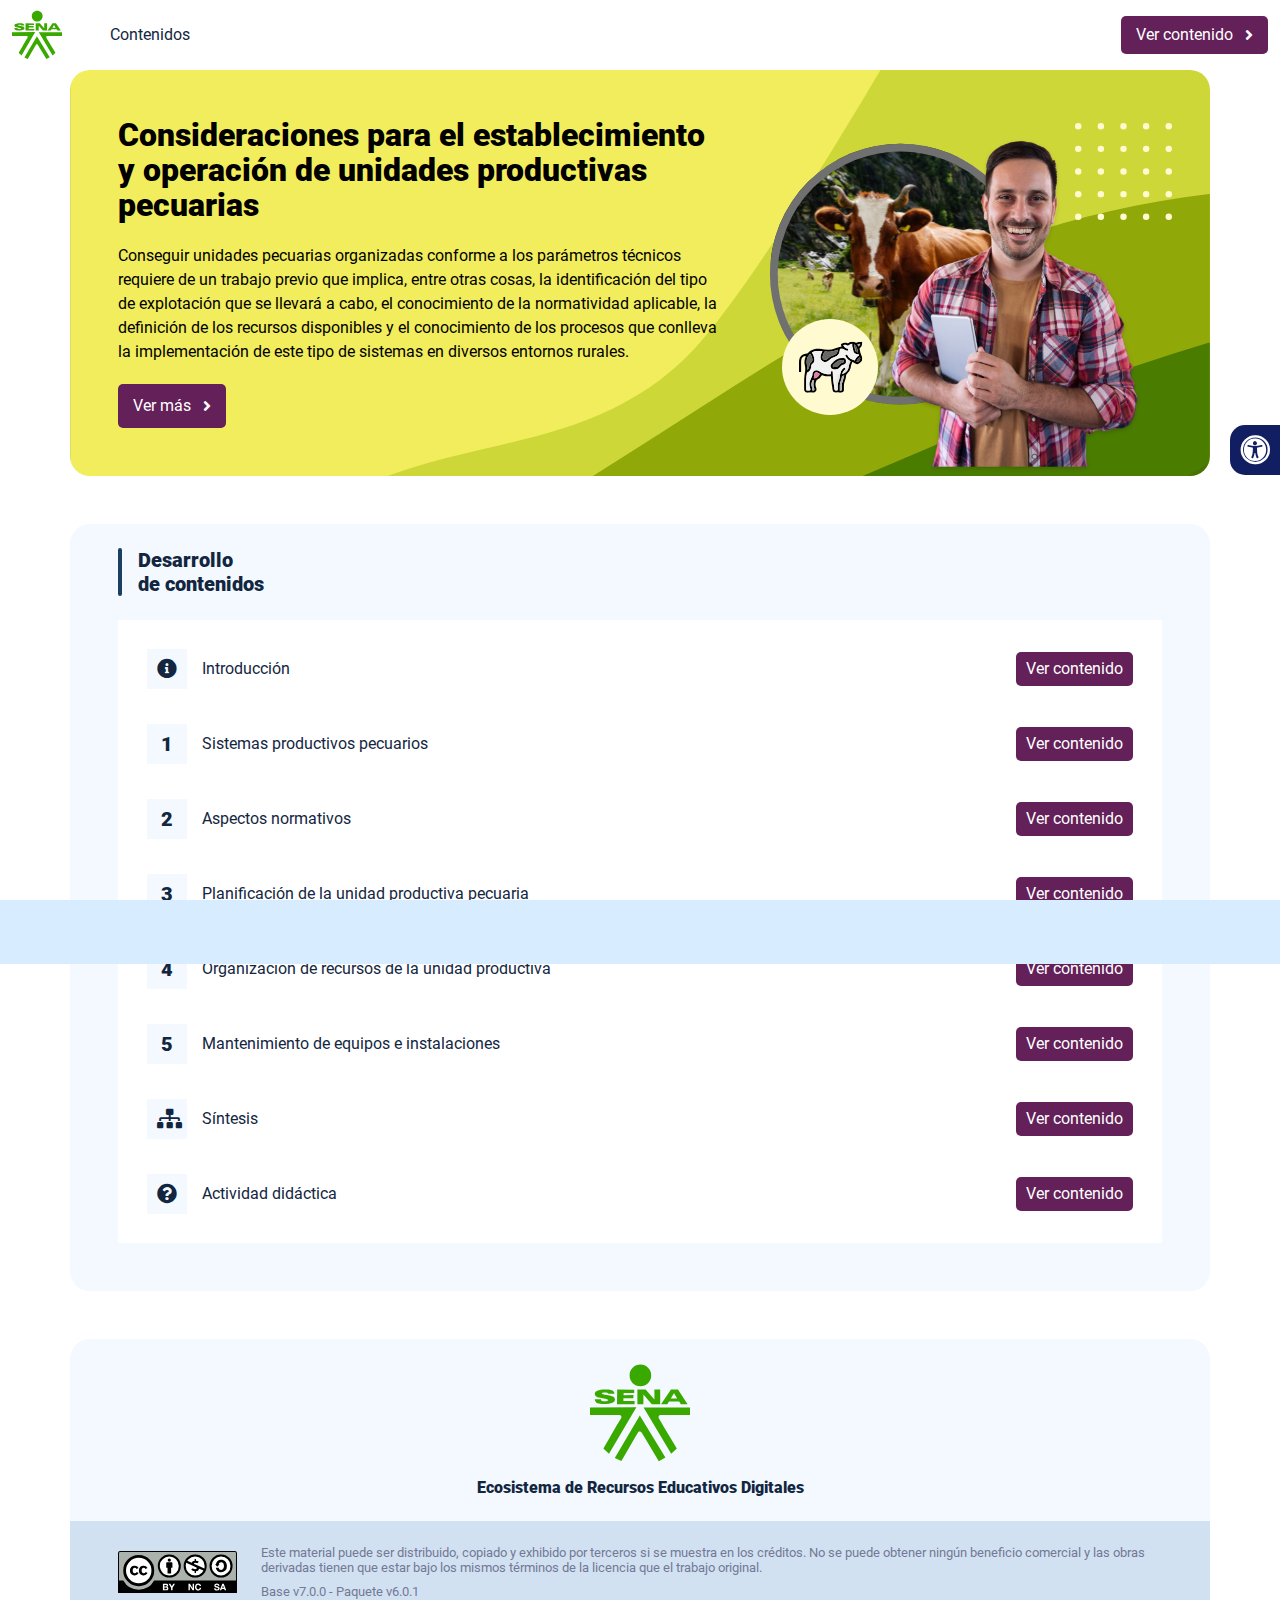
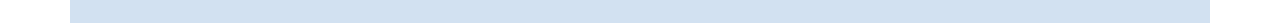
<file: index.html>
<!DOCTYPE html><html lang=""><head><meta charset="utf-8"><meta http-equiv="X-UA-Compatible" content="IE=edge"><meta name="viewport" content="width=device-width,initial-scale=1"><link rel="icon" href="favicon.ico"><title>Consideraciones para el establecimiento y operación de unidades productivas pecuarias</title><link href="css/chunk-0c047e41.3babef71.css" rel="prefetch"><link href="css/chunk-25b302c8.3babef71.css" rel="prefetch"><link href="css/chunk-26fc7596.3babef71.css" rel="prefetch"><link href="css/chunk-2d2747e2.3babef71.css" rel="prefetch"><link href="css/chunk-32334cb6.3babef71.css" rel="prefetch"><link href="css/chunk-3c57cd7b.3babef71.css" rel="prefetch"><link href="css/chunk-4f2d402a.3babef71.css" rel="prefetch"><link href="css/chunk-515a8379.33fb589f.css" rel="prefetch"><link href="css/chunk-59974754.ab18cfe9.css" rel="prefetch"><link href="css/chunk-60cbc06b.09438581.css" rel="prefetch"><link href="css/chunk-6e1e538a.3ba0a060.css" rel="prefetch"><link href="css/chunk-766a929b.c76e269f.css" rel="prefetch"><link href="css/chunk-f2df7d2c.3babef71.css" rel="prefetch"><link href="css/comple.3c1c06f5.css" rel="prefetch"><link href="css/creditos.a62700a5.css" rel="prefetch"><link href="css/glosario.ffb2b720.css" rel="prefetch"><link href="css/referencias.b7fbc25d.css" rel="prefetch"><link href="js/actividad.9c079083.js" rel="prefetch"><link href="js/chunk-0206bfa0.fbcb801b.js" rel="prefetch"><link href="js/chunk-0c047e41.c93e636b.js" rel="prefetch"><link href="js/chunk-13a6037e.47d7da63.js" rel="prefetch"><link href="js/chunk-18f95272.8cc31be1.js" rel="prefetch"><link href="js/chunk-25b302c8.e4a9087b.js" rel="prefetch"><link href="js/chunk-26fc7596.eba76383.js" rel="prefetch"><link href="js/chunk-2c06842c.ee78365c.js" rel="prefetch"><link href="js/chunk-2d0c5615.d7c7fea3.js" rel="prefetch"><link href="js/chunk-2d0e96ec.6332f6f8.js" rel="prefetch"><link href="js/chunk-2d208d90.440b5e7e.js" rel="prefetch"><link href="js/chunk-2d21d0e2.d061f3e9.js" rel="prefetch"><link href="js/chunk-2d22c123.4eaafe36.js" rel="prefetch"><link href="js/chunk-2d2747e2.92eb3dc5.js" rel="prefetch"><link href="js/chunk-2e80bb9a.f5f91733.js" rel="prefetch"><link href="js/chunk-319206de.3faa5257.js" rel="prefetch"><link href="js/chunk-32334cb6.e4cb5e8f.js" rel="prefetch"><link href="js/chunk-36769079.00cac6ab.js" rel="prefetch"><link href="js/chunk-3c57cd7b.25993372.js" rel="prefetch"><link href="js/chunk-4cdd78c0.be97f210.js" rel="prefetch"><link href="js/chunk-4f2d402a.8e19b5a7.js" rel="prefetch"><link href="js/chunk-515a8379.1a9ac9f5.js" rel="prefetch"><link href="js/chunk-53ccb27e.a4d1166c.js" rel="prefetch"><link href="js/chunk-55d286b8.5f60a1a0.js" rel="prefetch"><link href="js/chunk-59974754.c8c954a2.js" rel="prefetch"><link href="js/chunk-60cbc06b.e2d94f73.js" rel="prefetch"><link href="js/chunk-659152b8.d4cd6718.js" rel="prefetch"><link href="js/chunk-6e1e538a.d5b7f1d6.js" rel="prefetch"><link href="js/chunk-766a929b.3e7bd3ca.js" rel="prefetch"><link href="js/chunk-c796899c.702a4d0c.js" rel="prefetch"><link href="js/chunk-e8a7823a.78e05249.js" rel="prefetch"><link href="js/chunk-f2df7d2c.213e5ca0.js" rel="prefetch"><link href="js/chunk-fde47172.1e5f4771.js" rel="prefetch"><link href="js/comple.f69a55f3.js" rel="prefetch"><link href="js/creditos.903a22f5.js" rel="prefetch"><link href="js/glosario.3b3c55f1.js" rel="prefetch"><link href="js/intro.9b1cdad5.js" rel="prefetch"><link href="js/referencias.3b9e09ea.js" rel="prefetch"><link href="js/sintesis.61a68967.js" rel="prefetch"><link href="js/tema1.3c0cf2d2.js" rel="prefetch"><link href="js/tema2.4423da46.js" rel="prefetch"><link href="js/tema3.60683cf1.js" rel="prefetch"><link href="js/tema4.ba52dde9.js" rel="prefetch"><link href="js/tema5.740d1835.js" rel="prefetch"><link href="css/app.f362b88c.css" rel="preload" as="style"><link href="css/chunk-vendors.8dafc205.css" rel="preload" as="style"><link href="js/app.4653bf82.js" rel="preload" as="script"><link href="js/chunk-vendors.2d1d5a81.js" rel="preload" as="script"><link href="css/chunk-vendors.8dafc205.css" rel="stylesheet"><link href="css/app.f362b88c.css" rel="stylesheet"></head><body><noscript><strong>We're sorry but Consideraciones para el establecimiento y operación de unidades productivas pecuarias doesn't work properly without JavaScript enabled. Please enable it to continue.</strong></noscript><div id="app"></div><script src="js/chunk-vendors.2d1d5a81.js"></script><script src="js/app.4653bf82.js"></script></body></html>
</file>
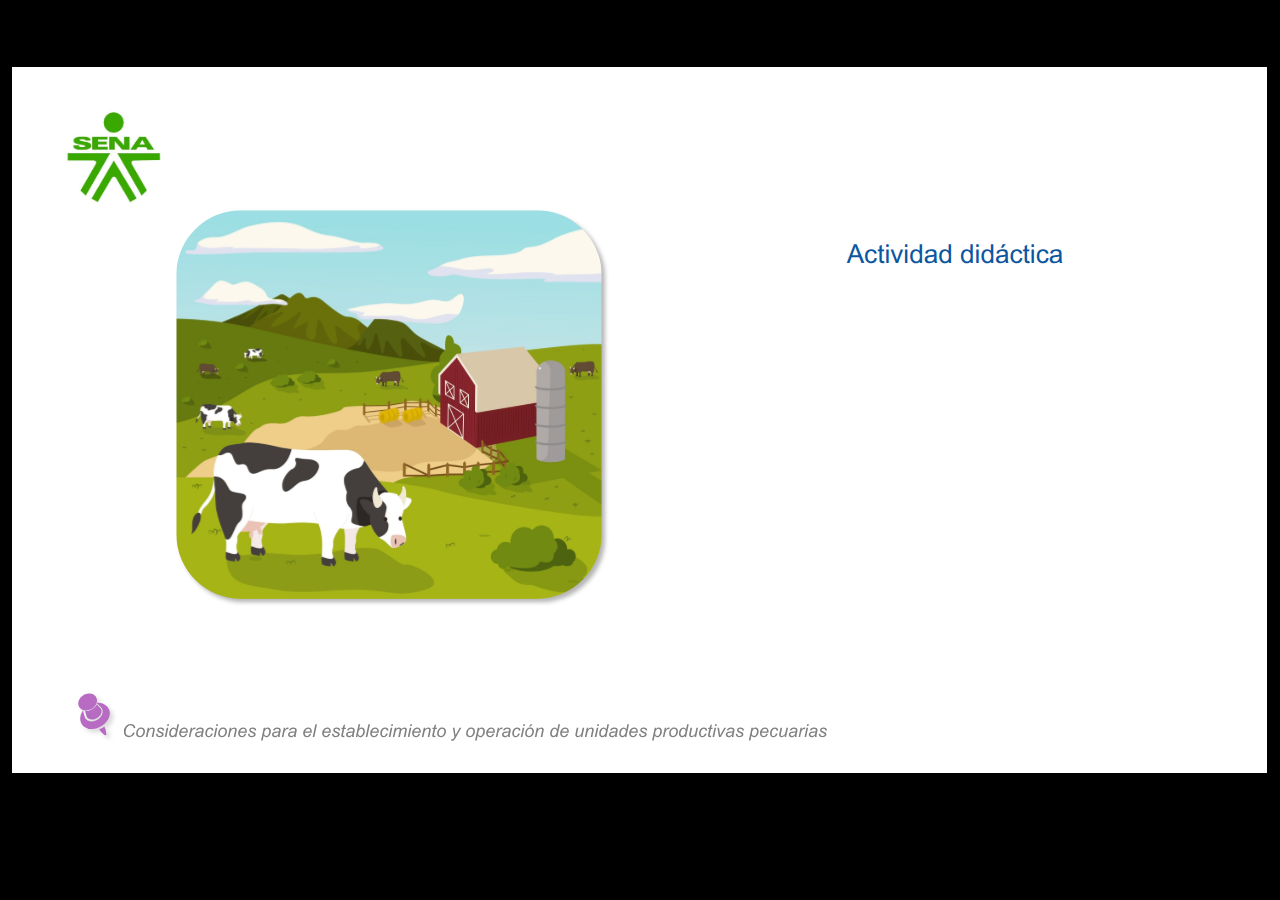
<file: actividad/actividad.html>
﻿<!doctype html>
<html lang="es">
<head>
  <meta charset="utf-8">
  <!-- Creado con Storyline 360 - http://www.articulate.com  -->
  <!-- version: 3.78.30747.0 -->
  <title>Actividad did&#225;ctica</title>
  <meta http-equiv="x-ua-compatible" content="IE=edge"/>
  <meta name="viewport" content="width=device-width,initial-scale=1,user-scalable=no,shrink-to-fit=no,minimal-ui"/>
  <meta name="apple-mobile-web-app-capable" content="yes"/>
  <style>
    html, body { height: 100%; padding: 0; margin: 0 }
    #app { height: 100%; width: 100%; }
  </style>

  <script>
    window.DS = {};
    window.globals = {
      DATA_PATH_BASE: '',
      HAS_FRAME: true,
      HAS_SLIDE: true,

      lmsPresent: false,
      tinCanPresent: false,
      cmi5Present: false,
      aoSupport: false,
      scale: 'show all',
      captureRc: false,
      browserSize: 'optimal',
      bgColor: '#000000',
      features: 'AccessibleVideo,BgAudioBlip,ConnectionMessages,DropIn1,DropIn2,DropIn3,FullScreenToggle,LayerPresentAsDialog,MultipleQuizTracking,PlayerSpeedControl,StreamingVideo,UpdatedThemeEditor,UseAudioElement,VideoSync',
      themeName: 'classic',
      preloaderColor: '#FFFFFF',
      suppressAnalytics: false,
      productChannel: 'stable',
      publishSource: 'storyline',
      aid: 'aid|5304b41d-7af7-4125-b8d1-83eb222823e2',
      cid: 'd9bdd7c4-2706-4299-aaca-a4148076af92',
      playerVersion: '3.78.30747.0',
      publishTimestamp: '2023-10-20T19:03:43.4505835Z',
      maxIosVideoElements: 10,
      connectionSettings: { mode: 'disabled' },

      
      parseParams: function(qs) {
        if (window.globals.parsedParams != null) {
          return window.globals.parsedParams;
        }
        qs = (qs || window.location.search.substr(1)).split('+').join(' ');
        var params = {},
            tokens,
            re = /[?&]?([^=]+)=([^&]*)/g;

        while (tokens = re.exec(qs)) {
          params[decodeURIComponent(tokens[1]).trim()] =
            decodeURIComponent(tokens[2]).trim();
        }
        window.globals.parsedParams = params;
        return params;
      }

    };
  </script>
  <script>
    var isIe11 = ('ActiveXObject' in window || window.MSBlobBuilder != null)
      && window.msCrypto != null && !window.ActiveXObject;
    if (isIe11) {
      window.globals.unsupportedBrowser = true;
      document.write(atob('[base64]'));
    }
  </script>
  
  <script>window.THREE = { };</script>
  
</head>
<body style="background: #000000" class="cs-HTML theme-classic">
  <!-- 360 -->
  <script>!function(){var e,i=/iPhone/i,o=/iPod/i,n=/iPad/i,t=/\biOS-universal(?:.+)Mac\b/i,r=/\bAndroid(?:.+)Mobile\b/i,a=/Android/i,d=/(?:SD4930UR|\bSilk(?:.+)Mobile\b)/i,p=/Silk/i,l=/Windows Phone/i,u=/\bWindows(?:.+)ARM\b/i,b=/BlackBerry/i,s=/BB10/i,c=/Opera Mini/i,f=/\b(CriOS|Chrome)(?:.+)Mobile/i,h=/Mobile(?:.+)Firefox\b/i,v=function(e){return void 0!==e&&"MacIntel"===e.platform&&"number"==typeof e.maxTouchPoints&&e.maxTouchPoints>1&&"undefined"==typeof MSStream};e=function(e){var m={userAgent:"",platform:"",maxTouchPoints:0};e||"undefined"==typeof navigator?"string"==typeof e?m.userAgent=e:e&&e.userAgent&&(m={userAgent:e.userAgent,platform:e.platform,maxTouchPoints:e.maxTouchPoints||0}):m={userAgent:navigator.userAgent,platform:navigator.platform,maxTouchPoints:navigator.maxTouchPoints||0};var g=m.userAgent,y=g.split("[FBAN");void 0!==y[1]&&(g=y[0]),void 0!==(y=g.split("Twitter"))[1]&&(g=y[0]);var A=function(e){return function(i){return i.test(e)}}(g),w={apple:{phone:A(i)&&!A(l),ipod:A(o),tablet:!A(i)&&(A(n)||v(m))&&!A(l),universal:A(t),device:(A(i)||A(o)||A(n)||A(t)||v(m))&&!A(l)},amazon:{phone:A(d),tablet:!A(d)&&A(p),device:A(d)||A(p)},android:{phone:!A(l)&&A(d)||!A(l)&&A(r),tablet:!A(l)&&!A(d)&&!A(r)&&(A(p)||A(a)),device:!A(l)&&(A(d)||A(p)||A(r)||A(a))||A(/\bokhttp\b/i)},windows:{phone:A(l),tablet:A(u),device:A(l)||A(u)},other:{blackberry:A(b),blackberry10:A(s),opera:A(c),firefox:A(h),chrome:A(f),device:A(b)||A(s)||A(c)||A(h)||A(f)},any:!1,phone:!1,tablet:!1};return w.any=w.apple.device||w.android.device||w.windows.device||w.other.device,w.phone=w.apple.phone||w.android.phone||w.windows.phone,w.tablet=w.apple.tablet||w.android.tablet||w.windows.tablet,w}(),"object"==typeof exports&&"undefined"!=typeof module?module.exports=e:"function"==typeof define&&define.amd?define((function(){return e})):this.isMobile=e}();
    window.isMobile.apple.tablet = window.isMobile.apple.tablet ||
      (navigator.platform === 'MacIntel' && navigator.maxTouchPoints > 1);
    window.isMobile.apple.device = window.isMobile.apple.device || window.isMobile.apple.tablet;
    window.isMobile.tablet = window.isMobile.tablet || window.isMobile.apple.tablet;
    window.isMobile.any = window.isMobile.any || window.isMobile.apple.tablet;
  </script>

  <div id="focus-sink" tabindex="-1"></div>

  <div id="preso"></div>
  <script>
    (function() {

      var classTypes = [ 'desktop', 'mobile', 'phone', 'tablet' ];

      var addDeviceClasses = function(prefix, testObj) {
        var curr, i;
        for (i = 0; i < classTypes.length; i++) {
          curr = classTypes[i];
          if (testObj[curr]) {
            document.body.classList.add(prefix + curr);
          }
        }
      };

      var params = window.globals.parseParams(),
          isDevicePreview = params.devicepreview === '1',
          isPhoneOverride = params.deviceType === 'phone' || (isDevicePreview && params.phone == '1'),
          isTabletOverride = (params.deviceType === 'tablet' || isDevicePreview) && !isPhoneOverride,
          isMobileOverride = isPhoneOverride || isTabletOverride;

      var deviceView = {
        desktop: !window.isMobile.any && !isMobileOverride,
        mobile: window.isMobile.any || isMobileOverride,
        phone: isPhoneOverride || (window.isMobile.phone && !isTabletOverride),
        tablet: isTabletOverride || window.isMobile.tablet
      };

      window.globals.deviceView = deviceView;
      window.isMobile.desktop = !window.isMobile.any;
      window.isMobile.mobile = window.isMobile.any;

      addDeviceClasses('view-', deviceView);

    })();
  </script>
  
  <script src='story_content/user.js' type=text/javascript></script>
  <div class="slide-loader"></div>

  <script>
    if (window.globals.deviceView.isMobile) { var doc = document, loader = doc.body.querySelector('.slide-loader'); [ 1, 2, 3 ].forEach(function(n) { var d = doc.createElement('div'); d.style.backgroundColor = window.globals.preloaderColor; d.classList.add('mobile-loader-dot'); d.classList.add('dot' + n); loader.appendChild(d); }); }
  </script>

  <div class="mobile-load-title-overlay" style="display: none">
    <div class="mobile-load-title">Actividad did&#225;ctica</div>
  </div>

  <div class="mobile-chrome-warning"></div>

  
<style>
  .warn-connection-dialog {
    display: none;
    background: transparent;
    pointer-events: none;
    position: fixed;
    left: 0;
    top: 0;
    width: 100%;
    height: 100%;
    z-index: 999;
  }

  .warn-connection-content {
    border-radius: 4px;
    background: white;
    border: 1px solid #E7E7E7;
    color: #333333;
    box-shadow: 0 2px 4px rgba(0, 0, 0, 0.25);
    transition: all 150ms ease-out;
    position: absolute;
    white-space: nowrap;
  }

  .view-phone.is-landscape .warn-connection-content {
    left: 23px;
    bottom: 23px;
  }

  .view-tablet.is-landscape .warn-connection-content {
    left: 50%;
    top: 20px;
    transform: translateX(-50%);
  }

  .is-portrait .warn-connection-content {
    transform: translate(-50%, calc(-100% - 15px));
  }

  .warn-connection-content p {
    display: inline-block;
    margin: 0 8px 0 0;
    line-height: 33px;
    font-size: 11px;
  }

  .warn-connection-content svg {
    position: relative;
    vertical-align: middle;
    margin: 0 2px 2px 8px;
  }

  .view-desktop .warn-connection-content {
    left: 1.5em;
    bottom: 1.5em;
  }

  .view-desktop .warn-connection-content p {
    font-size: 1.1em;
  }

  .is-offline .warn-connection-dialog {
    display: block;
  }

  .is-offline .cs-panel * {
    pointer-events: none !important;
  }

  .is-offline .cs-panel {
    pointer-events: all !important;
  }

  .is-offline #nav-controls * {
    pointer-events: none !important;
  }

  .is-offline #nav-controls {
    pointer-events: all !important;
  }
</style>

<div class="warn-connection-dialog">
  <div class="warn-connection-content">
    <svg width="17" height="15" viewBox="0 0 17 15" xmlns="http://www.w3.org/2000/svg">
      <path fill="#8F0000" stroke="white" d="M16.07,12.98 L15.88,12.23 L9.51,1.21 C8.97,0.26,7.6,0.26,7.06,1.21 L0.69,12.23 C0.15,13.16,0.81,14.36,1.91,14.36 H14.65 C15.47,14.36,16.05,13.7,16.07,12.98 Z"/>
      <path fill="white" stroke="white" d="M8.58,5.5 C8.35,5.28,8.5,5.35,8.21,5.32 C8.09,5.35,7.97,5.49,7.96,5.67 C7.97,5.79,7.98,5.92,7.98,6.04 L7.98,6.04 C7.99,6.17,8,6.31,8.01,6.43 L8.01,6.44 C8.03,6.92,8.06,7.41,8.09,7.9 L8.09,7.9 C8.12,8.39,8.14,8.88,8.17,9.37 C8.17,9.39,8.18,9.42,8.2,9.44 C8.23,9.46,8.25,9.47,8.28,9.47 C8.31,9.47,8.34,9.46,8.35,9.44 C8.37,9.43,8.38,9.4,8.39,9.35 L8.39,9.34 C8.39,9.24,8.4,9.15,8.4,9.05 L8.4,9.05 C8.41,8.96,8.41,8.86,8.42,8.75 C8.43,8.44,8.45,8.12,8.47,7.81 L8.47,7.81 C8.49,7.49,8.51,7.18,8.53,6.87 C8.55,6.46,8.56,6.05,8.59,5.64 L8.6,5.62 C8.6,5.57,8.59,5.53,8.58,5.5 L8.21,5.32 Z"/>
      <circle fill="white" stroke="white" cx="8.3" cy="11.35" r="0.3"/>
    </svg>
    <p>You are offline. Trying to reconnect...</p>
  </div>
</div>

<script>
  (function() {
    window.DS.connection = {
      warningShown: false,
      assets: {},
      loadingAssetGroup: false,
      retryDelay: 500
    };

    var connectionSettings = window.globals.connectionSettings || {};

    // The `window.globals.features` variable must be set in `webpack.dev.config` when testing locally - it is not enough
    // to have it in the data - but it must be set there as well.
    var useConnectionMessages = window.AbortController != null &&
      window.location.protocol != 'file:' &&
      window.globals.features.indexOf('ConnectionMessages') != -1 &&
      connectionSettings.mode === 'normal';

    window.DS.connection.useConnectionMessages = useConnectionMessages

    var assetCount = 0;
    var checkLoadedId;


    if (useConnectionMessages && connectionSettings != null) {
      var contentEl = document.querySelector('.warn-connection-content');
      var messageEl = contentEl.querySelector('p')

      if (connectionSettings.useDarkTheme) {
        contentEl.style.borderColor = '#BABBBA';
        contentEl.style.backgroundColor = '#282828';
        contentEl.style.color = '#FFFFFF';
      }

      if (connectionSettings.message != null) {
        messageEl.textContent = window.decodeURIComponent(connectionSettings.message);
      }
    }

    function checkAssetsReady() {
      for (var i in DS.connection.assets) {
        if (!DS.connection.assets[i].success) {
          return false;
        }
      }
      return true;
    }

    function stopAssetGroup() {
      if (!useConnectionMessages) { return; }

      assetCount = 0;

      DS.connection.oldAssetGroup = DS.connection.assets;
      DS.connection.assets = {};
      DS.connection.loadingAssetGroup = false;
      clearInterval(checkLoadedId);
    }

    function startAssetGroup() {
      if (!useConnectionMessages) { return; }
      var ticks = 0;
      clearInterval(checkLoadedId);
      checkLoadedId = setInterval(function() {
        var loaded = 0;
        if (assetCount === 0 && loaded === 0) {
          clearInterval(checkLoadedId);
          return;
        }

        for (var i in DS.connection.assets) {
          if (DS.connection.assets[i].success) {
            loaded++;
          }
        }

        if (assetCount === loaded && checkAssetsReady()) {
          for (var i in DS.connection.assets) {
            if (DS.connection.assets[i].action) {
              DS.connection.assets[i].action();
            }
          }
          hideWarning();
          stopAssetGroup();
        }
      }, 100)
    }

    function requiredAsset(url, action, retry, type) {
      if (!useConnectionMessages) { return; }
      if (DS.connection.assets[url]) { return; }

      DS.connection.assets[url] = {
        success: false, action: action, retry: retry, type: type
      };
      assetCount = Object.keys(DS.connection.assets).length;
      if (!DS.connection.loadingAssetGroup) {
        startAssetGroup();
      }
      DS.connection.loadingAssetGroup = true;
    }

    function assetLoaded(url) {
      if (!useConnectionMessages) { return; }
      if (DS.connection.assets[url]) {
        DS.connection.assets[url].success = true;
      }
    }

    function assetFailed(url) {
      if (!useConnectionMessages) { return; }
      if (!DS.connection.assets[url]) {
        if (/\.js$/.test(url) && url.indexOf('transcripts') === -1) {
          setTimeout(function() {
            if (DS.connection.lastSlideLoaded != null) {
              DS.connection.lastSlideLoaded();
            }
          }, DS.connection.retryDelay);
        }
        return;
      }
      if (!DS.connection.warningShown) { showWarning(); }
      if (DS.connection.assets[url].retry) {
        setTimeout(function() {
          if (!DS.connection.assets[url].success) {
            DS.connection.assets[url].retry()
          }
        }, DS.connection.retryDelay);
      }
    }

    function hideWarning() {
      document.body.classList.remove('is-offline');
      DS.connection.warningShown = false;
    }
    DS.connection.hideWarning = hideWarning

    function showWarning(btn) {
      document.body.classList.add('is-offline')
      DS.connection.warningShown = true;
      updateWarningPosition();
    }

    function updateWarningPosition() {
      if (!DS.connection.warningShown) {
        return;
      }

      var isPortrait = document.body.classList.contains('is-portrait');
      var warningEl = document.querySelector('.warn-connection-content');

      if (isPortrait) {
        var slide = document.querySelector('.primary-slide');
        var slideRect = slide.getBoundingClientRect();

        warningEl.style.top = `${slideRect.top}px`
        warningEl.style.left = `${slideRect.left + slideRect.width / 2}px`
      } else {
        warningEl.style.top = null;
        warningEl.style.left = null;
      }

      window.requestAnimationFrame(updateWarningPosition);
    }

    // these will all be noops if the feature flag isn't set in
    // the data and `window.globals.features`
    DS.connection.requiredAsset = requiredAsset;
    DS.connection.assetLoaded = assetLoaded;
    DS.connection.assetFailed = assetFailed;
    DS.connection.stopAssetGroup = stopAssetGroup;
    DS.connection.startAssetGroup = startAssetGroup;
  })();
</script>


  <script>
    
    if (window.autoSpider && window.vInterfaceObject) {
      document.querySelector('.mobile-load-title-overlay').style.display = 'none';
    }
  </script>

  

  <link rel="stylesheet" href="html5/data/css/output.min.css" data-noprefix/>
</body>
<script src="html5/lib/scripts/bootstrapper.min.js"></script>
</html>
</file>
<file: css/chunk-0c047e41.3babef71.css>
.actividad[data-v-22adfd6b]{background-color:#f2f2f2}.horizontal-scroll__wrapper[data-v-22adfd6b]{overflow:hidden}.horizontal-scroll[data-v-22adfd6b]{display:flex;transition:transform .5s ease-in-out;align-items:center;flex-wrap:nowrap}.horizontal-scroll[data-v-22adfd6b]:not(.row){width:100%}.horizontal-scroll--item-fw[data-v-22adfd6b]>div{flex-grow:0;flex-shrink:0;width:100%;margin:0!important}
</file>
<file: css/chunk-25b302c8.3babef71.css>
.actividad[data-v-22adfd6b]{background-color:#f2f2f2}.horizontal-scroll__wrapper[data-v-22adfd6b]{overflow:hidden}.horizontal-scroll[data-v-22adfd6b]{display:flex;transition:transform .5s ease-in-out;align-items:center;flex-wrap:nowrap}.horizontal-scroll[data-v-22adfd6b]:not(.row){width:100%}.horizontal-scroll--item-fw[data-v-22adfd6b]>div{flex-grow:0;flex-shrink:0;width:100%;margin:0!important}
</file>
<file: css/chunk-26fc7596.3babef71.css>
.actividad[data-v-22adfd6b]{background-color:#f2f2f2}.horizontal-scroll__wrapper[data-v-22adfd6b]{overflow:hidden}.horizontal-scroll[data-v-22adfd6b]{display:flex;transition:transform .5s ease-in-out;align-items:center;flex-wrap:nowrap}.horizontal-scroll[data-v-22adfd6b]:not(.row){width:100%}.horizontal-scroll--item-fw[data-v-22adfd6b]>div{flex-grow:0;flex-shrink:0;width:100%;margin:0!important}
</file>
<file: css/chunk-2d2747e2.3babef71.css>
.actividad[data-v-22adfd6b]{background-color:#f2f2f2}.horizontal-scroll__wrapper[data-v-22adfd6b]{overflow:hidden}.horizontal-scroll[data-v-22adfd6b]{display:flex;transition:transform .5s ease-in-out;align-items:center;flex-wrap:nowrap}.horizontal-scroll[data-v-22adfd6b]:not(.row){width:100%}.horizontal-scroll--item-fw[data-v-22adfd6b]>div{flex-grow:0;flex-shrink:0;width:100%;margin:0!important}
</file>
<file: css/chunk-32334cb6.3babef71.css>
.actividad[data-v-22adfd6b]{background-color:#f2f2f2}.horizontal-scroll__wrapper[data-v-22adfd6b]{overflow:hidden}.horizontal-scroll[data-v-22adfd6b]{display:flex;transition:transform .5s ease-in-out;align-items:center;flex-wrap:nowrap}.horizontal-scroll[data-v-22adfd6b]:not(.row){width:100%}.horizontal-scroll--item-fw[data-v-22adfd6b]>div{flex-grow:0;flex-shrink:0;width:100%;margin:0!important}
</file>
<file: css/chunk-3c57cd7b.3babef71.css>
.actividad[data-v-22adfd6b]{background-color:#f2f2f2}.horizontal-scroll__wrapper[data-v-22adfd6b]{overflow:hidden}.horizontal-scroll[data-v-22adfd6b]{display:flex;transition:transform .5s ease-in-out;align-items:center;flex-wrap:nowrap}.horizontal-scroll[data-v-22adfd6b]:not(.row){width:100%}.horizontal-scroll--item-fw[data-v-22adfd6b]>div{flex-grow:0;flex-shrink:0;width:100%;margin:0!important}
</file>
<file: css/chunk-4f2d402a.3babef71.css>
.actividad[data-v-22adfd6b]{background-color:#f2f2f2}.horizontal-scroll__wrapper[data-v-22adfd6b]{overflow:hidden}.horizontal-scroll[data-v-22adfd6b]{display:flex;transition:transform .5s ease-in-out;align-items:center;flex-wrap:nowrap}.horizontal-scroll[data-v-22adfd6b]:not(.row){width:100%}.horizontal-scroll--item-fw[data-v-22adfd6b]>div{flex-grow:0;flex-shrink:0;width:100%;margin:0!important}
</file>
<file: css/chunk-515a8379.33fb589f.css>
.actividad{background-color:#f2f2f2}.banner-interno{position:relative}.banner-interno__fondo{position:absolute;top:0;bottom:-50px;left:0;right:0;background-color:#3b5620;background-size:cover;background-position:50%}.banner-interno__titulo{display:flex;align-items:center}.banner-interno__titulo__icono{display:block;width:32px;height:32px;border-radius:50%;background-color:#fff;position:relative}.banner-interno__titulo__icono i{color:#3b5620;position:absolute;left:50%;top:50%;transform:translate(-50%,-50%)}.banner-interno__titulo h1,.banner-interno__titulo h2,.banner-interno__titulo h3,.banner-interno__titulo h4,.banner-interno__titulo h5,.banner-interno__titulo h6{color:#fff;line-height:1.1em}
</file>
<file: css/chunk-59974754.ab18cfe9.css>
.actividad{background-color:#f2f2f2}.aside-menu{position:fixed;top:70px;min-height:calc(100vh - 70px);max-height:calc(100vh - 70px);background-color:#f3f9ff;transition:flex .5s ease-in-out,width .5s ease-in-out;overflow-x:hidden;z-index:100001;width:300px}.aside-menu__black-background{position:fixed;inset:0;top:70px;background:rgba(0,0,0,.8);cursor:pointer}.aside-menu a{color:#111e61}.aside-menu__content{width:300px;display:flex;flex-direction:column;justify-content:space-between;min-height:calc(100vh - 70px);max-height:calc(100vh - 70px);border-right:1px solid #d8ecff;position:absolute;background:#fff}@media (max-height:800px){.aside-menu__content{min-height:800px;max-height:800px;overflow-y:auto}}.aside-menu__header{padding:10px;text-align:center;background-color:#d8ecff}.aside-menu__header h4{margin:0}.aside-menu__menu{overflow-y:auto;flex-grow:1;list-style:none;padding-left:0;margin-bottom:0}.aside-menu__menu__item--active .aside-menu__menu__item__lnk,.aside-menu__menu__item--active .aside-menu__sec-menu__item__lnk{background-color:#d8ecff;font-weight:700}.aside-menu__menu__item--sub-menu:hover,.aside-menu__menu__item:hover,.aside-menu__sec-menu__item:hover{background-color:#d8ecff}.aside-menu__menu__item--sub-menu{padding-left:10px}.aside-menu__menu__item--sub-menu--active .aside-menu__menu__item__lnk,.aside-menu__menu__item--sub-menu--active .aside-menu__sec-menu__item__lnk{background-color:#d8ecff;font-weight:700;position:relative}.aside-menu__menu__item--sub-menu--active .aside-menu__menu__item__lnk:before,.aside-menu__menu__item--sub-menu--active .aside-menu__sec-menu__item__lnk:before{content:"";display:block;position:absolute;left:0;bottom:0;top:0;width:4px;border-radius:2px;background-color:#1b3f5e}.aside-menu__menu__item__lnk,.aside-menu__sec-menu__item__lnk{display:flex;align-items:center;padding:10px 15px;line-height:1.1em}.aside-menu__menu__item__lnk i,.aside-menu__menu__item__lnk span,.aside-menu__sec-menu__item__lnk i,.aside-menu__sec-menu__item__lnk span{margin-right:10px}.aside-menu__menu__item__lnk i:last-child,.aside-menu__menu__item__lnk span:last-child,.aside-menu__sec-menu__item__lnk i:last-child,.aside-menu__sec-menu__item__lnk span:last-child{margin-right:0}.aside-menu__sec-menu{background-color:#d8ecff;padding:10px 0;flex-shrink:0;margin-bottom:0}.aside-menu__sec-menu__item{padding:10px 15px}.aside-menu__sec-menu__item__lnk{padding:0;border-radius:1em}.aside-menu__sec-menu__item__lnk i{display:block;width:2em;height:2em;padding:.5em 0;text-align:center;background-color:#fff;border-radius:50%}.aside-menu__sec-menu__item__lnk:hover{background-color:#fff}@media (max-width:576px){.aside-menu__sec-menu{padding-bottom:110px}}.main-menu-enter-active{animation:main-menu-open-animation .3s}.main-menu-enter-active .aside-menu__black-background{animation:main-menu-background-animation .3s}.main-menu-leave-active{animation:main-menu-open-animation .3s reverse}.main-menu-leave-active .aside-menu__black-background{animation:main-menu-background-animation .3s reverse}@keyframes main-menu-open-animation{0%{width:0}to{width:300px}}@keyframes main-menu-background-animation{0%{opacity:0}to{opacity:1}}
</file>
<file: css/chunk-60cbc06b.09438581.css>
.actividad[data-v-7e5a4120]{background-color:#f2f2f2}.header[data-v-7e5a4120]{position:sticky;top:0;padding-top:10px;padding-bottom:10px;background-color:#fff;z-index:10010;line-height:1.1em}.header__logo[data-v-7e5a4120]{width:50px}@media (max-width:576px){.header__componente-formativo[data-v-7e5a4120]{font-size:.8em}}.header__menu[data-v-7e5a4120]{cursor:pointer}.header__menu span[data-v-7e5a4120]{font-size:.7em;display:block;line-height:1em;text-align:center;color:#111e61}.header__menu__btn[data-v-7e5a4120]{width:30px;height:30px;position:relative;margin-bottom:4px}.header__menu__btn .line-1[data-v-7e5a4120],.header__menu__btn .line-2[data-v-7e5a4120],.header__menu__btn .line-3[data-v-7e5a4120]{height:4px;width:30px;background-color:#111e61;transform-origin:center center;position:absolute;left:0;border-radius:2px}.header__menu__btn .line-1[data-v-7e5a4120]{top:4px;animation:line-1-inactive-data-v-7e5a4120 .5s ease-in-out forwards}.header__menu__btn .line-2[data-v-7e5a4120]{top:13px;animation:line-2-inactive-data-v-7e5a4120 .5s ease-in-out forwards}.header__menu__btn .line-3[data-v-7e5a4120]{top:22px;animation:line-3-inactive-data-v-7e5a4120 .5s ease-in-out forwards}.header__menu__btn[data-v-7e5a4120]:hover{cursor:pointer}.header__menu__btn--open .line-1[data-v-7e5a4120]{animation:line-1-active-data-v-7e5a4120 .5s ease-in-out forwards}.header__menu__btn--open .line-2[data-v-7e5a4120]{animation:line-2-active-data-v-7e5a4120 .5s ease-in-out forwards}.header__menu__btn--open .line-3[data-v-7e5a4120]{animation:line-3-active-data-v-7e5a4120 .5s ease-in-out forwards}@keyframes line-1-active-data-v-7e5a4120{0%{transform:translate(0) rotate(0)}50%{transform:translateY(9px) rotate(0)}to{transform:translateY(9px) rotate(45deg)}}@keyframes line-2-active-data-v-7e5a4120{0%{transform:scale(1)}to{transform:scale(0)}}@keyframes line-3-active-data-v-7e5a4120{0%{transform:translate(0) rotate(0)}50%{transform:translateY(-9px) rotate(0)}to{transform:translateY(-9px) rotate(-45deg)}}@keyframes line-1-inactive-data-v-7e5a4120{0%{transform:translateY(9px) rotate(45deg)}50%{transform:translateY(9px) rotate(0)}to{transform:translate(0) rotate(0)}}@keyframes line-2-inactive-data-v-7e5a4120{0%{transform:scale(0)}to{transform:scale(1)}}@keyframes line-3-inactive-data-v-7e5a4120{0%{transform:translateY(-9px) rotate(-45deg)}50%{transform:translateY(-9px) rotate(0)}to{transform:translate(0) rotate(0)}}
</file>
<file: css/chunk-6e1e538a.3ba0a060.css>
.actividad[data-v-4f6b7c58]{background-color:#f2f2f2}.accesibilidad[data-v-4f6b7c58]{position:fixed;right:0;top:50vh;height:50px;background-color:#111e61;border-top-left-radius:15px;border-bottom-left-radius:15px;transform:translateY(-50%) translateX(100%) translateX(-50px);overflow:hidden;transition:transform .3s ease-in-out,height .3s ease-in-out}.accesibilidad[data-v-4f6b7c58]:hover{transform:translateY(-50%) translateX(0);height:12.75rem}.accesibilidad [data-v-4f6b7c58]{color:#fff}.accesibilidad__menu__content .accesibilidad__menu__item[data-v-4f6b7c58]{cursor:pointer}.accesibilidad__menu__content .accesibilidad__menu__item[data-v-4f6b7c58]:hover{background-color:#273685}.accesibilidad__menu__content .accesibilidad__menu__item[data-v-4f6b7c58]:last-child{border:none}.accesibilidad__menu__item[data-v-4f6b7c58]{display:flex;align-items:center;padding:10px;border-bottom:1px solid #273685;line-height:1em;-moz-user-select:none;user-select:none}.accesibilidad__menu i[data-v-4f6b7c58]{font-size:30px;font-style:normal;margin-right:10px;line-height:1em}.accesibilidad__menu img[data-v-4f6b7c58]{width:30px;margin-right:10px}
</file>
<file: css/chunk-766a929b.c76e269f.css>
.actividad{background-color:#f2f2f2}.barra-avance{display:flex;align-items:center;justify-content:space-between;position:fixed;bottom:0;left:0;width:100%;padding:10px;background-color:#d8ecff;transition:transform .5s ease-in-out;z-index:100000}.barra-avance__barra{margin:0 20px;flex:1;position:relative;max-width:800px}.barra-avance__barra--amarilla,.barra-avance__barra--blanca{height:4px}.barra-avance__barra--amarilla:after,.barra-avance__barra--amarilla:before,.barra-avance__barra--blanca:after,.barra-avance__barra--blanca:before{content:"";display:block;width:10px;height:10px;border-radius:50%;position:absolute;top:50%}.barra-avance__barra--amarilla:before,.barra-avance__barra--blanca:before{left:0;transform:translate(-50%,-50%)}.barra-avance__barra--amarilla:after,.barra-avance__barra--blanca:after{right:0;transform:translate(50%,-50%)}.barra-avance__barra--blanca{background-color:#fff}.barra-avance__barra--blanca:after,.barra-avance__barra--blanca:before{background-color:#fff}.barra-avance__barra--amarilla{position:absolute;width:100%;top:0;background-color:#632059}.barra-avance__barra--amarilla:after,.barra-avance__barra--amarilla:before{background-color:#632059}.barra-avance__boton--regresar{background-color:#b0c0d2}.barra-avance__boton--regresar span{color:#111e61!important}.barra-avance__boton--disable{opacity:0;pointer-events:none}.barra-avance--open{transform:translateY(0)}.barra-avance--close{transform:translateY(100%)}
</file>
<file: css/chunk-f2df7d2c.3babef71.css>
.actividad[data-v-22adfd6b]{background-color:#f2f2f2}.horizontal-scroll__wrapper[data-v-22adfd6b]{overflow:hidden}.horizontal-scroll[data-v-22adfd6b]{display:flex;transition:transform .5s ease-in-out;align-items:center;flex-wrap:nowrap}.horizontal-scroll[data-v-22adfd6b]:not(.row){width:100%}.horizontal-scroll--item-fw[data-v-22adfd6b]>div{flex-grow:0;flex-shrink:0;width:100%;margin:0!important}
</file>
<file: css/comple.3c1c06f5.css>
.banner-interno{position:relative}.banner-interno__fondo{position:absolute;top:0;bottom:-50px;left:0;right:0;background-color:#3b5620;background-size:cover;background-position:50%}.banner-interno__titulo{display:flex;align-items:center}.banner-interno__titulo__icono{display:block;width:32px;height:32px;border-radius:50%;background-color:#fff;position:relative}.banner-interno__titulo__icono i{color:#3b5620;position:absolute;left:50%;top:50%;transform:translate(-50%,-50%)}.banner-interno__titulo h1,.banner-interno__titulo h2,.banner-interno__titulo h3,.banner-interno__titulo h4,.banner-interno__titulo h5,.banner-interno__titulo h6{color:#fff;line-height:1.1em}.actividad{background-color:#f2f2f2}.complementario__enlaces{display:flex;justify-content:center;flex-wrap:wrap}.complementario__enlaces a{margin:0 5px}.complementario__btn{font-size:1.5em;line-height:1em}table{width:calc(100% - 1px);min-width:800px}table thead{background-color:#d8ecff}table thead th{border-color:#d8ecff}table td,table th{padding:25px 20px;text-align:center}
</file>
<file: css/creditos.a62700a5.css>
.banner-interno{position:relative}.banner-interno__fondo{position:absolute;top:0;bottom:-50px;left:0;right:0;background-color:#3b5620;background-size:cover;background-position:50%}.banner-interno__titulo{display:flex;align-items:center}.banner-interno__titulo__icono{display:block;width:32px;height:32px;border-radius:50%;background-color:#fff;position:relative}.banner-interno__titulo__icono i{color:#3b5620;position:absolute;left:50%;top:50%;transform:translate(-50%,-50%)}.banner-interno__titulo h1,.banner-interno__titulo h2,.banner-interno__titulo h3,.banner-interno__titulo h4,.banner-interno__titulo h5,.banner-interno__titulo h6{color:#fff;line-height:1.1em}.actividad{background-color:#f2f2f2}.creditos-vista .tarjeta.credito{background-color:#d2e1f1}.creditos{color:#727997;overflow-x:auto}.creditos__item{min-width:490px}.creditos p{line-height:1.3em;margin-bottom:0;color:#727997}.creditos__titulo{font-weight:700;background-color:#d2e1f1;padding:5px 10px;border-top-radius:5px;border-top-left-radius:5px;border-top-right-radius:5px}.creditos table td,.creditos table th{border-color:#d2e1f1}
</file>
<file: css/glosario.ffb2b720.css>
.banner-interno{position:relative}.banner-interno__fondo{position:absolute;top:0;bottom:-50px;left:0;right:0;background-color:#3b5620;background-size:cover;background-position:50%}.banner-interno__titulo{display:flex;align-items:center}.banner-interno__titulo__icono{display:block;width:32px;height:32px;border-radius:50%;background-color:#fff;position:relative}.banner-interno__titulo__icono i{color:#3b5620;position:absolute;left:50%;top:50%;transform:translate(-50%,-50%)}.banner-interno__titulo h1,.banner-interno__titulo h2,.banner-interno__titulo h3,.banner-interno__titulo h4,.banner-interno__titulo h5,.banner-interno__titulo h6{color:#fff;line-height:1.1em}.actividad{background-color:#f2f2f2}.glosario__letra-item{display:flex}.glosario__letra-item__texto{padding-top:5px}.glosario__letra-item__letra__icono{width:32px;height:32px;position:relative;line-height:1em;border-radius:50%;background-color:#d2e1f1}.glosario__letra-item__letra__icono span{position:absolute;left:50%;top:50%;transform:translate(-50%,-50%);font-size:1.1em;font-weight:900}
</file>
<file: css/referencias.b7fbc25d.css>
.banner-interno{position:relative}.banner-interno__fondo{position:absolute;top:0;bottom:-50px;left:0;right:0;background-color:#3b5620;background-size:cover;background-position:50%}.banner-interno__titulo{display:flex;align-items:center}.banner-interno__titulo__icono{display:block;width:32px;height:32px;border-radius:50%;background-color:#fff;position:relative}.banner-interno__titulo__icono i{color:#3b5620;position:absolute;left:50%;top:50%;transform:translate(-50%,-50%)}.banner-interno__titulo h1,.banner-interno__titulo h2,.banner-interno__titulo h3,.banner-interno__titulo h4,.banner-interno__titulo h5,.banner-interno__titulo h6{color:#fff;line-height:1.1em}.actividad{background-color:#f2f2f2}.referencias__item:last-child hr{display:none}.referencias__item a{color:#2196f3;text-decoration:underline;overflow-wrap:break-word}
</file>
<file: css/app.f362b88c.css>
*{box-sizing:inherit}:after,:before{box-sizing:inherit}html{height:100%;line-height:1.15;box-sizing:border-box;-webkit-font-smoothing:antialiased;-moz-osx-font-smoothing:grayscale;-webkit-text-size-adjust:100%;-ms-text-size-adjust:100%;text-rendering:optimizeLegibility}a,abbr,acronym,address,applet,article,aside,audio,b,big,blockquote,body,canvas,caption,center,cite,code,dd,del,details,dfn,div,dl,dt,em,embed,fieldset,figcaption,figure,footer,form,h1,h2,h3,h4,h5,h6,header,hgroup,html,i,iframe,img,ins,kbd,label,legend,li,mark,menu,nav,object,ol,output,p,pre,q,ruby,s,samp,section,small,span,strike,strong,sub,summary,sup,table,tbody,td,tfoot,th,thead,time,tr,tt,u,ul,var,video{margin:0;padding:0;border:0;outline:0;background:transparent;vertical-align:baseline}article,aside,details,figcaption,figure,footer,header,main,menu,nav,section,summary{display:block}[hidden],template{display:none}hr{box-sizing:content-box;height:0;border-bottom:1px solid #e8e8e8;border-left:0;border-right:0;border-top:0;margin:1.5em 0;overflow:visible}[hidden]{display:none}a{font-family:Roboto,sans-serif;font-size:1em;font-weight:400;text-decoration:none;color:#12263f;background-color:transparent;transition:all .15s ease-in-out;-webkit-text-decoration-skip:objects}a:active,a:hover{outline-width:0}a:active,a:focus,a:hover{color:#000}[type=button],[type=reset],[type=submit],button{-moz-appearance:none;appearance:none;cursor:pointer;display:inline-block;vertical-align:middle;border:0;border-radius:5px;color:#12263f;background-color:#632059;font-family:Roboto,sans-serif;font-weight:400;font-size:1em;-webkit-font-smoothing:antialiased;line-height:1em;white-space:nowrap;text-decoration:none;text-transform:none;padding:.75em 1.5em;margin:0;-moz-user-select:none;user-select:none;overflow:visible;transition:background-color .15s ease-in-out}[type=button]:focus,[type=button]:hover,[type=reset]:focus,[type=reset]:hover,[type=submit]:focus,[type=submit]:hover,button:focus,button:hover{background-color:#632059;color:#12263f}[type=button]:disabled,[type=reset]:disabled,[type=submit]:disabled,button:disabled{cursor:not-allowed;opacity:.5}[type=button]:disabled:hover,[type=reset]:disabled:hover,[type=submit]:disabled:hover,button:disabled:hover{background-color:#632059}input,select,textarea{margin:0;display:block;font-family:Roboto,sans-serif;font-size:16px}input{overflow:visible}[type=color],[type=date],[type=datetime-local],[type=datetime],[type=email],[type=month],[type=number],[type=password],[type=search],[type=tel],[type=text],[type=time],[type=url],[type=week],input:not([type]),select,select[multiple],textarea{background-color:#fff;border:1px solid #e8e8e8;border-radius:5px;box-shadow:inset 0 1px 3px rgba(0,0,0,.06);box-sizing:inherit;margin-bottom:.75em;padding:.5em;transition:border-color .15s ease-in-out;width:100%}[type=color]:hover,[type=date]:hover,[type=datetime-local]:hover,[type=datetime]:hover,[type=email]:hover,[type=month]:hover,[type=number]:hover,[type=password]:hover,[type=search]:hover,[type=tel]:hover,[type=text]:hover,[type=time]:hover,[type=url]:hover,[type=week]:hover,input:not([type]):hover,select:hover,select[multiple]:hover,textarea:hover{border-color:shade(#e8e8e8,20%)}[type=color]:focus,[type=date]:focus,[type=datetime-local]:focus,[type=datetime]:focus,[type=email]:focus,[type=month]:focus,[type=number]:focus,[type=password]:focus,[type=search]:focus,[type=tel]:focus,[type=text]:focus,[type=time]:focus,[type=url]:focus,[type=week]:focus,input:not([type]):focus,select:focus,select[multiple]:focus,textarea:focus{border-color:#1b3f5e;box-shadow:inset 0 1px 3px rgba(0,0,0,.06),0 0 5px rgba(46,67,25,.7);outline:none}[type=color]:disabled,[type=date]:disabled,[type=datetime-local]:disabled,[type=datetime]:disabled,[type=email]:disabled,[type=month]:disabled,[type=number]:disabled,[type=password]:disabled,[type=search]:disabled,[type=tel]:disabled,[type=text]:disabled,[type=time]:disabled,[type=url]:disabled,[type=week]:disabled,input:not([type]):disabled,select:disabled,select[multiple]:disabled,textarea:disabled{background-color:shade(#fff,5%);cursor:not-allowed}[type=color]:disabled:hover,[type=date]:disabled:hover,[type=datetime-local]:disabled:hover,[type=datetime]:disabled:hover,[type=email]:disabled:hover,[type=month]:disabled:hover,[type=number]:disabled:hover,[type=password]:disabled:hover,[type=search]:disabled:hover,[type=tel]:disabled:hover,[type=text]:disabled:hover,[type=time]:disabled:hover,[type=url]:disabled:hover,[type=week]:disabled:hover,input:not([type]):disabled:hover,select:disabled:hover,select[multiple]:disabled:hover,textarea:disabled:hover{border:1px solid #e8e8e8}select{text-transform:none;max-width:100%;border-radius:5px}::-webkit-file-upload-button{background-color:#632059;border:none;cursor:pointer;color:#12263f;border-radius:5px;padding:.75em 1.5em}::-webkit-file-upload-button:hover{background-color:#632059}optgroup{font-weight:700}fieldset{border:1px solid #e8e8e8;background-color:transparent;padding:1.5em;-webkit-margin-start:0;-webkit-margin-end:0;-webkit-padding-before:1.5em;-webkit-padding-start:1.5em;-webkit-padding-end:1.5em;-webkit-padding-after:1.5em}legend{box-sizing:border-box;color:inherit;display:table;max-width:100%;padding:0;white-space:normal;font-weight:600;-webkit-padding-start:0;-webkit-padding-end:0}label,legend{margin-bottom:.375em}label{display:block;font-size:1em;font-family:Roboto,sans-serif;font-weight:900}textarea{overflow:auto;resize:vertical}[type=checkbox],[type=radio]{box-sizing:border-box;padding:0;display:inline;margin-right:.375em}[type=number]::-webkit-inner-spin-button,[type=number]::-webkit-outer-spin-button{height:auto}[type=search]{-webkit-appearance:textfield;outline-offset:-2px}[type=search]::-webkit-search-cancel-button,[type=search]::-webkit-search-decoration{-webkit-appearance:none;-moz-appearance:none}::-moz-placeholder{color:#999}::placeholder{color:#999}::-webkit-file-upload-button{-webkit-appearance:button;-moz-appearance:button;font:inherit}[type=file]{margin-bottom:.75em;width:100%}[type=button],[type=reset],[type=submit],button{-webkit-appearance:button}[type=button]::-moz-focus-inner,[type=reset]::-moz-focus-inner,[type=submit]::-moz-focus-inner,button::-moz-focus-inner{border-style:none;padding:0}[type=button]:-moz-focusring,[type=reset]:-moz-focusring,[type=submit]:-moz-focusring,button:-moz-focusring{outline:1px dotted ButtonText}progress{vertical-align:baseline}ol,ul{list-style:none;margin-bottom:1em}dt{font-weight:700}figure,img,picture,svg{margin:0;width:100%;max-width:100%}figcaption{display:block;background-color:#e8e8e8;padding:.75em 1.5em;font-size:.8em;font-weight:700}img,svg{display:block;border-style:none}svg:not(:root){overflow:hidden}audio,canvas,progress,video{display:inline-block}audio:not([controls]){display:none;height:0}template{display:none}table{border-collapse:collapse;border-spacing:0;table-layout:fixed;width:100%}td,th,tr{vertical-align:middle}td,th{border:1px solid #e8e8e8;padding:.75em}th{font-size:.875em;line-height:1.2}td{line-height:1.5}body{font-size:16px;font-weight:400;line-height:1.5}body,h1,h2,h3,h4,h5,h6{color:#12263f;font-family:Roboto,sans-serif}h1,h2,h3,h4,h5,h6{font-weight:900;line-height:1.2;margin:0 0 .75em}h1{font-size:2em}h2{font-size:1.5em}h3{font-size:1.25em}h4{font-size:1.125em}h5{font-size:1em}h6{font-size:.875em}p{font-family:Roboto,sans-serif;font-size:1em;font-weight:400;line-height:1.5;color:#12263f;margin-bottom:1em}b,strong{font-weight:700}dfn,em,i{font-style:italic}br{line-height:2em}u{text-decoration:underline}code,kbd,pre,samp{color:#727997;font-family:Lucida Console,Courier New,monospace;font-size:1em}sub,sup{font-size:75%;line-height:0;position:relative;vertical-align:baseline}sub{bottom:-.25em}sup{top:-.5em}small{font-size:80%}mark{background-color:#ffeb3b;color:#000}abbr[title]{border-bottom:none;text-decoration:underline;text-decoration:underline dotted}blockquote,q{quotes:none}::selection{background:#2196f3!important;color:#fff!important;text-shadow:none}::-moz-selection{background:#2196f3!important;color:#fff!important;text-shadow:none}img::selection{background:transparent}img::-moz-selection{background:transparent}body{-webkit-tap-highlight-color:#2196F3!important}details,menu{display:block}summary{display:list-item}@media print{*{background:transparent!important;color:#000!important;box-shadow:none!important;text-shadow:none!important}:after,:before,:first-letter,:first-line{background:transparent!important;color:#000!important;box-shadow:none!important;text-shadow:none!important}a,a:visited{text-decoration:underline}a[href]:after{content:" (" attr(href) ")"}a abbr[title]:after{content:" (" attr(title) ")"}a[href^="#"]:after,a[href^="javascript:"]:after{content:""}blockquote,pre{border:1px solid #999;page-break-inside:avoid}thead{display:table-header-group}img,tr{page-break-inside:avoid}img{max-width:100%!important}h2,h3,p{orphans:3;widows:3}h2,h3{page-break-after:avoid}}[data-aos][data-aos][data-aos-duration="50"],body[data-aos-duration="50"] [data-aos]{transition-duration:50ms}[data-aos][data-aos][data-aos-delay="50"],body[data-aos-delay="50"] [data-aos]{transition-delay:0s}[data-aos][data-aos][data-aos-delay="50"].aos-animate,body[data-aos-delay="50"] [data-aos].aos-animate{transition-delay:50ms}[data-aos][data-aos][data-aos-duration="100"],body[data-aos-duration="100"] [data-aos]{transition-duration:.1s}[data-aos][data-aos][data-aos-delay="100"],body[data-aos-delay="100"] [data-aos]{transition-delay:0s}[data-aos][data-aos][data-aos-delay="100"].aos-animate,body[data-aos-delay="100"] [data-aos].aos-animate{transition-delay:.1s}[data-aos][data-aos][data-aos-duration="150"],body[data-aos-duration="150"] [data-aos]{transition-duration:.15s}[data-aos][data-aos][data-aos-delay="150"],body[data-aos-delay="150"] [data-aos]{transition-delay:0s}[data-aos][data-aos][data-aos-delay="150"].aos-animate,body[data-aos-delay="150"] [data-aos].aos-animate{transition-delay:.15s}[data-aos][data-aos][data-aos-duration="200"],body[data-aos-duration="200"] [data-aos]{transition-duration:.2s}[data-aos][data-aos][data-aos-delay="200"],body[data-aos-delay="200"] [data-aos]{transition-delay:0s}[data-aos][data-aos][data-aos-delay="200"].aos-animate,body[data-aos-delay="200"] [data-aos].aos-animate{transition-delay:.2s}[data-aos][data-aos][data-aos-duration="250"],body[data-aos-duration="250"] [data-aos]{transition-duration:.25s}[data-aos][data-aos][data-aos-delay="250"],body[data-aos-delay="250"] [data-aos]{transition-delay:0s}[data-aos][data-aos][data-aos-delay="250"].aos-animate,body[data-aos-delay="250"] [data-aos].aos-animate{transition-delay:.25s}[data-aos][data-aos][data-aos-duration="300"],body[data-aos-duration="300"] [data-aos]{transition-duration:.3s}[data-aos][data-aos][data-aos-delay="300"],body[data-aos-delay="300"] [data-aos]{transition-delay:0s}[data-aos][data-aos][data-aos-delay="300"].aos-animate,body[data-aos-delay="300"] [data-aos].aos-animate{transition-delay:.3s}[data-aos][data-aos][data-aos-duration="350"],body[data-aos-duration="350"] [data-aos]{transition-duration:.35s}[data-aos][data-aos][data-aos-delay="350"],body[data-aos-delay="350"] [data-aos]{transition-delay:0s}[data-aos][data-aos][data-aos-delay="350"].aos-animate,body[data-aos-delay="350"] [data-aos].aos-animate{transition-delay:.35s}[data-aos][data-aos][data-aos-duration="400"],body[data-aos-duration="400"] [data-aos]{transition-duration:.4s}[data-aos][data-aos][data-aos-delay="400"],body[data-aos-delay="400"] [data-aos]{transition-delay:0s}[data-aos][data-aos][data-aos-delay="400"].aos-animate,body[data-aos-delay="400"] [data-aos].aos-animate{transition-delay:.4s}[data-aos][data-aos][data-aos-duration="450"],body[data-aos-duration="450"] [data-aos]{transition-duration:.45s}[data-aos][data-aos][data-aos-delay="450"],body[data-aos-delay="450"] [data-aos]{transition-delay:0s}[data-aos][data-aos][data-aos-delay="450"].aos-animate,body[data-aos-delay="450"] [data-aos].aos-animate{transition-delay:.45s}[data-aos][data-aos][data-aos-duration="500"],body[data-aos-duration="500"] [data-aos]{transition-duration:.5s}[data-aos][data-aos][data-aos-delay="500"],body[data-aos-delay="500"] [data-aos]{transition-delay:0s}[data-aos][data-aos][data-aos-delay="500"].aos-animate,body[data-aos-delay="500"] [data-aos].aos-animate{transition-delay:.5s}[data-aos][data-aos][data-aos-duration="550"],body[data-aos-duration="550"] [data-aos]{transition-duration:.55s}[data-aos][data-aos][data-aos-delay="550"],body[data-aos-delay="550"] [data-aos]{transition-delay:0s}[data-aos][data-aos][data-aos-delay="550"].aos-animate,body[data-aos-delay="550"] [data-aos].aos-animate{transition-delay:.55s}[data-aos][data-aos][data-aos-duration="600"],body[data-aos-duration="600"] [data-aos]{transition-duration:.6s}[data-aos][data-aos][data-aos-delay="600"],body[data-aos-delay="600"] [data-aos]{transition-delay:0s}[data-aos][data-aos][data-aos-delay="600"].aos-animate,body[data-aos-delay="600"] [data-aos].aos-animate{transition-delay:.6s}[data-aos][data-aos][data-aos-duration="650"],body[data-aos-duration="650"] [data-aos]{transition-duration:.65s}[data-aos][data-aos][data-aos-delay="650"],body[data-aos-delay="650"] [data-aos]{transition-delay:0s}[data-aos][data-aos][data-aos-delay="650"].aos-animate,body[data-aos-delay="650"] [data-aos].aos-animate{transition-delay:.65s}[data-aos][data-aos][data-aos-duration="700"],body[data-aos-duration="700"] [data-aos]{transition-duration:.7s}[data-aos][data-aos][data-aos-delay="700"],body[data-aos-delay="700"] [data-aos]{transition-delay:0s}[data-aos][data-aos][data-aos-delay="700"].aos-animate,body[data-aos-delay="700"] [data-aos].aos-animate{transition-delay:.7s}[data-aos][data-aos][data-aos-duration="750"],body[data-aos-duration="750"] [data-aos]{transition-duration:.75s}[data-aos][data-aos][data-aos-delay="750"],body[data-aos-delay="750"] [data-aos]{transition-delay:0s}[data-aos][data-aos][data-aos-delay="750"].aos-animate,body[data-aos-delay="750"] [data-aos].aos-animate{transition-delay:.75s}[data-aos][data-aos][data-aos-duration="800"],body[data-aos-duration="800"] [data-aos]{transition-duration:.8s}[data-aos][data-aos][data-aos-delay="800"],body[data-aos-delay="800"] [data-aos]{transition-delay:0s}[data-aos][data-aos][data-aos-delay="800"].aos-animate,body[data-aos-delay="800"] [data-aos].aos-animate{transition-delay:.8s}[data-aos][data-aos][data-aos-duration="850"],body[data-aos-duration="850"] [data-aos]{transition-duration:.85s}[data-aos][data-aos][data-aos-delay="850"],body[data-aos-delay="850"] [data-aos]{transition-delay:0s}[data-aos][data-aos][data-aos-delay="850"].aos-animate,body[data-aos-delay="850"] [data-aos].aos-animate{transition-delay:.85s}[data-aos][data-aos][data-aos-duration="900"],body[data-aos-duration="900"] [data-aos]{transition-duration:.9s}[data-aos][data-aos][data-aos-delay="900"],body[data-aos-delay="900"] [data-aos]{transition-delay:0s}[data-aos][data-aos][data-aos-delay="900"].aos-animate,body[data-aos-delay="900"] [data-aos].aos-animate{transition-delay:.9s}[data-aos][data-aos][data-aos-duration="950"],body[data-aos-duration="950"] [data-aos]{transition-duration:.95s}[data-aos][data-aos][data-aos-delay="950"],body[data-aos-delay="950"] [data-aos]{transition-delay:0s}[data-aos][data-aos][data-aos-delay="950"].aos-animate,body[data-aos-delay="950"] [data-aos].aos-animate{transition-delay:.95s}[data-aos][data-aos][data-aos-duration="1000"],body[data-aos-duration="1000"] [data-aos]{transition-duration:1s}[data-aos][data-aos][data-aos-delay="1000"],body[data-aos-delay="1000"] [data-aos]{transition-delay:0s}[data-aos][data-aos][data-aos-delay="1000"].aos-animate,body[data-aos-delay="1000"] [data-aos].aos-animate{transition-delay:1s}[data-aos][data-aos][data-aos-duration="1050"],body[data-aos-duration="1050"] [data-aos]{transition-duration:1.05s}[data-aos][data-aos][data-aos-delay="1050"],body[data-aos-delay="1050"] [data-aos]{transition-delay:0s}[data-aos][data-aos][data-aos-delay="1050"].aos-animate,body[data-aos-delay="1050"] [data-aos].aos-animate{transition-delay:1.05s}[data-aos][data-aos][data-aos-duration="1100"],body[data-aos-duration="1100"] [data-aos]{transition-duration:1.1s}[data-aos][data-aos][data-aos-delay="1100"],body[data-aos-delay="1100"] [data-aos]{transition-delay:0s}[data-aos][data-aos][data-aos-delay="1100"].aos-animate,body[data-aos-delay="1100"] [data-aos].aos-animate{transition-delay:1.1s}[data-aos][data-aos][data-aos-duration="1150"],body[data-aos-duration="1150"] [data-aos]{transition-duration:1.15s}[data-aos][data-aos][data-aos-delay="1150"],body[data-aos-delay="1150"] [data-aos]{transition-delay:0s}[data-aos][data-aos][data-aos-delay="1150"].aos-animate,body[data-aos-delay="1150"] [data-aos].aos-animate{transition-delay:1.15s}[data-aos][data-aos][data-aos-duration="1200"],body[data-aos-duration="1200"] [data-aos]{transition-duration:1.2s}[data-aos][data-aos][data-aos-delay="1200"],body[data-aos-delay="1200"] [data-aos]{transition-delay:0s}[data-aos][data-aos][data-aos-delay="1200"].aos-animate,body[data-aos-delay="1200"] [data-aos].aos-animate{transition-delay:1.2s}[data-aos][data-aos][data-aos-duration="1250"],body[data-aos-duration="1250"] [data-aos]{transition-duration:1.25s}[data-aos][data-aos][data-aos-delay="1250"],body[data-aos-delay="1250"] [data-aos]{transition-delay:0s}[data-aos][data-aos][data-aos-delay="1250"].aos-animate,body[data-aos-delay="1250"] [data-aos].aos-animate{transition-delay:1.25s}[data-aos][data-aos][data-aos-duration="1300"],body[data-aos-duration="1300"] [data-aos]{transition-duration:1.3s}[data-aos][data-aos][data-aos-delay="1300"],body[data-aos-delay="1300"] [data-aos]{transition-delay:0s}[data-aos][data-aos][data-aos-delay="1300"].aos-animate,body[data-aos-delay="1300"] [data-aos].aos-animate{transition-delay:1.3s}[data-aos][data-aos][data-aos-duration="1350"],body[data-aos-duration="1350"] [data-aos]{transition-duration:1.35s}[data-aos][data-aos][data-aos-delay="1350"],body[data-aos-delay="1350"] [data-aos]{transition-delay:0s}[data-aos][data-aos][data-aos-delay="1350"].aos-animate,body[data-aos-delay="1350"] [data-aos].aos-animate{transition-delay:1.35s}[data-aos][data-aos][data-aos-duration="1400"],body[data-aos-duration="1400"] [data-aos]{transition-duration:1.4s}[data-aos][data-aos][data-aos-delay="1400"],body[data-aos-delay="1400"] [data-aos]{transition-delay:0s}[data-aos][data-aos][data-aos-delay="1400"].aos-animate,body[data-aos-delay="1400"] [data-aos].aos-animate{transition-delay:1.4s}[data-aos][data-aos][data-aos-duration="1450"],body[data-aos-duration="1450"] [data-aos]{transition-duration:1.45s}[data-aos][data-aos][data-aos-delay="1450"],body[data-aos-delay="1450"] [data-aos]{transition-delay:0s}[data-aos][data-aos][data-aos-delay="1450"].aos-animate,body[data-aos-delay="1450"] [data-aos].aos-animate{transition-delay:1.45s}[data-aos][data-aos][data-aos-duration="1500"],body[data-aos-duration="1500"] [data-aos]{transition-duration:1.5s}[data-aos][data-aos][data-aos-delay="1500"],body[data-aos-delay="1500"] [data-aos]{transition-delay:0s}[data-aos][data-aos][data-aos-delay="1500"].aos-animate,body[data-aos-delay="1500"] [data-aos].aos-animate{transition-delay:1.5s}[data-aos][data-aos][data-aos-duration="1550"],body[data-aos-duration="1550"] [data-aos]{transition-duration:1.55s}[data-aos][data-aos][data-aos-delay="1550"],body[data-aos-delay="1550"] [data-aos]{transition-delay:0s}[data-aos][data-aos][data-aos-delay="1550"].aos-animate,body[data-aos-delay="1550"] [data-aos].aos-animate{transition-delay:1.55s}[data-aos][data-aos][data-aos-duration="1600"],body[data-aos-duration="1600"] [data-aos]{transition-duration:1.6s}[data-aos][data-aos][data-aos-delay="1600"],body[data-aos-delay="1600"] [data-aos]{transition-delay:0s}[data-aos][data-aos][data-aos-delay="1600"].aos-animate,body[data-aos-delay="1600"] [data-aos].aos-animate{transition-delay:1.6s}[data-aos][data-aos][data-aos-duration="1650"],body[data-aos-duration="1650"] [data-aos]{transition-duration:1.65s}[data-aos][data-aos][data-aos-delay="1650"],body[data-aos-delay="1650"] [data-aos]{transition-delay:0s}[data-aos][data-aos][data-aos-delay="1650"].aos-animate,body[data-aos-delay="1650"] [data-aos].aos-animate{transition-delay:1.65s}[data-aos][data-aos][data-aos-duration="1700"],body[data-aos-duration="1700"] [data-aos]{transition-duration:1.7s}[data-aos][data-aos][data-aos-delay="1700"],body[data-aos-delay="1700"] [data-aos]{transition-delay:0s}[data-aos][data-aos][data-aos-delay="1700"].aos-animate,body[data-aos-delay="1700"] [data-aos].aos-animate{transition-delay:1.7s}[data-aos][data-aos][data-aos-duration="1750"],body[data-aos-duration="1750"] [data-aos]{transition-duration:1.75s}[data-aos][data-aos][data-aos-delay="1750"],body[data-aos-delay="1750"] [data-aos]{transition-delay:0s}[data-aos][data-aos][data-aos-delay="1750"].aos-animate,body[data-aos-delay="1750"] [data-aos].aos-animate{transition-delay:1.75s}[data-aos][data-aos][data-aos-duration="1800"],body[data-aos-duration="1800"] [data-aos]{transition-duration:1.8s}[data-aos][data-aos][data-aos-delay="1800"],body[data-aos-delay="1800"] [data-aos]{transition-delay:0s}[data-aos][data-aos][data-aos-delay="1800"].aos-animate,body[data-aos-delay="1800"] [data-aos].aos-animate{transition-delay:1.8s}[data-aos][data-aos][data-aos-duration="1850"],body[data-aos-duration="1850"] [data-aos]{transition-duration:1.85s}[data-aos][data-aos][data-aos-delay="1850"],body[data-aos-delay="1850"] [data-aos]{transition-delay:0s}[data-aos][data-aos][data-aos-delay="1850"].aos-animate,body[data-aos-delay="1850"] [data-aos].aos-animate{transition-delay:1.85s}[data-aos][data-aos][data-aos-duration="1900"],body[data-aos-duration="1900"] [data-aos]{transition-duration:1.9s}[data-aos][data-aos][data-aos-delay="1900"],body[data-aos-delay="1900"] [data-aos]{transition-delay:0s}[data-aos][data-aos][data-aos-delay="1900"].aos-animate,body[data-aos-delay="1900"] [data-aos].aos-animate{transition-delay:1.9s}[data-aos][data-aos][data-aos-duration="1950"],body[data-aos-duration="1950"] [data-aos]{transition-duration:1.95s}[data-aos][data-aos][data-aos-delay="1950"],body[data-aos-delay="1950"] [data-aos]{transition-delay:0s}[data-aos][data-aos][data-aos-delay="1950"].aos-animate,body[data-aos-delay="1950"] [data-aos].aos-animate{transition-delay:1.95s}[data-aos][data-aos][data-aos-duration="2000"],body[data-aos-duration="2000"] [data-aos]{transition-duration:2s}[data-aos][data-aos][data-aos-delay="2000"],body[data-aos-delay="2000"] [data-aos]{transition-delay:0s}[data-aos][data-aos][data-aos-delay="2000"].aos-animate,body[data-aos-delay="2000"] [data-aos].aos-animate{transition-delay:2s}[data-aos][data-aos][data-aos-duration="2050"],body[data-aos-duration="2050"] [data-aos]{transition-duration:2.05s}[data-aos][data-aos][data-aos-delay="2050"],body[data-aos-delay="2050"] [data-aos]{transition-delay:0s}[data-aos][data-aos][data-aos-delay="2050"].aos-animate,body[data-aos-delay="2050"] [data-aos].aos-animate{transition-delay:2.05s}[data-aos][data-aos][data-aos-duration="2100"],body[data-aos-duration="2100"] [data-aos]{transition-duration:2.1s}[data-aos][data-aos][data-aos-delay="2100"],body[data-aos-delay="2100"] [data-aos]{transition-delay:0s}[data-aos][data-aos][data-aos-delay="2100"].aos-animate,body[data-aos-delay="2100"] [data-aos].aos-animate{transition-delay:2.1s}[data-aos][data-aos][data-aos-duration="2150"],body[data-aos-duration="2150"] [data-aos]{transition-duration:2.15s}[data-aos][data-aos][data-aos-delay="2150"],body[data-aos-delay="2150"] [data-aos]{transition-delay:0s}[data-aos][data-aos][data-aos-delay="2150"].aos-animate,body[data-aos-delay="2150"] [data-aos].aos-animate{transition-delay:2.15s}[data-aos][data-aos][data-aos-duration="2200"],body[data-aos-duration="2200"] [data-aos]{transition-duration:2.2s}[data-aos][data-aos][data-aos-delay="2200"],body[data-aos-delay="2200"] [data-aos]{transition-delay:0s}[data-aos][data-aos][data-aos-delay="2200"].aos-animate,body[data-aos-delay="2200"] [data-aos].aos-animate{transition-delay:2.2s}[data-aos][data-aos][data-aos-duration="2250"],body[data-aos-duration="2250"] [data-aos]{transition-duration:2.25s}[data-aos][data-aos][data-aos-delay="2250"],body[data-aos-delay="2250"] [data-aos]{transition-delay:0s}[data-aos][data-aos][data-aos-delay="2250"].aos-animate,body[data-aos-delay="2250"] [data-aos].aos-animate{transition-delay:2.25s}[data-aos][data-aos][data-aos-duration="2300"],body[data-aos-duration="2300"] [data-aos]{transition-duration:2.3s}[data-aos][data-aos][data-aos-delay="2300"],body[data-aos-delay="2300"] [data-aos]{transition-delay:0s}[data-aos][data-aos][data-aos-delay="2300"].aos-animate,body[data-aos-delay="2300"] [data-aos].aos-animate{transition-delay:2.3s}[data-aos][data-aos][data-aos-duration="2350"],body[data-aos-duration="2350"] [data-aos]{transition-duration:2.35s}[data-aos][data-aos][data-aos-delay="2350"],body[data-aos-delay="2350"] [data-aos]{transition-delay:0s}[data-aos][data-aos][data-aos-delay="2350"].aos-animate,body[data-aos-delay="2350"] [data-aos].aos-animate{transition-delay:2.35s}[data-aos][data-aos][data-aos-duration="2400"],body[data-aos-duration="2400"] [data-aos]{transition-duration:2.4s}[data-aos][data-aos][data-aos-delay="2400"],body[data-aos-delay="2400"] [data-aos]{transition-delay:0s}[data-aos][data-aos][data-aos-delay="2400"].aos-animate,body[data-aos-delay="2400"] [data-aos].aos-animate{transition-delay:2.4s}[data-aos][data-aos][data-aos-duration="2450"],body[data-aos-duration="2450"] [data-aos]{transition-duration:2.45s}[data-aos][data-aos][data-aos-delay="2450"],body[data-aos-delay="2450"] [data-aos]{transition-delay:0s}[data-aos][data-aos][data-aos-delay="2450"].aos-animate,body[data-aos-delay="2450"] [data-aos].aos-animate{transition-delay:2.45s}[data-aos][data-aos][data-aos-duration="2500"],body[data-aos-duration="2500"] [data-aos]{transition-duration:2.5s}[data-aos][data-aos][data-aos-delay="2500"],body[data-aos-delay="2500"] [data-aos]{transition-delay:0s}[data-aos][data-aos][data-aos-delay="2500"].aos-animate,body[data-aos-delay="2500"] [data-aos].aos-animate{transition-delay:2.5s}[data-aos][data-aos][data-aos-duration="2550"],body[data-aos-duration="2550"] [data-aos]{transition-duration:2.55s}[data-aos][data-aos][data-aos-delay="2550"],body[data-aos-delay="2550"] [data-aos]{transition-delay:0s}[data-aos][data-aos][data-aos-delay="2550"].aos-animate,body[data-aos-delay="2550"] [data-aos].aos-animate{transition-delay:2.55s}[data-aos][data-aos][data-aos-duration="2600"],body[data-aos-duration="2600"] [data-aos]{transition-duration:2.6s}[data-aos][data-aos][data-aos-delay="2600"],body[data-aos-delay="2600"] [data-aos]{transition-delay:0s}[data-aos][data-aos][data-aos-delay="2600"].aos-animate,body[data-aos-delay="2600"] [data-aos].aos-animate{transition-delay:2.6s}[data-aos][data-aos][data-aos-duration="2650"],body[data-aos-duration="2650"] [data-aos]{transition-duration:2.65s}[data-aos][data-aos][data-aos-delay="2650"],body[data-aos-delay="2650"] [data-aos]{transition-delay:0s}[data-aos][data-aos][data-aos-delay="2650"].aos-animate,body[data-aos-delay="2650"] [data-aos].aos-animate{transition-delay:2.65s}[data-aos][data-aos][data-aos-duration="2700"],body[data-aos-duration="2700"] [data-aos]{transition-duration:2.7s}[data-aos][data-aos][data-aos-delay="2700"],body[data-aos-delay="2700"] [data-aos]{transition-delay:0s}[data-aos][data-aos][data-aos-delay="2700"].aos-animate,body[data-aos-delay="2700"] [data-aos].aos-animate{transition-delay:2.7s}[data-aos][data-aos][data-aos-duration="2750"],body[data-aos-duration="2750"] [data-aos]{transition-duration:2.75s}[data-aos][data-aos][data-aos-delay="2750"],body[data-aos-delay="2750"] [data-aos]{transition-delay:0s}[data-aos][data-aos][data-aos-delay="2750"].aos-animate,body[data-aos-delay="2750"] [data-aos].aos-animate{transition-delay:2.75s}[data-aos][data-aos][data-aos-duration="2800"],body[data-aos-duration="2800"] [data-aos]{transition-duration:2.8s}[data-aos][data-aos][data-aos-delay="2800"],body[data-aos-delay="2800"] [data-aos]{transition-delay:0s}[data-aos][data-aos][data-aos-delay="2800"].aos-animate,body[data-aos-delay="2800"] [data-aos].aos-animate{transition-delay:2.8s}[data-aos][data-aos][data-aos-duration="2850"],body[data-aos-duration="2850"] [data-aos]{transition-duration:2.85s}[data-aos][data-aos][data-aos-delay="2850"],body[data-aos-delay="2850"] [data-aos]{transition-delay:0s}[data-aos][data-aos][data-aos-delay="2850"].aos-animate,body[data-aos-delay="2850"] [data-aos].aos-animate{transition-delay:2.85s}[data-aos][data-aos][data-aos-duration="2900"],body[data-aos-duration="2900"] [data-aos]{transition-duration:2.9s}[data-aos][data-aos][data-aos-delay="2900"],body[data-aos-delay="2900"] [data-aos]{transition-delay:0s}[data-aos][data-aos][data-aos-delay="2900"].aos-animate,body[data-aos-delay="2900"] [data-aos].aos-animate{transition-delay:2.9s}[data-aos][data-aos][data-aos-duration="2950"],body[data-aos-duration="2950"] [data-aos]{transition-duration:2.95s}[data-aos][data-aos][data-aos-delay="2950"],body[data-aos-delay="2950"] [data-aos]{transition-delay:0s}[data-aos][data-aos][data-aos-delay="2950"].aos-animate,body[data-aos-delay="2950"] [data-aos].aos-animate{transition-delay:2.95s}[data-aos][data-aos][data-aos-duration="3000"],body[data-aos-duration="3000"] [data-aos]{transition-duration:3s}[data-aos][data-aos][data-aos-delay="3000"],body[data-aos-delay="3000"] [data-aos]{transition-delay:0s}[data-aos][data-aos][data-aos-delay="3000"].aos-animate,body[data-aos-delay="3000"] [data-aos].aos-animate{transition-delay:3s}[data-aos]{pointer-events:none}[data-aos].aos-animate{pointer-events:auto}[data-aos][data-aos][data-aos-easing=linear],body[data-aos-easing=linear] [data-aos]{transition-timing-function:cubic-bezier(.25,.25,.75,.75)}[data-aos][data-aos][data-aos-easing=ease],body[data-aos-easing=ease] [data-aos]{transition-timing-function:ease}[data-aos][data-aos][data-aos-easing=ease-in],body[data-aos-easing=ease-in] [data-aos]{transition-timing-function:ease-in}[data-aos][data-aos][data-aos-easing=ease-out],body[data-aos-easing=ease-out] [data-aos]{transition-timing-function:ease-out}[data-aos][data-aos][data-aos-easing=ease-in-out],body[data-aos-easing=ease-in-out] [data-aos]{transition-timing-function:ease-in-out}[data-aos][data-aos][data-aos-easing=ease-in-back],body[data-aos-easing=ease-in-back] [data-aos]{transition-timing-function:cubic-bezier(.6,-.28,.735,.045)}[data-aos][data-aos][data-aos-easing=ease-out-back],body[data-aos-easing=ease-out-back] [data-aos]{transition-timing-function:cubic-bezier(.175,.885,.32,1.275)}[data-aos][data-aos][data-aos-easing=ease-in-out-back],body[data-aos-easing=ease-in-out-back] [data-aos]{transition-timing-function:cubic-bezier(.68,-.55,.265,1.55)}[data-aos][data-aos][data-aos-easing=ease-in-sine],body[data-aos-easing=ease-in-sine] [data-aos]{transition-timing-function:cubic-bezier(.47,0,.745,.715)}[data-aos][data-aos][data-aos-easing=ease-out-sine],body[data-aos-easing=ease-out-sine] [data-aos]{transition-timing-function:cubic-bezier(.39,.575,.565,1)}[data-aos][data-aos][data-aos-easing=ease-in-out-sine],body[data-aos-easing=ease-in-out-sine] [data-aos]{transition-timing-function:cubic-bezier(.445,.05,.55,.95)}[data-aos][data-aos][data-aos-easing=ease-in-quad],body[data-aos-easing=ease-in-quad] [data-aos]{transition-timing-function:cubic-bezier(.55,.085,.68,.53)}[data-aos][data-aos][data-aos-easing=ease-out-quad],body[data-aos-easing=ease-out-quad] [data-aos]{transition-timing-function:cubic-bezier(.25,.46,.45,.94)}[data-aos][data-aos][data-aos-easing=ease-in-out-quad],body[data-aos-easing=ease-in-out-quad] [data-aos]{transition-timing-function:cubic-bezier(.455,.03,.515,.955)}[data-aos][data-aos][data-aos-easing=ease-in-cubic],body[data-aos-easing=ease-in-cubic] [data-aos]{transition-timing-function:cubic-bezier(.55,.085,.68,.53)}[data-aos][data-aos][data-aos-easing=ease-out-cubic],body[data-aos-easing=ease-out-cubic] [data-aos]{transition-timing-function:cubic-bezier(.25,.46,.45,.94)}[data-aos][data-aos][data-aos-easing=ease-in-out-cubic],body[data-aos-easing=ease-in-out-cubic] [data-aos]{transition-timing-function:cubic-bezier(.455,.03,.515,.955)}[data-aos][data-aos][data-aos-easing=ease-in-quart],body[data-aos-easing=ease-in-quart] [data-aos]{transition-timing-function:cubic-bezier(.55,.085,.68,.53)}[data-aos][data-aos][data-aos-easing=ease-out-quart],body[data-aos-easing=ease-out-quart] [data-aos]{transition-timing-function:cubic-bezier(.25,.46,.45,.94)}[data-aos][data-aos][data-aos-easing=ease-in-out-quart],body[data-aos-easing=ease-in-out-quart] [data-aos]{transition-timing-function:cubic-bezier(.455,.03,.515,.955)}@media screen{html:not(.no-js) [data-aos^=fade][data-aos^=fade]{opacity:0;transition-property:opacity,transform}html:not(.no-js) [data-aos^=fade][data-aos^=fade].aos-animate{opacity:1;transform:none}html:not(.no-js) [data-aos=fade-up]{transform:translate3d(0,100px,0)}html:not(.no-js) [data-aos=fade-down]{transform:translate3d(0,-100px,0)}html:not(.no-js) [data-aos=fade-right]{transform:translate3d(-100px,0,0)}html:not(.no-js) [data-aos=fade-left]{transform:translate3d(100px,0,0)}html:not(.no-js) [data-aos=fade-up-right]{transform:translate3d(-100px,100px,0)}html:not(.no-js) [data-aos=fade-up-left]{transform:translate3d(100px,100px,0)}html:not(.no-js) [data-aos=fade-down-right]{transform:translate3d(-100px,-100px,0)}html:not(.no-js) [data-aos=fade-down-left]{transform:translate3d(100px,-100px,0)}html:not(.no-js) [data-aos^=zoom][data-aos^=zoom]{opacity:0;transition-property:opacity,transform}html:not(.no-js) [data-aos^=zoom][data-aos^=zoom].aos-animate{opacity:1;transform:translateZ(0) scale(1)}html:not(.no-js) [data-aos=zoom-in]{transform:scale(.6)}html:not(.no-js) [data-aos=zoom-in-up]{transform:translate3d(0,100px,0) scale(.6)}html:not(.no-js) [data-aos=zoom-in-down]{transform:translate3d(0,-100px,0) scale(.6)}html:not(.no-js) [data-aos=zoom-in-right]{transform:translate3d(-100px,0,0) scale(.6)}html:not(.no-js) [data-aos=zoom-in-left]{transform:translate3d(100px,0,0) scale(.6)}html:not(.no-js) [data-aos=zoom-out]{transform:scale(1.2)}html:not(.no-js) [data-aos=zoom-out-up]{transform:translate3d(0,100px,0) scale(1.2)}html:not(.no-js) [data-aos=zoom-out-down]{transform:translate3d(0,-100px,0) scale(1.2)}html:not(.no-js) [data-aos=zoom-out-right]{transform:translate3d(-100px,0,0) scale(1.2)}html:not(.no-js) [data-aos=zoom-out-left]{transform:translate3d(100px,0,0) scale(1.2)}html:not(.no-js) [data-aos^=flip][data-aos^=flip]{backface-visibility:hidden;transition-property:transform}html:not(.no-js) [data-aos=flip-left]{transform:perspective(2500px) rotateY(-100deg)}html:not(.no-js) [data-aos=flip-left].aos-animate{transform:perspective(2500px) rotateY(0)}html:not(.no-js) [data-aos=flip-right]{transform:perspective(2500px) rotateY(100deg)}html:not(.no-js) [data-aos=flip-right].aos-animate{transform:perspective(2500px) rotateY(0)}html:not(.no-js) [data-aos=flip-up]{transform:perspective(2500px) rotateX(-100deg)}html:not(.no-js) [data-aos=flip-up].aos-animate{transform:perspective(2500px) rotateX(0)}html:not(.no-js) [data-aos=flip-down]{transform:perspective(2500px) rotateX(100deg)}html:not(.no-js) [data-aos=flip-down].aos-animate{transform:perspective(2500px) rotateX(0)}}.actividad{background-color:#f2f2f2}.acordion{position:relative}.acordion__header{display:flex;align-items:center;margin-bottom:25px;cursor:pointer;justify-content:space-between}.acordion__accion__btn--a,.acordion__accion__btn--b{width:40px;height:40px;border-radius:50%;position:relative}.acordion__accion__btn--a i,.acordion__accion__btn--b i{position:absolute;top:50%;left:50%;transform:translate(-50%,-50%)}.acordion__accion__btn--a{background-color:#fff;box-shadow:0 3px 5px 0 rgba(17,30,97,.3)}.acordion__accion__btn--b{border:1px solid #111e61}.acordion__contenido{overflow:hidden;transition:height .5s ease-in-out}.acordion .indicador__container{transform:translateY(15px)}.bloque-texto-a{position:relative}.bloque-texto-a:before{content:"";display:block;position:absolute;top:0;bottom:0;left:50%;right:0}.bloque-texto-a>div{position:relative}.bloque-texto-a__texto{background-color:#fff}.bloque-texto-a.color-primario{background-color:#c7e1ae}.bloque-texto-a.color-primario:before{background-color:#3b5620}.bloque-texto-a.color-secundario{background-color:#fff}.bloque-texto-a.color-secundario:before{background-color:#fffad0}.bloque-texto-a.color-acento-contenido{background-color:#3781c1}.bloque-texto-a.color-acento-contenido:before{background-color:#1b3f5e}.bloque-texto-a.color-acento-botones{background-color:#c854b7}.bloque-texto-a.color-acento-botones:before{background-color:#632059}.bloque-texto-b{position:relative}.bloque-texto-b:before{content:"";display:block;position:absolute;top:40%;bottom:0;left:35%;right:0}.bloque-texto-b__texto{position:relative}.bloque-texto-b__texto *{display:inline}.bloque-texto-b i{font-size:2.5em;color:#1b3f5e}.bloque-texto-b i:first-of-type{margin-right:15px}.bloque-texto-b i:last-of-type{margin-left:15px;vertical-align:text-top}.bloque-texto-b.color-primario:before{background-color:#3b5620}.bloque-texto-b.color-secundario:before{background-color:#fffad0}.bloque-texto-b.color-acento-contenido:before{background-color:#1b3f5e}.bloque-texto-b.color-acento-botones:before{background-color:#632059}.bloque-texto-c i{font-size:2.5em;color:#1b3f5e}.bloque-texto-c:after{content:"";display:block;width:30px;height:30px;background-color:#1b3f5e;position:relative;left:calc(100% - 30px)}.bloque-texto-c.color-primario{background-color:#3b5620}.bloque-texto-c.color-secundario{background-color:#fffad0}.bloque-texto-c.color-acento-contenido{background-color:#1b3f5e}.bloque-texto-c.color-acento-botones{background-color:#632059}.bloque-texto-d{border-top:1px solid #1b3f5e;position:relative}.bloque-texto-d:before{content:"";display:block;position:absolute;top:40%;bottom:0;left:35%;right:0}.bloque-texto-d__texto{position:relative}.bloque-texto-d__texto *{display:inline}.bloque-texto-d i{font-size:2.5em;color:#1b3f5e}.bloque-texto-d i:first-of-type{margin-right:15px}.bloque-texto-d i:last-of-type{margin-left:15px;vertical-align:text-top}.bloque-texto-d__autor,.bloque-texto-e__autor{text-align:right;position:relative}.bloque-texto-d.color-primario:before{background-color:#3b5620}.bloque-texto-d.color-secundario:before{background-color:#fffad0}.bloque-texto-d.color-acento-contenido:before{background-color:#1b3f5e}.bloque-texto-d.color-acento-botones:before{background-color:#632059}.bloque-texto-e__texto *{display:inline}.bloque-texto-e i{font-size:2.5em;color:#1b3f5e}.bloque-texto-e i:first-of-type{margin-right:15px}.bloque-texto-e i:last-of-type{margin-left:15px;vertical-align:text-top}.bloque-texto-e.color-primario{background-color:#3b5620}.bloque-texto-e.color-secundario{background-color:#fffad0}.bloque-texto-e.color-acento-contenido{background-color:#1b3f5e}.bloque-texto-e.color-acento-botones{background-color:#632059}.bloque-texto-f{display:flex;flex-direction:column;position:relative;padding-bottom:50px}.bloque-texto-f:before{content:"";display:block;position:absolute;top:0;left:0;right:0;bottom:50px}.bloque-texto-f__comillas{position:static}.bloque-texto-f__comillas i{position:absolute;font-size:2.5em;color:#1b3f5e}.bloque-texto-f__comillas i:first-of-type{margin-right:15px;top:0;left:40px;transform:translate(-50%,-50%)}.bloque-texto-f__comillas i:last-of-type{margin-left:15px;vertical-align:text-top;top:calc(100% - 50px);right:10px;margin:0;transform:translate(-50%,-50%)}.bloque-texto-f__texto{position:relative}.bloque-texto-f__texto *{display:inline}.bloque-texto-f__autor{text-align:center;position:relative}.bloque-texto-f__avatar{position:relative;height:50px}.bloque-texto-f__avatar__img{background-color:#fff;position:absolute;top:0;left:50%;transform:translateX(-50%);width:100px;border-radius:50%;overflow:hidden;border:5px solid #fff;box-shadow:0 0 10px 0 rgba(0,0,0,.3)}.bloque-texto-f.color-primario:before{background-color:#3b5620}.bloque-texto-f.color-secundario:before{background-color:#fffad0}.bloque-texto-f.color-acento-contenido:before{background-color:#1b3f5e}.bloque-texto-f.color-acento-botones:before{background-color:#632059}.bloque-texto-g{position:relative;display:flex;justify-content:flex-end}.bloque-texto-g__img{width:50%;position:absolute;top:0;left:0;bottom:0;background-position:50%;background-size:cover}.bloque-texto-g__texto{position:relative;width:60%;background-color:hsla(0,0%,100%,.95)}.bloque-texto-g__texto *{display:inline}.bloque-texto-g--inverso{justify-content:flex-start}.bloque-texto-g--inverso .bloque-texto-g__img{left:auto;right:0}@media (max-width:992px){.bloque-texto-g{padding-top:40%!important}.bloque-texto-g__img{width:100%;height:50%}.bloque-texto-g__texto{width:100%}}@media (max-width:576px){.bloque-texto-g{padding-top:200px!important}.bloque-texto-g__img{height:250px}}.bloque-texto-g.color-primario{background-color:#3b5620}.bloque-texto-g.color-secundario{background-color:#fffad0}.bloque-texto-g.color-acento-contenido{background-color:#1b3f5e}.bloque-texto-g.color-acento-botones{background-color:#632059}.tabs-a__tab{display:block;width:100%;text-align:left;background-color:#d8ecff;padding:15px 20px;border-radius:5px;color:#111e61;line-height:1.2em}.tabs-a__tab__text{overflow:hidden;text-overflow:ellipsis}.tabs-a__tab:last-child{margin-bottom:0!important}.tabs-a__tab:active,.tabs-a__tab:focus,.tabs-a__tab:hover{color:#111e61}.tabs-a__tab__selected{font-weight:700}@media (min-width:992px){.tabs-a__tab__selected{position:relative}.tabs-a__tab__selected:before{content:"";display:block;position:absolute;right:0;top:50%;width:15px;height:15px;transform:translate(5px,-50%) rotate(45deg);background-color:#632059}}.tabs-a__content-item{opacity:0}.tabs-a__content-item--active{animation:tab-content-active .5s ease-in-out forwards}.tabs-a.color-primario .tabs-a__tab:active,.tabs-a.color-primario .tabs-a__tab:focus,.tabs-a.color-primario .tabs-a__tab:hover{background-color:#3b5620;color:#fff}.tabs-a.color-primario .tabs-a__tab__selected{background-color:#3b5620;color:#fff}.tabs-a.color-primario .tabs-a__tab__selected:before{background-color:#3b5620}.tabs-a.color-secundario .tabs-a__tab:active,.tabs-a.color-secundario .tabs-a__tab:focus,.tabs-a.color-secundario .tabs-a__tab:hover{background-color:#fffad0;color:#12263f}.tabs-a.color-secundario .tabs-a__tab__selected{background-color:#fffad0;color:#12263f}.tabs-a.color-secundario .tabs-a__tab__selected:before{background-color:#fffad0}.tabs-a.color-acento-contenido .tabs-a__tab:active,.tabs-a.color-acento-contenido .tabs-a__tab:focus,.tabs-a.color-acento-contenido .tabs-a__tab:hover{background-color:#1b3f5e;color:#fff}.tabs-a.color-acento-contenido .tabs-a__tab__selected{background-color:#1b3f5e;color:#fff}.tabs-a.color-acento-contenido .tabs-a__tab__selected:before{background-color:#1b3f5e}.tabs-a.color-acento-botones .tabs-a__tab:active,.tabs-a.color-acento-botones .tabs-a__tab:focus,.tabs-a.color-acento-botones .tabs-a__tab:hover{background-color:#632059;color:#fff}.tabs-a.color-acento-botones .tabs-a__tab__selected{background-color:#632059;color:#fff}.tabs-a.color-acento-botones .tabs-a__tab__selected:before{background-color:#632059}@keyframes tab-content-active{0%{opacity:0}to{opacity:1}}.tabs-b{border-bottom:1px solid #afafaf}.tabs-b__tab{display:flex;flex-direction:column;align-items:center;padding:20px;background-color:#f6f6f6;border-right:2px solid #afafaf;border-bottom:2px solid #afafaf;cursor:pointer}.tabs-b__tab:active,.tabs-b__tab:focus,.tabs-b__tab:hover{background-color:#e8e8e8}.tabs-b__tab:last-child{border-right:none}.tabs-b__tab__icon{width:50px;margin-bottom:20px}.tabs-b__tab__title{text-align:center;font-size:.875em;line-height:1.1em;display:flex;height:100%;align-items:center}.tabs-b__tab--active{background-color:transparent;border-top:5px solid!important;border-bottom:none}.tabs-b__tab--active:active,.tabs-b__tab--active:focus,.tabs-b__tab--active:hover{background-color:transparent}.tabs-b__tab--active .tabs-b__tab__title{font-weight:700}@media (min-width:576px) and (max-width:992px){.tabs-b__tab{border-top:2px solid #afafaf}.tabs-b__tab:first-child{border-left:2px solid #afafaf}.tabs-b__tab:last-child{border-right:2px solid #afafaf}.tabs-b__tab:nth-child(4){border-left:2px solid #afafaf}.tabs-b__tab:nth-child(n+4){border-top:none}.tabs-b__tab--active:nth-child(-n+3){border-bottom:2px solid #afafaf}}@media (max-width:576px){.tabs-b__tab:last-child{border-right:2px solid #afafaf}.tabs-b__tab:nth-child(-n+2){border-top:2px solid #afafaf}.tabs-b__tab:nth-child(odd){border-left:2px solid #afafaf}}.tabs-b.color-primario .tabs-b__tab--active{border-top-color:#3b5620!important}.tabs-b.color-secundario .tabs-b__tab--active{border-top-color:#fffad0!important}.tabs-b.color-acento-contenido .tabs-b__tab--active{border-top-color:#1b3f5e!important}.tabs-b.color-acento-botones .tabs-b__tab--active{border-top-color:#632059!important}.tabs-c{border-bottom:1px solid #afafaf}.tabs-c__header{margin-bottom:15px}.tabs-c__tab{border-bottom:4px solid #e8e8e8;line-height:1.2;text-align:center;display:flex;align-items:center;justify-content:center;position:relative}.tabs-c__tab:after,.tabs-c__tab:before{content:"";display:block;position:absolute;transform:translate(-50%,-50%)}.tabs-c__tab:after{width:2px;height:20px;top:50%;right:-2px;background-color:#e8e8e8}.tabs-c__tab:last-child:after{display:none}@media (min-width:992px) and (max-width:1200px){.tabs-c__tab:nth-child(3n):after{display:none}}@media (min-width:576px) and (max-width:992px){.tabs-c__tab:nth-child(2n):after{display:none}}@media (max-width:576px){.tabs-c__tab:after{display:none}}.tabs-c__tab--active{border-bottom:4px solid!important}.tabs-c__tab--active:before{width:0;height:0;border-left:10px solid transparent;border-right:10px solid transparent;border-top:10px solid;left:50%;top:calc(100% + 6px)}.tabs-c__tab--active:active,.tabs-c__tab--active:focus,.tabs-c__tab--active:hover{background-color:transparent}.tabs-c__tab--active .tabs-b__tab__title{font-weight:700}.tabs-c.color-primario .tabs-c__tab--active{border-bottom-color:#3b5620!important}.tabs-c.color-primario .tabs-c__tab--active:before{border-top-color:#3b5620}.tabs-c.color-secundario .tabs-c__tab--active{border-bottom-color:#fffad0!important}.tabs-c.color-secundario .tabs-c__tab--active:before{border-top-color:#fffad0}.tabs-c.color-acento-contenido .tabs-c__tab--active{border-bottom-color:#1b3f5e!important}.tabs-c.color-acento-contenido .tabs-c__tab--active:before{border-top-color:#1b3f5e}.tabs-c.color-acento-botones .tabs-c__tab--active{border-bottom-color:#632059!important}.tabs-c.color-acento-botones .tabs-c__tab--active:before{border-top-color:#632059}.fade-enter-active,.fade-leave-active{transition:opacity .5s}.fade-enter,.fade-leave-to{opacity:0}table *{line-height:1.2}table caption{margin-top:5px;color:#12263f;font-size:.8em;background-color:#e8e8e8;padding:.75em 1.5em;font-weight:700}.tabla-a{overflow-x:auto}.tabla-a table{min-width:700px}.tabla-a thead{border-top:5px solid;color:#111e61;background-color:#e8e8e8}.tabla-a th{border-color:#e8e8e8;font-weight:700;text-align:center;font-size:1.125em}.tabla-a.color-primario thead{border-color:#3b5620}.tabla-a.color-secundario thead{border-color:#fffad0}.tabla-a.color-acento-contenido thead{border-color:#1b3f5e}.tabla-a.color-acento-botones thead{border-color:#632059}.tabla-b,.tabla-c{overflow-x:auto}.tabla-b__header{background-color:#1b3f5e;padding:15px;text-align:center;position:sticky;left:0}.tabla-b__header *{color:#fff}.tabla-b table,.tabla-c table{table-layout:auto;min-width:700px}.tabla-b tr:nth-child(2n),.tabla-c tr:nth-child(2n){background-color:hsla(0,0%,91%,.4)}.tabla-b td,.tabla-b th,.tabla-c td,.tabla-c th{border:none;padding:20px 40px}.tabla-b th,.tabla-c th{width:200px;border-right:1px solid #e8e8e8}.color-primario.tabla-c .tabla-b__header,.tabla-b.color-primario .tabla-b__header{background-color:#3b5620}.color-primario.tabla-c .tabla-b__header *,.tabla-b.color-primario .tabla-b__header *{color:#fff}.color-secundario.tabla-c .tabla-b__header,.tabla-b.color-secundario .tabla-b__header{background-color:#fffad0}.color-secundario.tabla-c .tabla-b__header *,.tabla-b.color-secundario .tabla-b__header *{color:#12263f}.color-acento-contenido.tabla-c .tabla-b__header,.tabla-b.color-acento-contenido .tabla-b__header{background-color:#1b3f5e}.color-acento-contenido.tabla-c .tabla-b__header *,.tabla-b.color-acento-contenido .tabla-b__header *{color:#fff}.color-acento-botones.tabla-c .tabla-b__header,.tabla-b.color-acento-botones .tabla-b__header{background-color:#632059}.color-acento-botones.tabla-c .tabla-b__header *,.tabla-b.color-acento-botones .tabla-b__header *{color:#fff}.tabla-c{box-shadow:0 0 10px 0 rgba(0,0,0,.25)}.tabla-c table{border-radius:10px;border-collapse:collapse}.tabla-c caption{border-radius:0}.tabla-c td,.tabla-c th{border:none;padding:20px}.tabla-c th{width:16%}.tabla-c th+td{width:36%}.tabla-c td{width:16%}.tabla-c td:first-child{width:36%}.linea-tiempo-a{position:relative;padding:30px 0}.linea-tiempo-a__row{display:flex;align-items:center;margin-bottom:90px;position:relative;cursor:pointer}.linea-tiempo-a__row:after,.linea-tiempo-a__row:before{content:"";display:block;top:50%;left:50%;width:40px;height:40px;border-radius:50%;position:absolute;transform:translate(-50%,-50%)}.linea-tiempo-a__row:after{width:20px;height:20px;background:#d2e1f1}.linea-tiempo-a__row:nth-child(2n){flex-direction:row-reverse}.linea-tiempo-a__row:nth-child(2n) .linea-tiempo-a__content{text-align:left}.linea-tiempo-a__row:nth-child(2n) .linea-tiempo-a__text{align-items:flex-start;margin-right:0;margin-left:80px}.linea-tiempo-a__row:nth-child(2n) .linea-tiempo-a__icon{justify-content:flex-end}.linea-tiempo-a__row:nth-child(2n) .linea-tiempo-a__icon__container{margin-left:0;margin-right:50px}.linea-tiempo-a__row:nth-child(2n) .linea-tiempo-a__icon__container:before{left:auto;right:0;transform:translate(35%,-50%) rotate(45deg)}.linea-tiempo-a__row:nth-child(2n):hover .linea-tiempo-a__icon__container{transform:scale(1.3) translateX(-15px)}.linea-tiempo-a__row:nth-child(2n):hover .linea-tiempo-a__text{transform:translateX(-30px)}.linea-tiempo-a__row:hover .linea-tiempo-a__icon__container{transform:scale(1.3) translateX(15px)}.linea-tiempo-a__row:hover .linea-tiempo-a__text{transform:translateX(30px)}.linea-tiempo-a__row:last-child{margin-bottom:0}.linea-tiempo-a__content{width:50%;text-align:right}.linea-tiempo-a__content span{display:block;margin:0;max-width:250px;line-height:1.1em}.linea-tiempo-a__text{display:flex;flex-direction:column;align-items:flex-end;margin-right:80px;transition:transform .3s ease-in-out}.linea-tiempo-a__icon{display:flex}.linea-tiempo-a__icon__container{position:relative;width:130px;height:130px;background:#1b3f5e;border-radius:50%;margin-left:50px;transition:transform .3s ease-in-out;display:flex;justify-content:center;align-items:center}.linea-tiempo-a__icon__container:before{content:"";display:block;top:50%;left:0;width:30px;height:30px;position:absolute;background:#1b3f5e;transform:translate(-35%,-50%) rotate(45deg)}.linea-tiempo-a__icon__container span{position:relative;text-align:center;font-weight:900}.linea-tiempo-a__icon img{width:60px;position:absolute;top:50%;left:50%;transform:translate(-50%,-50%)}.linea-tiempo-a:before{content:"";display:block;top:0;left:50%;width:10px;height:100%;border-radius:5px;position:absolute;background:#d2e1f1;transform:translate(-50%)}@media screen and (max-width:768px){.linea-tiempo-a__row:nth-child(2n) .linea-tiempo-a__text{margin-left:40px}.linea-tiempo-a__row:nth-child(2n):hover .linea-tiempo-a__icon__container{transform:scale(1.3) translateX(-5px)}.linea-tiempo-a__row:nth-child(2n):hover .linea-tiempo-a__text{transform:translateX(-10px)}.linea-tiempo-a__row:hover .linea-tiempo-a__icon__container{transform:scale(1.3) translateX(5px)}.linea-tiempo-a__row:hover .linea-tiempo-a__text{transform:translateX(10px)}.linea-tiempo-a__text{margin-right:40px}}@media screen and (max-width:450px){.linea-tiempo-a__content span{font-size:16px}.linea-tiempo-a__icon__container{width:100px;height:100px}.linea-tiempo-a__icon__container span{font-size:16px}.linea-tiempo-a__icon__inner{width:100%;height:100%}.linea-tiempo-a__icon__inner:after{width:70px;height:70px}.linea-tiempo-a__icon img{width:40px}}.linea-tiempo-a.color-primario .linea-tiempo-a__row:before{background-color:#3b5620}.linea-tiempo-a.color-primario .linea-tiempo-a__icon__container{background-color:#3b5620;color:#fff}.linea-tiempo-a.color-primario .linea-tiempo-a__icon__container:before{background-color:#3b5620}.linea-tiempo-a.color-secundario .linea-tiempo-a__row:before{background-color:#fffad0}.linea-tiempo-a.color-secundario .linea-tiempo-a__icon__container{background-color:#fffad0;color:#12263f}.linea-tiempo-a.color-secundario .linea-tiempo-a__icon__container:before{background-color:#fffad0}.linea-tiempo-a.color-acento-contenido .linea-tiempo-a__row:before{background-color:#1b3f5e}.linea-tiempo-a.color-acento-contenido .linea-tiempo-a__icon__container{background-color:#1b3f5e;color:#fff}.linea-tiempo-a.color-acento-contenido .linea-tiempo-a__icon__container:before{background-color:#1b3f5e}.linea-tiempo-a.color-acento-botones .linea-tiempo-a__row:before{background-color:#632059}.linea-tiempo-a.color-acento-botones .linea-tiempo-a__icon__container{background-color:#632059;color:#fff}.linea-tiempo-a.color-acento-botones .linea-tiempo-a__icon__container:before{background-color:#632059}.linea-tiempo-b{position:relative}.linea-tiempo-b__icon{padding-top:100%;border-radius:50%;position:relative}.linea-tiempo-b__icon:after{content:"";display:block;width:15px;height:4px;position:absolute;left:100%;top:50%;transform:translateY(-50%)}.linea-tiempo-b__icon img{position:absolute;width:80%;top:50%;left:50%;transform:translate(-50%,-50%)}.linea-tiempo-b__row{margin-bottom:50px}.linea-tiempo-b__row:last-child{margin-bottom:0}@media (min-width:768px){.linea-tiempo-b__row:nth-child(odd){flex-direction:row-reverse}.linea-tiempo-b__row:nth-child(odd) .linea-tiempo-b__content{text-align:right}.linea-tiempo-b__row:nth-child(odd) .linea-tiempo-b__icon:after{right:100%;left:auto}}.linea-tiempo-b__line{margin-left:calc(50% - 2px)}.linea-tiempo-b__line:after{content:"";display:block;position:absolute;border-left:4px dotted #727997;top:0;bottom:0}.linea-tiempo-b.color-primario .linea-tiempo-b__icon{background-color:#3b5620}.linea-tiempo-b.color-primario .linea-tiempo-b__icon:after{background-color:#3b5620}.linea-tiempo-b.color-secundario .linea-tiempo-b__icon{background-color:#fffad0}.linea-tiempo-b.color-secundario .linea-tiempo-b__icon:after{background-color:#fffad0}.linea-tiempo-b.color-acento-contenido .linea-tiempo-b__icon{background-color:#1b3f5e}.linea-tiempo-b.color-acento-contenido .linea-tiempo-b__icon:after{background-color:#1b3f5e}.linea-tiempo-b.color-acento-botones .linea-tiempo-b__icon{background-color:#632059}.linea-tiempo-b.color-acento-botones .linea-tiempo-b__icon:after{background-color:#632059}.linea-tiempo-c{display:flex;flex-direction:column}.linea-tiempo-c__header{display:flex;align-items:center}.linea-tiempo-c__header__items{display:flex;flex:auto}.linea-tiempo-c__header__items .horizontal-scroll{align-items:flex-end!important}.linea-tiempo-c__header__item{display:flex;flex-direction:column;align-items:center;cursor:pointer}.linea-tiempo-c__header__item__year{line-height:1.1em;text-align:center;margin-bottom:10px}.linea-tiempo-c__header__item__line-container{width:100%;display:flex;align-items:center}.linea-tiempo-c__header__item__line-container:after,.linea-tiempo-c__header__item__line-container:before{content:"";display:block;width:50%;height:3px;background-color:#ccc}.linea-tiempo-c__header__item__dot{min-width:20px;max-width:20px;min-height:20px;max-height:20px;border:3px solid #ccc;border-radius:50%}.linea-tiempo-c__header__item--active .linea-tiempo-c__header__item__year{font-weight:900}.linea-tiempo-c__header__item--active .linea-tiempo-c__header__item__line-container:before{background-color:#1b3f5e}.linea-tiempo-c__header__item--active .linea-tiempo-c__header__item__dot{border-color:#1b3f5e;position:relative}.linea-tiempo-c__header__item--active .linea-tiempo-c__header__item__dot:after{content:"";display:block;width:9px;height:9px;background-color:#1b3f5e;border-radius:50%;position:absolute;left:50%;top:50%;transform:translate(-50%,-50%)}.linea-tiempo-c__header__item--before .linea-tiempo-c__header__item__line-container:after,.linea-tiempo-c__header__item--before .linea-tiempo-c__header__item__line-container:before{background-color:#1b3f5e}.linea-tiempo-c__header__item--before .linea-tiempo-c__header__item__dot{border-color:#1b3f5e}.linea-tiempo-c__header__item:first-child .linea-tiempo-c__header__item__line-container:before{background-color:transparent!important}.linea-tiempo-c__header__item:last-child .linea-tiempo-c__header__item__line-container:after{background-color:transparent!important}.linea-tiempo-c__header__btn,.linea-tiempo-c__header__btn--left,.linea-tiempo-c__header__btn--right,.pasos-b__header__btn--left,.pasos-b__header__btn--right{min-width:50px;max-width:50px;min-height:50px;max-height:50px;flex:auto;border-radius:50%;border:2px solid #ccc;background-color:#fff;position:relative;cursor:pointer;transition:border-color .2s ease-in-out}.linea-tiempo-c__header__btn--left i,.linea-tiempo-c__header__btn--right i,.linea-tiempo-c__header__btn i,.pasos-b__header__btn--left i,.pasos-b__header__btn--right i{position:absolute;left:50%;top:50%;transform:translate(-45%,-45%);font-size:1.3em;display:block;line-height:1em}.linea-tiempo-c__header__btn--left:hover,.linea-tiempo-c__header__btn--right:hover,.linea-tiempo-c__header__btn:hover,.pasos-b__header__btn--left:hover,.pasos-b__header__btn--right:hover{border-color:#1b3f5e}@media (max-width:768px){.linea-tiempo-c__header__items{flex-wrap:wrap;justify-content:center}.linea-tiempo-c__header__item{flex:none;min-width:25%;margin-bottom:10px}}@media (max-width:576px){.linea-tiempo-c__header__btn,.linea-tiempo-c__header__btn--left,.linea-tiempo-c__header__btn--right,.pasos-b__header__btn--left,.pasos-b__header__btn--right{min-width:30px;max-width:30px;min-height:30px;max-height:30px}}.linea-tiempo-c.color-primario .linea-tiempo-c__header__item--active .linea-tiempo-c__header__item__line-container:before{background-color:#3b5620}.linea-tiempo-c.color-primario .linea-tiempo-c__header__item--active .linea-tiempo-c__header__item__dot{border-color:#3b5620}.linea-tiempo-c.color-primario .linea-tiempo-c__header__item--active .linea-tiempo-c__header__item__dot:after{background-color:#3b5620}.linea-tiempo-c.color-primario .linea-tiempo-c__header__item--before .linea-tiempo-c__header__item__line-container:after,.linea-tiempo-c.color-primario .linea-tiempo-c__header__item--before .linea-tiempo-c__header__item__line-container:before{background-color:#3b5620}.linea-tiempo-c.color-primario .linea-tiempo-c__header__item--before .linea-tiempo-c__header__item__dot{border-color:#3b5620}.linea-tiempo-c.color-secundario .linea-tiempo-c__header__item--active .linea-tiempo-c__header__item__line-container:before{background-color:#fffad0}.linea-tiempo-c.color-secundario .linea-tiempo-c__header__item--active .linea-tiempo-c__header__item__dot{border-color:#fffad0}.linea-tiempo-c.color-secundario .linea-tiempo-c__header__item--active .linea-tiempo-c__header__item__dot:after{background-color:#fffad0}.linea-tiempo-c.color-secundario .linea-tiempo-c__header__item--before .linea-tiempo-c__header__item__line-container:after,.linea-tiempo-c.color-secundario .linea-tiempo-c__header__item--before .linea-tiempo-c__header__item__line-container:before{background-color:#fffad0}.linea-tiempo-c.color-secundario .linea-tiempo-c__header__item--before .linea-tiempo-c__header__item__dot{border-color:#fffad0}.linea-tiempo-c.color-acento-contenido .linea-tiempo-c__header__item--active .linea-tiempo-c__header__item__line-container:before{background-color:#1b3f5e}.linea-tiempo-c.color-acento-contenido .linea-tiempo-c__header__item--active .linea-tiempo-c__header__item__dot{border-color:#1b3f5e}.linea-tiempo-c.color-acento-contenido .linea-tiempo-c__header__item--active .linea-tiempo-c__header__item__dot:after{background-color:#1b3f5e}.linea-tiempo-c.color-acento-contenido .linea-tiempo-c__header__item--before .linea-tiempo-c__header__item__line-container:after,.linea-tiempo-c.color-acento-contenido .linea-tiempo-c__header__item--before .linea-tiempo-c__header__item__line-container:before{background-color:#1b3f5e}.linea-tiempo-c.color-acento-contenido .linea-tiempo-c__header__item--before .linea-tiempo-c__header__item__dot{border-color:#1b3f5e}.linea-tiempo-c.color-acento-botones .linea-tiempo-c__header__item--active .linea-tiempo-c__header__item__line-container:before{background-color:#632059}.linea-tiempo-c.color-acento-botones .linea-tiempo-c__header__item--active .linea-tiempo-c__header__item__dot{border-color:#632059}.linea-tiempo-c.color-acento-botones .linea-tiempo-c__header__item--active .linea-tiempo-c__header__item__dot:after{background-color:#632059}.linea-tiempo-c.color-acento-botones .linea-tiempo-c__header__item--before .linea-tiempo-c__header__item__line-container:after,.linea-tiempo-c.color-acento-botones .linea-tiempo-c__header__item--before .linea-tiempo-c__header__item__line-container:before{background-color:#632059}.linea-tiempo-c.color-acento-botones .linea-tiempo-c__header__item--before .linea-tiempo-c__header__item__dot{border-color:#632059}.linea-tiempo-c .indicador__container{transform:translateY(10px)}.linea-tiempo-d__item--selected .linea-tiempo-d__item__content__title,.linea-tiempo-d__item--selected .linea-tiempo-d__item__number{font-weight:700}.linea-tiempo-d__item__col-number{display:flex;flex-direction:column}.linea-tiempo-d__item__dots{flex:1;display:flex;justify-content:center;padding:5px 0}.linea-tiempo-d__item__dots:after{content:"";display:block;width:0;height:100%;border-left:5px dotted #d8ecff}.linea-tiempo-d__item__number{justify-content:center;min-width:40px;transition:background-color .3s ease-in-out,color .3s ease-in-out}.linea-tiempo-d__item__content__title,.linea-tiempo-d__item__number{display:flex;align-items:center;height:40px;cursor:pointer}.linea-tiempo-d__item__content__title:hover{font-weight:700}.linea-tiempo-d__item__content__slot{overflow:hidden;transition:height .5s ease-in-out}.linea-tiempo-d .tarjeta{border-radius:5px}.linea-tiempo-d.color-primario .linea-tiempo-d__item--selected .linea-tiempo-d__item__number{background-color:#3b5620;color:#fff}.linea-tiempo-d.color-secundario .linea-tiempo-d__item--selected .linea-tiempo-d__item__number{background-color:#fffad0;color:#12263f}.linea-tiempo-d.color-acento-contenido .linea-tiempo-d__item--selected .linea-tiempo-d__item__number{background-color:#1b3f5e;color:#fff}.linea-tiempo-d.color-acento-botones .linea-tiempo-d__item--selected .linea-tiempo-d__item__number{background-color:#632059;color:#fff}.linea-tiempo-e{width:100%;position:relative}.linea-tiempo-e:before{content:"";position:absolute;top:0;bottom:0;left:25%;width:5px;background:#ddd;transform:translateX(-50%)}.linea-tiempo-e__item{display:flex;position:relative;padding:25px 0}.linea-tiempo-e__item__header{margin-bottom:.5em;width:25%;padding-right:30px;text-align:right;position:relative}.linea-tiempo-e__item__header:before{content:"";position:absolute;width:20px;height:20px;border-radius:50%;border:5px solid;background-color:#fff;top:20px;right:-20px;z-index:99;transform:translateX(-50%)}.linea-tiempo-e__item__body{width:75%;padding-left:30px}@media (max-width:576px){.linea-tiempo-e:before{display:none}.linea-tiempo-e .linea-tiempo-e__item{flex-direction:column}.linea-tiempo-e .linea-tiempo-e__item__header{width:100%;text-align:left;padding:0;margin-bottom:15px}.linea-tiempo-e .linea-tiempo-e__item__header:before{display:none}.linea-tiempo-e .linea-tiempo-e__item__body{width:100%;padding:0}}.linea-tiempo-e.color-primario .linea-tiempo-e__item__header:before{border-color:#3b5620}.linea-tiempo-e.color-secundario .linea-tiempo-e__item__header:before{border-color:#fffad0}.linea-tiempo-e.color-acento-contenido .linea-tiempo-e__item__header:before{border-color:#1b3f5e}.linea-tiempo-e.color-acento-botones .linea-tiempo-e__item__header:before{border-color:#632059}.anexo{display:block;background-color:#f3f9ff;position:relative;margin-left:30px;padding:20px;padding-left:50px;white-space:normal;text-align:left;border-radius:10px}.anexo *{line-height:1.2;color:#2196f3}.anexo p{margin-bottom:0}.anexo__icono{width:45px;position:absolute;left:-15px;top:0}.anexo:active,.anexo:focus,.anexo:hover{background-color:#daecff}.pasos-a,.pasos-a__numero{position:relative}.pasos-a__numero{align-self:stretch}.pasos-a__numero:after{content:"";position:absolute;border-left:3px solid;z-index:1}.pasos-a .bottom:after{height:50%;left:50%;top:50%}.pasos-a .full:after{height:100%;left:50%}.pasos-a .top:after{height:50%;left:50%;top:0}.pasos-a__linea div{padding:0;height:40px}.pasos-a__linea .hor-line{border-top:3px solid;margin:0;top:17px;position:relative}.pasos-a__linea__esquina{display:flex;overflow:hidden}.pasos-a__linea__esquina__linea{border:3px solid;width:100%;position:relative;border-radius:15px}.pasos-a__linea .top-right{left:50%;top:-50%}.pasos-a__linea .left-bottom{left:calc(-50% + 3px);top:calc(50% - 3px)}.pasos-a__linea .top-left{left:calc(-50% + 3px);top:-50%}.pasos-a__linea .right-bottom{left:50%;top:calc(50% - 3px)}.pasos-a__circle{width:50px;height:50px;min-width:50px;border-radius:50%;z-index:2;position:relative}.pasos-a__circle div{position:absolute;top:50%;left:50%;transform:translate(-50%,-50%)}.pasos-a.color-primario .pasos-a__numero:after{border-left-color:#3b5620}.pasos-a.color-primario .pasos-a__linea .hor-line{border-top-color:#3b5620}.pasos-a.color-primario .pasos-a__linea__esquina__linea{border-color:#3b5620}.pasos-a.color-primario .pasos-a__circle{background-color:#3b5620}.pasos-a.color-primario .pasos-a__circle div{color:#fff}.pasos-a.color-secundario .pasos-a__numero:after{border-left-color:#fffad0}.pasos-a.color-secundario .pasos-a__linea .hor-line{border-top-color:#fffad0}.pasos-a.color-secundario .pasos-a__linea__esquina__linea{border-color:#fffad0}.pasos-a.color-secundario .pasos-a__circle{background-color:#fffad0}.pasos-a.color-secundario .pasos-a__circle div{color:#12263f}.pasos-a.color-acento-contenido .pasos-a__numero:after{border-left-color:#1b3f5e}.pasos-a.color-acento-contenido .pasos-a__linea .hor-line{border-top-color:#1b3f5e}.pasos-a.color-acento-contenido .pasos-a__linea__esquina__linea{border-color:#1b3f5e}.pasos-a.color-acento-contenido .pasos-a__circle{background-color:#1b3f5e}.pasos-a.color-acento-contenido .pasos-a__circle div{color:#fff}.pasos-a.color-acento-botones .pasos-a__numero:after{border-left-color:#632059}.pasos-a.color-acento-botones .pasos-a__linea .hor-line{border-top-color:#632059}.pasos-a.color-acento-botones .pasos-a__linea__esquina__linea{border-color:#632059}.pasos-a.color-acento-botones .pasos-a__circle{background-color:#632059}.pasos-a.color-acento-botones .pasos-a__circle div{color:#fff}.pasos-b{flex-direction:column}.pasos-b,.pasos-b__header{display:flex}.pasos-b__header__items{display:flex;flex:auto}.pasos-b__header__item{display:flex;flex-direction:column;align-items:center}.pasos-b__header__item__tittle{text-align:center;line-height:1.1em}.pasos-b__header__item__line-container{width:100%;display:flex;align-items:center;margin-bottom:10px}.pasos-b__header__item__line-container:after,.pasos-b__header__item__line-container:before{content:"";display:block;width:50%;height:3px;background-color:#ccc}.pasos-b__header__item__dot{min-width:40px;max-width:40px;min-height:40px;max-height:40px;border:3px solid #ccc;border-radius:50%;position:relative}.pasos-b__header__item__dot i,.pasos-b__header__item__dot span{display:block;position:absolute;left:50%;top:50%;transform:translate(-50%,-50%);line-height:1em}.pasos-b__header__item__dot i{color:#fff;display:none}.pasos-b__header__item--active .pasos-b__header__item__tittle{font-weight:900}.pasos-b__header__item--active .pasos-b__header__item__line-container:before{background-color:#6ec071}.pasos-b__header__item--active .pasos-b__header__item__dot{position:relative}.pasos-b__header__item--active .pasos-b__header__item__dot span{color:#fff}.pasos-b__header__item--before .pasos-b__header__item__line-container:after,.pasos-b__header__item--before .pasos-b__header__item__line-container:before{background-color:#6ec071}.pasos-b__header__item--before .pasos-b__header__item__dot{border-color:#6ec071;background-color:#6ec071}.pasos-b__header__item--before .pasos-b__header__item__dot span{display:none}.pasos-b__header__item--before .pasos-b__header__item__dot i{display:block}.pasos-b__header__item:first-child .pasos-b__header__item__line-container:before{background-color:transparent}.pasos-b__header__item:last-child .pasos-b__header__item__line-container:after{background-color:transparent}.pasos-b__header__btn{min-width:50px;max-width:50px;min-height:50px;max-height:50px;flex:auto;border-radius:50%;border:2px solid #ccc;background-color:#fff;position:relative;cursor:pointer;transition:border-color .2s ease-in-out}.pasos-b__header__btn i{position:absolute;left:50%;top:50%;transform:translate(-45%,-45%);font-size:1.3em;display:block;line-height:1em}.pasos-b__header__btn:hover{border-color:#1b3f5e}.pasos-b__header .horizontal-scroll{align-items:baseline!important}@media (max-width:768px){.pasos-b__header__items{flex-wrap:wrap;justify-content:center}.pasos-b__header__item{flex:none;min-width:25%;margin-bottom:10px}}@media (max-width:576px){.pasos-b__header__btn{min-width:30px;max-width:30px;min-height:30px;max-height:30px}}.pasos-b.color-primario .pasos-b__header__item--active .pasos-b__header__item__dot{border-color:#3b5620;background-color:#3b5620}.pasos-b.color-primario .pasos-b__header__item--active .pasos-b__header__item__dot span{color:#fff}.pasos-b.color-secundario .pasos-b__header__item--active .pasos-b__header__item__dot{border-color:#fffad0;background-color:#fffad0}.pasos-b.color-secundario .pasos-b__header__item--active .pasos-b__header__item__dot span{color:#12263f}.pasos-b.color-acento-contenido .pasos-b__header__item--active .pasos-b__header__item__dot{border-color:#1b3f5e;background-color:#1b3f5e}.pasos-b.color-acento-contenido .pasos-b__header__item--active .pasos-b__header__item__dot span{color:#fff}.pasos-b.color-acento-botones .pasos-b__header__item--active .pasos-b__header__item__dot{border-color:#632059;background-color:#632059}.pasos-b.color-acento-botones .pasos-b__header__item--active .pasos-b__header__item__dot span{color:#fff}.pasos-b .indicador__container{transform:translateY(15px)}.video{position:relative;padding-top:56.25%}.video iframe{position:absolute;top:0;left:0;width:100%;height:100%}.imagen-titulo,.imagen-titulo--der,.imagen-titulo--izq{position:relative}.imagen-titulo--der:before,.imagen-titulo--izq:before,.imagen-titulo:before{content:"";display:block;position:absolute;width:50%;height:70%;bottom:-10px;border-radius:10px}.imagen-titulo--der figure,.imagen-titulo--izq figure,.imagen-titulo figure{position:relative}.imagen-titulo__titulo{position:absolute;bottom:10%;background-color:#fffad0;padding:10px}.imagen-titulo--der{margin-right:10px}.imagen-titulo--der:before{right:-10px}.imagen-titulo--der .imagen-titulo__titulo{right:0}.imagen-titulo--izq{margin-left:10px}.imagen-titulo--izq:before{left:-10px}.imagen-titulo--izq .imagen-titulo__titulo{left:0}.color-primario.imagen-titulo--der:before,.color-primario.imagen-titulo--izq:before,.imagen-titulo.color-primario:before{background-color:#3b5620}.color-primario.imagen-titulo--der .imagen-titulo__titulo,.color-primario.imagen-titulo--izq .imagen-titulo__titulo,.imagen-titulo.color-primario .imagen-titulo__titulo{background-color:#3b5620}.color-primario.imagen-titulo--der .imagen-titulo__titulo *,.color-primario.imagen-titulo--izq .imagen-titulo__titulo *,.imagen-titulo.color-primario .imagen-titulo__titulo *{color:#fff}.color-secundario.imagen-titulo--der:before,.color-secundario.imagen-titulo--izq:before,.imagen-titulo.color-secundario:before{background-color:#fffad0}.color-secundario.imagen-titulo--der .imagen-titulo__titulo,.color-secundario.imagen-titulo--izq .imagen-titulo__titulo,.imagen-titulo.color-secundario .imagen-titulo__titulo{background-color:#fffad0}.color-secundario.imagen-titulo--der .imagen-titulo__titulo *,.color-secundario.imagen-titulo--izq .imagen-titulo__titulo *,.imagen-titulo.color-secundario .imagen-titulo__titulo *{color:#12263f}.color-acento-contenido.imagen-titulo--der:before,.color-acento-contenido.imagen-titulo--izq:before,.imagen-titulo.color-acento-contenido:before{background-color:#1b3f5e}.color-acento-contenido.imagen-titulo--der .imagen-titulo__titulo,.color-acento-contenido.imagen-titulo--izq .imagen-titulo__titulo,.imagen-titulo.color-acento-contenido .imagen-titulo__titulo{background-color:#1b3f5e}.color-acento-contenido.imagen-titulo--der .imagen-titulo__titulo *,.color-acento-contenido.imagen-titulo--izq .imagen-titulo__titulo *,.imagen-titulo.color-acento-contenido .imagen-titulo__titulo *{color:#fff}.color-acento-botones.imagen-titulo--der:before,.color-acento-botones.imagen-titulo--izq:before,.imagen-titulo.color-acento-botones:before{background-color:#632059}.color-acento-botones.imagen-titulo--der .imagen-titulo__titulo,.color-acento-botones.imagen-titulo--izq .imagen-titulo__titulo,.imagen-titulo.color-acento-botones .imagen-titulo__titulo{background-color:#632059}.color-acento-botones.imagen-titulo--der .imagen-titulo__titulo *,.color-acento-botones.imagen-titulo--izq .imagen-titulo__titulo *,.imagen-titulo.color-acento-botones .imagen-titulo__titulo *{color:#fff}.tarjeta{border-radius:20px}.tarjeta--container>.tarjeta{border-radius:0}.tarjeta--container>.tarjeta:first-child{border-top-left-radius:20px;border-bottom-left-radius:20px}.tarjeta--container>.tarjeta:last-child{border-top-right-radius:20px;border-bottom-right-radius:20px}.tarjeta--blanca{background-color:#fff}.tarjeta--gris{background-color:#f6f6f6}.tarjeta--azul{background-color:#d8ecff}.tarjeta--boton{border-radius:20px;background-color:#f6f6f6;cursor:pointer;transition:background-color .3s ease-in-out}.tarjeta--boton.color-primario:active,.tarjeta--boton.color-primario:focus,.tarjeta--boton.color-primario:hover{background-color:#3b5620}.tarjeta--boton.color-primario:active *,.tarjeta--boton.color-primario:focus *,.tarjeta--boton.color-primario:hover *{color:#fff}.tarjeta--boton.color-secundario:active,.tarjeta--boton.color-secundario:focus,.tarjeta--boton.color-secundario:hover{background-color:#fffad0}.tarjeta--boton.color-secundario:active *,.tarjeta--boton.color-secundario:focus *,.tarjeta--boton.color-secundario:hover *{color:#12263f}.tarjeta--boton.color-acento-contenido:active,.tarjeta--boton.color-acento-contenido:focus,.tarjeta--boton.color-acento-contenido:hover{background-color:#1b3f5e}.tarjeta--boton.color-acento-contenido:active *,.tarjeta--boton.color-acento-contenido:focus *,.tarjeta--boton.color-acento-contenido:hover *{color:#fff}.tarjeta--boton.color-acento-botones:active,.tarjeta--boton.color-acento-botones:focus,.tarjeta--boton.color-acento-botones:hover{background-color:#632059}.tarjeta--boton.color-acento-botones:active *,.tarjeta--boton.color-acento-botones:focus *,.tarjeta--boton.color-acento-botones:hover *{color:#fff}.tarjeta--tabla{background-color:#d8ecff}.tarjeta--tabla:nth-child(2n){background-color:#f3f9ff}.tarjeta.color-primario{background-color:#3b5620}.tarjeta.color-primario *{color:#fff}.tarjeta.color-primario--borde{background-color:#bbda9b;color:#12263f;border:4px solid #3b5620}.tarjeta.color-secundario{background-color:#fffad0}.tarjeta.color-secundario *{color:#12263f}.tarjeta.color-secundario--borde{background-color:#fff;color:#12263f;border:4px solid #fffad0}.tarjeta.color-acento-contenido{background-color:#1b3f5e}.tarjeta.color-acento-contenido *{color:#fff}.tarjeta.color-acento-contenido--borde{background-color:#97bfe1;color:#12263f;border:4px solid #1b3f5e}.tarjeta.color-acento-botones{background-color:#632059}.tarjeta.color-acento-botones *{color:#fff}.tarjeta.color-acento-botones--borde{background-color:#e1a1d7;color:#12263f;border:4px solid #632059}.tarjeta-avatar{height:100%;position:relative;padding-top:75px}.tarjeta-avatar>img{position:absolute;left:50%;top:0;transform:translateX(-50%);display:block;width:150px;margin:0 auto}.tarjeta-avatar .tarjeta{display:inline-block;padding-top:60px!important;height:100%}.tarjeta-avatar-b{display:flex}.tarjeta-avatar-b__img{min-width:20%;max-width:20%;position:relative;display:flex;align-items:center}.tarjeta-avatar-b .tarjeta{width:100%;margin-left:-10%;padding-left:10%}.tarjeta-numerada{border:2px solid;border-radius:20px;position:relative;margin-left:30px}.tarjeta-numerada__numero{border-radius:60px;width:60px;height:60px;display:inline-block;position:absolute;left:0;top:25px;transform:translateX(-50%)}.tarjeta-numerada__numero div{position:absolute;left:50%;top:50%;transform:translate(-50%,-50%)}.tarjeta-numerada.color-primario{border-color:#3b5620}.tarjeta-numerada.color-primario .tarjeta-numerada__numero{background-color:#3b5620}.tarjeta-numerada.color-primario .tarjeta-numerada__numero div{color:#fff}.tarjeta-numerada.color-secundario{border-color:#fffad0}.tarjeta-numerada.color-secundario .tarjeta-numerada__numero{background-color:#fffad0}.tarjeta-numerada.color-secundario .tarjeta-numerada__numero div{color:#12263f}.tarjeta-numerada.color-acento-contenido{border-color:#1b3f5e}.tarjeta-numerada.color-acento-contenido .tarjeta-numerada__numero{background-color:#1b3f5e}.tarjeta-numerada.color-acento-contenido .tarjeta-numerada__numero div{color:#fff}.tarjeta-numerada.color-acento-botones{border-color:#632059}.tarjeta-numerada.color-acento-botones .tarjeta-numerada__numero{background-color:#632059}.tarjeta-numerada.color-acento-botones .tarjeta-numerada__numero div{color:#fff}.tarjeta-flip{background-color:transparent!important;perspective:1000px;height:100%}.tarjeta-flip.tarjeta .tarjeta-flip__contenido,.tarjeta-flip.tarjeta .tarjeta-flip__img{border-radius:20px;overflow:hidden}.tarjeta-flip__contenedor{position:relative;width:100%;height:100%;transition:transform .5s ease-in-out;transform-style:preserve-3d}.tarjeta-flip:hover .tarjeta-flip__contenedor{transform:rotateY(180deg)}.tarjeta-flip__contenido,.tarjeta-flip__img{backface-visibility:hidden}.tarjeta-flip__img{position:absolute;inset:0;background-size:cover;background-position:50%}.tarjeta-flip__contenido{transform:rotateY(180deg);height:100%}.tarjeta-flip.color-primario .tarjeta-flip__img{background-color:#3b5620}.tarjeta-flip.color-primario .tarjeta-flip__contenido{background-color:#3b5620;color:#fff}.tarjeta-flip.color-secundario .tarjeta-flip__img{background-color:#fffad0}.tarjeta-flip.color-secundario .tarjeta-flip__contenido{background-color:#fffad0;color:#12263f}.tarjeta-flip.color-acento-contenido .tarjeta-flip__img{background-color:#1b3f5e}.tarjeta-flip.color-acento-contenido .tarjeta-flip__contenido{background-color:#1b3f5e;color:#fff}.tarjeta-flip.color-acento-botones .tarjeta-flip__img{background-color:#632059}.tarjeta-flip.color-acento-botones .tarjeta-flip__contenido{background-color:#632059;color:#fff}.tarjeta-slide{height:100%;position:relative;overflow:hidden}.tarjeta-slide__img{position:absolute;inset:0;background-size:cover;background-position:50%;transform:translate(0);transition:transform .3s ease-in-out}.tarjeta-slide.arriba:hover .tarjeta-slide__img{transform:translateY(-100%)}.tarjeta-slide.abajo:hover .tarjeta-slide__img{transform:translateY(100%)}.tarjeta-slide.izquierda:hover .tarjeta-slide__img{transform:translate(-100%)}.tarjeta-slide.derecha:hover .tarjeta-slide__img{transform:translate(100%)}.tarjeta-slide.color-primario .tarjeta-slide__img{background-color:#3b5620}.tarjeta-slide.color-secundario .tarjeta-slide__img{background-color:#fffad0}.tarjeta-slide.color-acento-contenido .tarjeta-slide__img{background-color:#1b3f5e}.tarjeta-slide.color-acento-botones .tarjeta-slide__img{background-color:#632059}.tarjeta-avatar-slide{overflow-x:hidden}.tarjeta-avatar-slide:hover .tarjeta-avatar-slide__img{transform:translateX(-50%)}.tarjeta-avatar-slide__img{display:flex;width:200%;position:relative;transition:transform .3s ease-in-out}.tarjeta-avatar-slide__img__item{flex:1;display:flex;justify-content:center}.slyder-a{position:relative}.slyder-a__btn--atrs,.slyder-a__btn--sigt{width:50px;height:50px;background-color:#fff;border-radius:50%;background-image:url(../img/arrow.813beb4d.svg);background-repeat:no-repeat;background-size:16px 24px;background-position:50%;border:1px solid #d8ecff;top:50%;z-index:10000;opacity:.7;box-shadow:0 0 0 0 rgba(0,0,0,.3);transition:opacity .3s ease-in-out,box-shadow .3s ease-in-out;cursor:pointer}.slyder-a__btn--atrs:hover,.slyder-a__btn--sigt:hover{opacity:1;box-shadow:0 0 5px 0 rgba(0,0,0,.3);border-color:#fff}.slyder-a__bullets{display:flex;z-index:10000}.slyder-a__bullets__item{width:15px;height:15px;background-color:#fff;border-radius:50%;box-shadow:0 0 5px 0 transparent;margin:0 10px;cursor:pointer;opacity:.7;transition:opacity .3s ease-in-out,box-shadow .3s ease-in-out;border:1px solid #d8ecff}.slyder-a__bullets__item--active{background-color:#727997;border-color:#727997;opacity:1}.slyder-a__bullets__item:hover{opacity:1;box-shadow:0 0 5px 0 rgba(0,0,0,.3);border-color:#727997}.slyder-a__tipo-a{position:absolute;inset:0}.slyder-a__tipo-a .slyder-a__btn--atrs,.slyder-a__tipo-a .slyder-a__btn--sigt{position:absolute}.slyder-a__tipo-a .slyder-a__btn--sigt{transform:translateY(-50%) rotate(-90deg);right:15px}.slyder-a__tipo-a .slyder-a__btn--sigt .indicador__container{transform:translateY(15px) rotate(90deg)}.slyder-a__tipo-a .slyder-a__btn--atrs{transform:translateY(-50%) rotate(90deg);left:15px}.slyder-a__tipo-a .slyder-a__bullets{position:absolute;bottom:50px;left:50%;transform:translateX(-50%)}.slyder-a__tipo-b{position:relative;display:flex;justify-content:space-between;align-items:center}.slyder-a__tipo-b .slyder-a__btn--sigt{transform:rotate(-90deg);right:15px}.slyder-a__tipo-b .slyder-a__btn--sigt .indicador__container{transform:rotate(90deg)}.slyder-a__tipo-b .slyder-a__btn--atrs{transform:rotate(90deg);left:15px}.slyder-a__tipo-b .slyder-a__bullets{position:relative}.slyder-a__tipo-b .hide{opacity:0;pointer-events:none}.slyder-b__img,.slyder-c__img{border-radius:10px;overflow:hidden}.slyder-c__content__header{align-items:center;justify-content:space-between}.slyder-c .indicador__container{transform:translateX(-15px)}.slyder-d__imagen{position:relative}.slyder-d__content{position:absolute;bottom:0}.slyder-d__content__card{background-color:#fff}@media (max-width:768px){.slyder-d__content{position:relative}}.slyder-d .indicador__container{transform:translateY(5px)}.slyder__action{display:flex;align-items:center;justify-content:flex-end}.slyder__btn{display:block;width:30px;height:30px;position:relative;background-color:#e8e8e8;margin-left:15px}.slyder__btn i{position:absolute;top:50%;left:50%;transform:translate(-50%,-50%)}.slyder__btn:hover{background-color:#b0c0d2}.slyder-f{display:flex}.slyder-f__main{width:84%}.slyder-f__main .horizontal-scroll{align-items:stretch!important}.slyder-f__btn{width:8%;display:flex;align-items:center;justify-content:center;cursor:pointer}.slyder-f__btn i{font-size:4rem}.slyder-f__slyde>.tarjeta{height:100%}.modal-a{pointer-events:none}.modal-a__content{position:fixed;top:50%;left:50%;background-color:#fff;width:90%;max-width:1300px;max-height:100vh;overflow-y:auto;z-index:110001;border-radius:20px;transform:translate(-50%,-50%) scale(0);transition:transform .3s ease-in-out}.modal-a__fondo{position:fixed;background-color:rgba(0,0,0,.9);top:0;left:0;bottom:0;right:0;opacity:0;z-index:110000;transition:opacity .3s ease-in-out;cursor:pointer}.modal-a__close-btn{position:absolute;width:30px;height:30px;top:10px;right:10px;border-radius:50%;cursor:pointer}.modal-a__close-btn i{font-size:1.5em;position:absolute;top:50%;left:50%;transform:translate(-50%,-50%)}.modal-a--abierto{pointer-events:auto}.modal-a--abierto .modal-a__content{transform:translate(-50%,-50%) scale(1)}.modal-a--abierto .modal-a__fondo{opacity:1}.img-infografica,.img-infografica-b{position:relative}.img-infografica-b__item,.img-infografica__item{position:absolute;cursor:pointer;transform:translate(-50%,-50%);width:2.5%}.img-infografica-b__item:hover .img-infografica-b__item__tooltip,.img-infografica-b__item:hover .img-infografica__item__tooltip,.img-infografica__item:hover .img-infografica-b__item__tooltip,.img-infografica__item:hover .img-infografica__item__tooltip{opacity:1}.img-infografica-b__item__tooltip,.img-infografica__item__tooltip{position:absolute;bottom:calc(100% + 5px);left:50%;transform:translateX(-50%);background-color:#ccc;padding:10px;width:150px;opacity:0;transition:opacity .3s ease-in-out;pointer-events:none}.img-infografica-b__item__tooltip span,.img-infografica__item__tooltip span{display:block;text-align:center;line-height:1em}.img-infografica-b__item__dot,.img-infografica__item__dot{position:relative;width:100%;padding-top:100%}.img-infografica-b__item__dot i,.img-infografica__item__dot i{position:absolute;top:50%;left:50%;transform:translate(-50%,-50%)}.img-infografica-b__item__dot:after,.img-infografica-b__item__dot:before,.img-infografica__item__dot:after,.img-infografica__item__dot:before{content:"";display:block;width:100%;height:100%;border-radius:50%;position:absolute;top:0;left:0;transition:transform .3s ease-in-out,opacity .3s ease-in-out;opacity:.7}.img-infografica-b__item__dot:after,.img-infografica__item__dot:after{animation:pulse 2s infinite;pointer-events:none}.img-infografica-b__item__numero,.img-infografica__item__numero{position:absolute;left:50%;top:50%;transform:translate(-50%,-50%);font-weight:700;line-height:1em}.img-infografica-b__card,.img-infografica__card{position:absolute;width:300px;opacity:0;pointer-events:none;transition:opacity .3s ease-in-out,transform .3s ease-in-out;transform:translateY(-10px);cursor:pointer}.img-infografica-b__card--selected,.img-infografica__card--selected{opacity:1;transform:translateY(0);pointer-events:auto}.img-infografica-b__indicador,.img-infografica__indicador{position:absolute}.img-infografica-b.color-primario .img-infografica-b__item__dot i,.img-infografica-b.color-primario .img-infografica__item__dot i,.img-infografica.color-primario .img-infografica-b__item__dot i,.img-infografica.color-primario .img-infografica__item__dot i{color:#fff}.img-infografica-b.color-primario .img-infografica-b__item__dot:after,.img-infografica-b.color-primario .img-infografica-b__item__dot:before,.img-infografica-b.color-primario .img-infografica__item__dot:after,.img-infografica-b.color-primario .img-infografica__item__dot:before,.img-infografica.color-primario .img-infografica-b__item__dot:after,.img-infografica.color-primario .img-infografica-b__item__dot:before,.img-infografica.color-primario .img-infografica__item__dot:after,.img-infografica.color-primario .img-infografica__item__dot:before{background-color:#3b5620}.img-infografica-b.color-primario .img-infografica__item__numero,.img-infografica.color-primario .img-infografica__item__numero{color:#fff}.img-infografica-b.color-secundario .img-infografica-b__item__dot i,.img-infografica-b.color-secundario .img-infografica__item__dot i,.img-infografica.color-secundario .img-infografica-b__item__dot i,.img-infografica.color-secundario .img-infografica__item__dot i{color:#12263f}.img-infografica-b.color-secundario .img-infografica-b__item__dot:after,.img-infografica-b.color-secundario .img-infografica-b__item__dot:before,.img-infografica-b.color-secundario .img-infografica__item__dot:after,.img-infografica-b.color-secundario .img-infografica__item__dot:before,.img-infografica.color-secundario .img-infografica-b__item__dot:after,.img-infografica.color-secundario .img-infografica-b__item__dot:before,.img-infografica.color-secundario .img-infografica__item__dot:after,.img-infografica.color-secundario .img-infografica__item__dot:before{background-color:#fffad0}.img-infografica-b.color-secundario .img-infografica__item__numero,.img-infografica.color-secundario .img-infografica__item__numero{color:#12263f}.img-infografica-b.color-acento-contenido .img-infografica-b__item__dot i,.img-infografica-b.color-acento-contenido .img-infografica__item__dot i,.img-infografica.color-acento-contenido .img-infografica-b__item__dot i,.img-infografica.color-acento-contenido .img-infografica__item__dot i{color:#fff}.img-infografica-b.color-acento-contenido .img-infografica-b__item__dot:after,.img-infografica-b.color-acento-contenido .img-infografica-b__item__dot:before,.img-infografica-b.color-acento-contenido .img-infografica__item__dot:after,.img-infografica-b.color-acento-contenido .img-infografica__item__dot:before,.img-infografica.color-acento-contenido .img-infografica-b__item__dot:after,.img-infografica.color-acento-contenido .img-infografica-b__item__dot:before,.img-infografica.color-acento-contenido .img-infografica__item__dot:after,.img-infografica.color-acento-contenido .img-infografica__item__dot:before{background-color:#1b3f5e}.img-infografica-b.color-acento-botones .img-infografica-b__item__dot i,.img-infografica-b.color-acento-botones .img-infografica__item__dot i,.img-infografica-b.color-acento-contenido .img-infografica__item__numero,.img-infografica.color-acento-botones .img-infografica-b__item__dot i,.img-infografica.color-acento-botones .img-infografica__item__dot i,.img-infografica.color-acento-contenido .img-infografica__item__numero{color:#fff}.img-infografica-b.color-acento-botones .img-infografica-b__item__dot:after,.img-infografica-b.color-acento-botones .img-infografica-b__item__dot:before,.img-infografica-b.color-acento-botones .img-infografica__item__dot:after,.img-infografica-b.color-acento-botones .img-infografica__item__dot:before,.img-infografica.color-acento-botones .img-infografica-b__item__dot:after,.img-infografica.color-acento-botones .img-infografica-b__item__dot:before,.img-infografica.color-acento-botones .img-infografica__item__dot:after,.img-infografica.color-acento-botones .img-infografica__item__dot:before{background-color:#632059}.img-infografica-b.color-acento-botones .img-infografica__item__numero,.img-infografica.color-acento-botones .img-infografica__item__numero{color:#fff}@media (max-width:768px){.img-infografica-b__item,.img-infografica__item{width:5%}}.img-infografica-b--open .img-infografica-b__img{position:absolute;width:100%}.img-infografica-b__modal{background-color:rgba(0,0,0,.9);animation:entrada-modal .2s ease-in-out forwards}.img-infografica-b__modal__contenido div>*{color:#fff!important}.img-infografica-b__modal__btn-cerrar{position:absolute;right:10px;top:10px;padding:5px;cursor:pointer}.img-infografica-b__modal__btn-cerrar i{display:block;line-height:.8em;font-size:1.5rem;color:#fff}@media (max-width:1200px){.img-infografica-b__modal__btn-cerrar{right:0;top:0}.img-infografica-b__modal__btn-cerrar i{font-size:1rem}}.img-infografica-b.color-primario .img-infografica-b__item__numero,.img-infografica-b.color-primario .img-infografica-b__item__numero i{color:#fff}.img-infografica-b.color-secundario .img-infografica-b__item__numero,.img-infografica-b.color-secundario .img-infografica-b__item__numero i{color:#12263f}.img-infografica-b.color-acento-botones .img-infografica-b__item__numero,.img-infografica-b.color-acento-botones .img-infografica-b__item__numero i,.img-infografica-b.color-acento-contenido .img-infografica-b__item__numero,.img-infografica-b.color-acento-contenido .img-infografica-b__item__numero i{color:#fff}@keyframes pulse{0%{transform:scale(1);opacity:0}10%{opacity:.7}to{transform:scale(2);opacity:0}}@keyframes entrada-modal{0%{transform:scale(.9);opacity:0}to{transform:scale(1);opacity:1}}.indicador__container{position:relative;z-index:1001}.indicador--click,.indicador--hover{position:absolute;top:50%;left:50%;pointer-events:none;z-index:1001}.indicador--click:after,.indicador--hover:after{content:"";display:block;position:absolute;width:50px;height:50px;z-index:1001;background-image:url(../img/puntero.0121b65a.svg)}.indicador--sm{transform:scale(.6)}.indicador--hover:after{animation:indicador-hover 5s infinite}.indicador--click:after{animation:indicador-click 5s infinite}.indicador--click:before{content:"";display:block;position:absolute;width:10px;height:10px;top:0;left:0;border:1px solid #000;border-radius:50%;animation:indicador-onda 5s infinite}.indicador--left .indicador--hover:after{animation:indicador-hover-left 5s infinite}.indicador--left .indicador--click:after{animation:indicador-click-left 5s infinite}@keyframes indicador-hover{0%{transform:translatex(150px);opacity:0}30%{transform:translatex(0);opacity:1}55%{transform:translatex(0);opacity:1}65%{transform:translatex(0);opacity:0}to{transform:translatex(0);opacity:0}}@keyframes indicador-hover-left{0%{transform:translatex(-150px);opacity:0}30%{transform:translatex(0);opacity:1}55%{transform:translatex(0);opacity:1}65%{transform:translatex(0);opacity:0}to{transform:translatex(0);opacity:0}}@keyframes indicador-click{0%{transform:translatex(150px);opacity:0}20%{transform:translatex(0);opacity:1}23%{transform:scale(.9)}27%{transform:scale(1)}30%{transform:translatex(0);opacity:1}40%{transform:translatex(0);opacity:1}50%{transform:translatex(0);opacity:0}to{transform:translatex(0);opacity:0}}@keyframes indicador-click-left{0%{transform:translatex(-150px);opacity:0}20%{transform:translatex(0);opacity:1}23%{transform:scale(.9)}27%{transform:scale(1)}30%{transform:translatex(0);opacity:1}40%{transform:translatex(0);opacity:1}50%{transform:translatex(0);opacity:0}to{transform:translatex(0);opacity:0}}@keyframes indicador-onda{0%{opacity:0}20%{transform:scale(.5);opacity:0}23%{transform:scale(.5);opacity:1}30%{transform:scale(5);opacity:0}to{opacity:0}}.zoom,.zoom__img{position:relative}.zoom__img{cursor:crosshair}.zoom__lens{background:#fff;border-radius:50%;position:absolute;border:2px solid #fff;pointer-events:none;transition:transform .25s ease-in-out,opacity .2s ease;opacity:0;transform-origin:50% 50%;overflow:hidden;z-index:100}.zoom__lens:before{content:"";position:absolute;margin:auto;left:0;top:0;right:0;bottom:0;width:100%;height:100%;border-radius:50%;display:none}.zoom__lens img{position:absolute;left:0;top:0;transition:opacity .25s ease;display:initial;width:auto;max-width:none}.zoom__lens.show{opacity:1}.audio{width:34px;height:34px;display:flex;align-items:center;justify-content:center}.audio__btn{border-radius:50%;width:100%;display:block;padding:0;transition-property:background-color,transform;transition-duration:.2s}.audio__btn:hover{transform:scale(1.1)}.audio .spinner-border{border-right-color:transparent!important}.audio.color-primario .audio__btn,.tarjeta-audio.color-primario .audio__btn,.tarjeta-dialogo.color-primario .audio__btn{background-color:#3b5620}.audio.color-primario .audio__btn:hover,.tarjeta-audio.color-primario .audio__btn:hover,.tarjeta-dialogo.color-primario .audio__btn:hover{background-color:#223112}.audio.color-primario .spinner-border,.tarjeta-audio.color-primario .spinner-border,.tarjeta-dialogo.color-primario .spinner-border{border-color:#3b5620}.audio.color-secundario .audio__btn,.tarjeta-audio.color-secundario .audio__btn,.tarjeta-dialogo.color-secundario .audio__btn{background-color:#fffad0}.audio.color-secundario .audio__btn:hover,.tarjeta-audio.color-secundario .audio__btn:hover,.tarjeta-dialogo.color-secundario .audio__btn:hover{background-color:#fff59d}.audio.color-secundario .spinner-border,.tarjeta-audio.color-secundario .spinner-border,.tarjeta-dialogo.color-secundario .spinner-border{border-color:#fffad0}.audio.color-acento-contenido .audio__btn,.tarjeta-audio.color-acento-contenido .audio__btn,.tarjeta-dialogo.color-acento-contenido .audio__btn{background-color:#1b3f5e}.audio.color-acento-contenido .audio__btn:hover,.tarjeta-audio.color-acento-contenido .audio__btn:hover,.tarjeta-dialogo.color-acento-contenido .audio__btn:hover{background-color:#102436}.audio.color-acento-contenido .spinner-border,.tarjeta-audio.color-acento-contenido .spinner-border,.tarjeta-dialogo.color-acento-contenido .spinner-border{border-color:#1b3f5e}.audio.color-acento-botones .audio__btn,.tarjeta-audio.color-acento-botones .audio__btn,.tarjeta-dialogo.color-acento-botones .audio__btn{background-color:#632059}.audio.color-acento-botones .audio__btn:hover,.tarjeta-audio.color-acento-botones .audio__btn:hover,.tarjeta-dialogo.color-acento-botones .audio__btn:hover{background-color:#3c1436}.audio.color-acento-botones .spinner-border,.tarjeta-audio.color-acento-botones .spinner-border,.tarjeta-dialogo.color-acento-botones .spinner-border{border-color:#632059}.audio.color-adicional-1 .audio__btn,.tarjeta-audio.color-adicional-1 .audio__btn,.tarjeta-dialogo.color-adicional-1 .audio__btn{background-color:#cddc39}.audio.color-adicional-1 .audio__btn:hover,.tarjeta-audio.color-adicional-1 .audio__btn:hover,.tarjeta-dialogo.color-adicional-1 .audio__btn:hover{background-color:#b2c022}.audio.color-adicional-1 .spinner-border,.tarjeta-audio.color-adicional-1 .spinner-border,.tarjeta-dialogo.color-adicional-1 .spinner-border{border-color:#cddc39}.audio.color-adicional-2 .audio__btn,.tarjeta-audio.color-adicional-2 .audio__btn,.tarjeta-dialogo.color-adicional-2 .audio__btn{background-color:#00bcd4}.audio.color-adicional-2 .audio__btn:hover,.tarjeta-audio.color-adicional-2 .audio__btn:hover,.tarjeta-dialogo.color-adicional-2 .audio__btn:hover{background-color:#008fa1}.audio.color-adicional-2 .spinner-border,.tarjeta-audio.color-adicional-2 .spinner-border,.tarjeta-dialogo.color-adicional-2 .spinner-border{border-color:#00bcd4}.tarjeta-audio{border:2px solid;padding:.65em .7em .7em 1.5em;border-radius:30px;min-height:60px}.tarjeta-audio__input input[type=range]{-webkit-appearance:none;cursor:ew-resize;border:none;width:100%;border-radius:5px;background-repeat:no-repeat!important;height:4px}.tarjeta-audio__input input[type=range]::-webkit-slider-runnable-track{-webkit-appearance:none;height:4px}.tarjeta-audio__input input[type=range]::-webkit-slider-thumb{-webkit-appearance:none;width:10px;height:10px;margin-top:-3px;border-radius:50%}.tarjeta-audio__input input[type=range]::-moz-range-thumb{-webkit-appearance:none;width:10px;height:10px;border:none}.tarjeta-audio.color-primario{border-color:#3b5620}.tarjeta-audio.color-primario .tarjeta-audio__texto{color:#3b5620}.tarjeta-audio.color-primario .tarjeta-audio__input input[type=range]{background:rgba(59,86,32,.2);background-image:linear-gradient(#3b5620,#3b5620)}.tarjeta-audio.color-primario .tarjeta-audio__input input[type=range]::-webkit-slider-runnable-track{background:rgba(59,86,32,.2)}.tarjeta-audio.color-primario .tarjeta-audio__input input[type=range]::-webkit-slider-thumb{background-color:#3b5620}.tarjeta-audio.color-primario .tarjeta-audio__input input[type=range]::-moz-range-thumb{background-color:#3b5620}.tarjeta-audio.color-secundario{border-color:#fffad0}.tarjeta-audio.color-secundario .tarjeta-audio__texto{color:#fffad0}.tarjeta-audio.color-secundario .tarjeta-audio__input input[type=range]{background:rgba(255,250,208,.2);background-image:linear-gradient(#fffad0,#fffad0)}.tarjeta-audio.color-secundario .tarjeta-audio__input input[type=range]::-webkit-slider-runnable-track{background:rgba(255,250,208,.2)}.tarjeta-audio.color-secundario .tarjeta-audio__input input[type=range]::-webkit-slider-thumb{background-color:#fffad0}.tarjeta-audio.color-secundario .tarjeta-audio__input input[type=range]::-moz-range-thumb{background-color:#fffad0}.tarjeta-audio.color-acento-contenido{border-color:#1b3f5e}.tarjeta-audio.color-acento-contenido .tarjeta-audio__texto{color:#1b3f5e}.tarjeta-audio.color-acento-contenido .tarjeta-audio__input input[type=range]{background:rgba(27,63,94,.2);background-image:linear-gradient(#1b3f5e,#1b3f5e)}.tarjeta-audio.color-acento-contenido .tarjeta-audio__input input[type=range]::-webkit-slider-runnable-track{background:rgba(27,63,94,.2)}.tarjeta-audio.color-acento-contenido .tarjeta-audio__input input[type=range]::-webkit-slider-thumb{background-color:#1b3f5e}.tarjeta-audio.color-acento-contenido .tarjeta-audio__input input[type=range]::-moz-range-thumb{background-color:#1b3f5e}.tarjeta-audio.color-acento-botones{border-color:#632059}.tarjeta-audio.color-acento-botones .tarjeta-audio__texto{color:#632059}.tarjeta-audio.color-acento-botones .tarjeta-audio__input input[type=range]{background:rgba(99,32,89,.2);background-image:linear-gradient(#632059,#632059)}.tarjeta-audio.color-acento-botones .tarjeta-audio__input input[type=range]::-webkit-slider-runnable-track{background:rgba(99,32,89,.2)}.tarjeta-audio.color-acento-botones .tarjeta-audio__input input[type=range]::-webkit-slider-thumb{background-color:#632059}.tarjeta-audio.color-acento-botones .tarjeta-audio__input input[type=range]::-moz-range-thumb{background-color:#632059}.dialogo{border:2px solid;border-radius:10px;overflow:hidden}.dialogo,.dialogo__chat{background-color:#f8f9ff}.dialogo__chat{overflow-y:scroll;overflow-x:hidden;border-radius:10px;height:450px;margin-right:1.5rem;padding-top:.5rem;padding-right:1.5rem}.dialogo__chat::-webkit-scrollbar{width:10px}.dialogo__chat::-webkit-scrollbar-track{border-radius:10px;background-color:#e5e5e5}.dialogo__chat::-webkit-scrollbar-thumb{background-color:#b4bfd8;height:20px;border-radius:10px}.dialogo__chat::-webkit-scrollbar-thumb:hover{background-color:#1b3f5e}.dialogo__chat::-webkit-scrollbar-thumb:active{background-color:#1b3f5e}@media only screen and (max-width:768px){.dialogo__chat{height:300px;margin-right:0;padding-right:.5rem}.dialogo__chat .dialogo__chat__item{margin-right:0}}@media only screen and (max-width:450px){.dialogo__chat{height:250px}}.dialogo__chat__item{display:flex;align-items:flex-start}.dialogo__chat__item__person{text-align:center;margin-right:1em}.dialogo__chat__item__person img{width:50px;height:50px;border-radius:50%}.dialogo__chat__item__message{display:inline-block}.dialogo__chat__item__message__bubble{text-align:left;padding:1em;border-radius:10px;background-color:#fff;box-shadow:0 2px 10px 0 rgba(0,0,0,.2);position:relative}.dialogo__chat__item__message__bubble--tail:before{content:"";position:absolute;top:0;left:0;width:13px;height:13px;transform:translate(-5px,20px) rotate(45deg);background-color:#fff}@media (max-width:768px){.dialogo__chat__item__message__bubble{padding:.5em}}.dialogo__chat__item__message__text span{line-height:1.4em}.dialogo__chat__item__message__text__drop{border-bottom:2px solid #3b5620;background-color:#e1e8ff;border-radius:3px 3px 0 0;min-height:1.8em;vertical-align:baseline;text-align:center}.dialogo__chat__item__message__text__drop.is-active{border-color:#4caf50}.dialogo__chat__item__message__text__drop__response{padding:0 .2em}.dialogo__chat__item__message__text__drop__default{display:inline-block;min-width:50px}.dialogo__chat__item__message__text__esp .dialogo__chat__item__message__text__drop{border-bottom-color:transparent;background-color:#e6e6e6}.dialogo__chat__item__message__text__esp *{color:#666}.dialogo__chat__item__message__translate-btn{padding:.3rem .6rem .4rem .6rem;border-radius:0 0 7px 7px;color:#fff;line-height:1em}.dialogo__chat__item.borde .dialogo__chat__item__message__bubble{border:2px solid}.dialogo__chat__item.borde .dialogo__chat__item__message__bubble--tail:before{border-bottom:2px solid;border-left:2px solid;transform:translate(-8px,20px) rotate(45deg)}.dialogo__chat__item.color-primario .dialogo__chat__item__message__bubble{border-color:#3b5620}.dialogo__chat__item.color-primario button{background-color:#3b5620;color:#fff}.dialogo__chat__item.color-primario button:hover{background-color:#6ea03c}.dialogo__chat__item.color-primario.borde .dialogo__chat__item__message__bubble--tail{border-color:#3b5620}.dialogo__chat__item.color-primario.borde .dialogo__chat__item__message__bubble--tail:before{border-color:#3b5620}.dialogo__chat__item.color-secundario .dialogo__chat__item__message__bubble{border-color:#fffad0}.dialogo__chat__item.color-secundario button{background-color:#fffad0;color:#12263f}.dialogo__chat__item.color-secundario button:hover{background-color:#fff}.dialogo__chat__item.color-secundario.borde .dialogo__chat__item__message__bubble--tail{border-color:#fffad0}.dialogo__chat__item.color-secundario.borde .dialogo__chat__item__message__bubble--tail:before{border-color:#fffad0}.dialogo__chat__item.color-acento-contenido .dialogo__chat__item__message__bubble{border-color:#1b3f5e}.dialogo__chat__item.color-acento-contenido button{background-color:#1b3f5e;color:#fff}.dialogo__chat__item.color-acento-contenido button:hover{background-color:#3274ad}.dialogo__chat__item.color-acento-contenido.borde .dialogo__chat__item__message__bubble--tail{border-color:#1b3f5e}.dialogo__chat__item.color-acento-contenido.borde .dialogo__chat__item__message__bubble--tail:before{border-color:#1b3f5e}.dialogo__chat__item.color-acento-botones .dialogo__chat__item__message__bubble{border-color:#632059}.dialogo__chat__item.color-acento-botones button{background-color:#632059;color:#fff}.dialogo__chat__item.color-acento-botones button:hover{background-color:#b0399e}.dialogo__chat__item.color-acento-botones.borde .dialogo__chat__item__message__bubble--tail{border-color:#632059}.dialogo__chat__item.color-acento-botones.borde .dialogo__chat__item__message__bubble--tail:before{border-color:#632059}.dialogo__chat__item.color-adicional-1 .dialogo__chat__item__message__bubble{border-color:#cddc39}.dialogo__chat__item.color-adicional-1 button{background-color:#cddc39;color:#12263f}.dialogo__chat__item.color-adicional-1 button:hover{background-color:#e3eb90}.dialogo__chat__item.color-adicional-1.borde .dialogo__chat__item__message__bubble--tail{border-color:#cddc39}.dialogo__chat__item.color-adicional-1.borde .dialogo__chat__item__message__bubble--tail:before{border-color:#cddc39}.dialogo__chat__item.color-adicional-2 .dialogo__chat__item__message__bubble{border-color:#00bcd4}.dialogo__chat__item.color-adicional-2 button{background-color:#00bcd4;color:#fff}.dialogo__chat__item.color-adicional-2 button:hover{background-color:#3be9ff}.dialogo__chat__item.color-adicional-2.borde .dialogo__chat__item__message__bubble--tail{border-color:#00bcd4}.dialogo__chat__item.color-adicional-2.borde .dialogo__chat__item__message__bubble--tail:before{border-color:#00bcd4}.dialogo__chat .dialogo__chat__item:nth-child(2n){flex-direction:row-reverse}.dialogo__chat .dialogo__chat__item:nth-child(2n) .dialogo__chat__item__person{margin-right:0;margin-left:1em}.dialogo__chat .dialogo__chat__item:nth-child(2n) .dialogo__chat__item__message__container{text-align:right}.dialogo__chat .dialogo__chat__item:nth-child(2n) .dialogo__chat__item__message__bubble:before{left:auto;right:0;transform:translate(5px,20px) rotate(45deg)}.dialogo__chat.borde{border:2px solid}.dialogo__chat--no-scroll{overflow-y:auto;height:auto}.dialogo__chat.color-primario{border-color:#3b5620}.dialogo__chat.color-primario button{background-color:#3b5620;color:#fff}.dialogo__chat.color-primario button:hover{background-color:#6ea03c}.dialogo__chat.color-secundario{border-color:#fffad0}.dialogo__chat.color-secundario button{background-color:#fffad0;color:#12263f}.dialogo__chat.color-secundario button:hover{background-color:#fff}.dialogo__chat.color-acento-contenido{border-color:#1b3f5e}.dialogo__chat.color-acento-contenido button{background-color:#1b3f5e;color:#fff}.dialogo__chat.color-acento-contenido button:hover{background-color:#3274ad}.dialogo__chat.color-acento-botones{border-color:#632059}.dialogo__chat.color-acento-botones button{background-color:#632059;color:#fff}.dialogo__chat.color-acento-botones button:hover{background-color:#b0399e}.dialogo__chat.color-adicional-1{border-color:#cddc39}.dialogo__chat.color-adicional-1 button{background-color:#cddc39;color:#12263f}.dialogo__chat.color-adicional-1 button:hover{background-color:#e3eb90}.dialogo__chat.color-adicional-2{border-color:#00bcd4}.dialogo__chat.color-adicional-2 button{background-color:#00bcd4;color:#fff}.dialogo__chat.color-adicional-2 button:hover{background-color:#3be9ff}.dialogo__words{display:flex;flex-direction:column}.dialogo__words__content{flex:1 0 0%;display:flex;flex-direction:column}@media only screen and (max-width:768px){.dialogo__words__content{flex-direction:column-reverse}}.dialogo__words__word{display:inline-block;padding:.2em .4em;margin:.2em;cursor:grab;box-shadow:0 2px 3px rgba(0,0,0,.15)}.dialogo__words__word.grabbing{cursor:grabbing;cursor:-webkit-grabbing}.dialogo__words__word.touch-drag{position:fixed;opacity:.7}.dialogo__score{border-radius:10px}.dialogo__score .approved{background-color:#e2f3d5}.dialogo__score .disapproved{background-color:#fbb9be}.dialogo.color-primario{border-color:#3b5620}.dialogo.color-primario button{background-color:#3b5620;color:#fff}.dialogo.color-primario button:hover{background-color:#6ea03c}.dialogo.color-primario .dialogo__header{background-color:#3b5620}.dialogo.color-primario .dialogo__header *{color:#fff}.dialogo.color-primario .dialogo__words__word{background-color:#bbda9b;color:#3b5620}.dialogo.color-secundario{border-color:#fffad0}.dialogo.color-secundario button{background-color:#fffad0;color:#12263f}.dialogo.color-secundario button:hover{background-color:#fff}.dialogo.color-secundario .dialogo__header{background-color:#fffad0}.dialogo.color-secundario .dialogo__header *{color:#12263f}.dialogo.color-secundario .dialogo__words__word{background-color:#fff;color:#fffad0}.dialogo.color-acento-contenido{border-color:#1b3f5e}.dialogo.color-acento-contenido button{background-color:#1b3f5e;color:#fff}.dialogo.color-acento-contenido button:hover{background-color:#3274ad}.dialogo.color-acento-contenido .dialogo__header{background-color:#1b3f5e}.dialogo.color-acento-contenido .dialogo__header *{color:#fff}.dialogo.color-acento-contenido .dialogo__words__word{background-color:#97bfe1;color:#1b3f5e}.dialogo.color-acento-botones{border-color:#632059}.dialogo.color-acento-botones button{background-color:#632059;color:#fff}.dialogo.color-acento-botones button:hover{background-color:#b0399e}.dialogo.color-acento-botones .dialogo__header{background-color:#632059}.dialogo.color-acento-botones .dialogo__header *{color:#fff}.dialogo.color-acento-botones .dialogo__words__word{background-color:#e1a1d7;color:#632059}.dialogo.color-adicional-1{border-color:#cddc39}.dialogo.color-adicional-1 button{background-color:#cddc39;color:#12263f}.dialogo.color-adicional-1 button:hover{background-color:#e3eb90}.dialogo.color-adicional-1 .dialogo__header{background-color:#cddc39}.dialogo.color-adicional-1 .dialogo__header *{color:#12263f}.dialogo.color-adicional-1 .dialogo__words__word{background-color:#fff;color:#cddc39}.dialogo.color-adicional-2{border-color:#00bcd4}.dialogo.color-adicional-2 button{background-color:#00bcd4;color:#fff}.dialogo.color-adicional-2 button:hover{background-color:#3be9ff}.dialogo.color-adicional-2 .dialogo__header{background-color:#00bcd4}.dialogo.color-adicional-2 .dialogo__header *{color:#fff}.dialogo.color-adicional-2 .dialogo__words__word{background-color:#d4faff;color:#00bcd4}.dialogoChat{border-radius:10px;overflow:hidden;border:2px solid #1b3f5e}.dialogoChat__chat{overflow-y:scroll;overflow-x:hidden;height:450px;margin-right:1.5rem;padding-top:.5rem;padding-right:1.5rem}.dialogoChat__chat::-webkit-scrollbar{width:10px}.dialogoChat__chat::-webkit-scrollbar-track{border-radius:10px;background-color:#e5e5e5}.dialogoChat__chat::-webkit-scrollbar-thumb{background-color:#b4bfd8;height:20px;border-radius:10px}.dialogoChat__chat::-webkit-scrollbar-thumb:hover{background-color:#1b3f5e}.dialogoChat__chat::-webkit-scrollbar-thumb:active{background-color:#1b3f5e}@media only screen and (max-width:768px){.dialogoChat__chat{height:300px;margin-right:0;padding-right:.5rem}.dialogoChat__chat .dialogoChat__chat__item{margin-right:0}}@media only screen and (max-width:450px){.dialogoChat__chat{height:250px}}.dialogoChat__chat__item{display:flex;align-items:flex-start}.dialogoChat__chat__item__person{text-align:center;margin-right:1em}.dialogoChat__chat__item__person img{width:50px;height:50px;border-radius:50%}.dialogoChat__chat__item__message{display:inline-block}.dialogoChat__chat__item__message__bubble{text-align:left;padding:1em;border-radius:10px;background-color:#fff;box-shadow:0 2px 10px 0 rgba(0,0,0,.2);position:relative}.dialogoChat__chat__item__message__bubble:before{content:"";position:absolute;top:0;left:0;width:15px;height:15px;transform:translate(-5px,20px) rotate(45deg);background-color:#fff}@media (max-width:768px){.dialogoChat__chat__item__message__bubble{padding:.5em}}.dialogoChat__chat__item:nth-child(2n){flex-direction:row-reverse}.dialogoChat__chat__item:nth-child(2n) .dialogoChat__chat__item__person{margin-right:0;margin-left:1em}.dialogoChat__chat__item:nth-child(2n) .dialogoChat__chat__item__message__container{text-align:right}.dialogoChat__chat__item:nth-child(2n) .dialogoChat__chat__item__message__bubble:before{left:auto;right:0;transform:translate(5px,20px) rotate(45deg)}.dialogoChat.color-primario{border-color:#3b5620}.dialogoChat.color-primario button{background-color:#3b5620;color:#fff}.dialogoChat.color-primario button:hover{background-color:#6ea03c}.dialogoChat.color-primario .dialogo__header{background-color:#3b5620}.dialogoChat.color-primario .dialogo__header *{color:#fff}.dialogoChat.color-secundario{border-color:#fffad0}.dialogoChat.color-secundario button{background-color:#fffad0;color:#12263f}.dialogoChat.color-secundario button:hover{background-color:#fff}.dialogoChat.color-secundario .dialogo__header{background-color:#fffad0}.dialogoChat.color-secundario .dialogo__header *{color:#12263f}.dialogoChat.color-acento-contenido{border-color:#1b3f5e}.dialogoChat.color-acento-contenido button{background-color:#1b3f5e;color:#fff}.dialogoChat.color-acento-contenido button:hover{background-color:#3274ad}.dialogoChat.color-acento-contenido .dialogo__header{background-color:#1b3f5e}.dialogoChat.color-acento-contenido .dialogo__header *{color:#fff}.dialogoChat.color-acento-botones{border-color:#632059}.dialogoChat.color-acento-botones button{background-color:#632059;color:#fff}.dialogoChat.color-acento-botones button:hover{background-color:#b0399e}.dialogoChat.color-acento-botones .dialogo__header{background-color:#632059}.dialogoChat.color-acento-botones .dialogo__header *{color:#fff}.dialogoChat.color-adicional-1{border-color:#cddc39}.dialogoChat.color-adicional-1 button{background-color:#cddc39;color:#12263f}.dialogoChat.color-adicional-1 button:hover{background-color:#e3eb90}.dialogoChat.color-adicional-1 .dialogo__header{background-color:#cddc39}.dialogoChat.color-adicional-1 .dialogo__header *{color:#12263f}.dialogoChat.color-adicional-2{border-color:#00bcd4}.dialogoChat.color-adicional-2 button{background-color:#00bcd4;color:#fff}.dialogoChat.color-adicional-2 button:hover{background-color:#3be9ff}.dialogoChat.color-adicional-2 .dialogo__header{background-color:#00bcd4}.dialogoChat.color-adicional-2 .dialogo__header *{color:#fff}.contenedor-principal{display:flex;align-items:flex-start}.seccion-principal{width:100%}.seccion-principal--barra-avance-open .curso-main-container{padding-bottom:80px!important}.insignia{display:inline-block;color:#fff;background-color:#1b3f5e;border-radius:.5em;padding:5px;line-height:1em}.tarjeta__template--azul-claro{background-color:#f3f9ff}.titulo__template--a{position:relative;padding-left:20px}.titulo__template--a span{line-height:1.1em}.titulo__template--a:before{content:"";display:block;width:4px;background-color:#1b3f5e;position:absolute;top:0;bottom:0;left:0;border-radius:2px}.container,.container-fluid{position:relative}.curso-main-container{min-height:100vh;background-color:#f3f9ff}.curso-main-container>.container{overflow-x:hidden}.curso-main-container:after{content:"";display:block;height:1px}hr{border-color:#b0c0d2}.video{width:100%;border-radius:10px}.carousel-control-next,.carousel-control-prev{background-color:transparent;border-radius:0}.separador-container{padding:45px 0}.separador{height:20px;overflow:hidden;position:relative}.separador:after{content:"";position:absolute;top:0;left:50%;display:block;background-color:#ccc;width:40%;height:15px;filter:blur(5px);transform:translate(-50%,-50%);border-radius:50%}@font-face{font-family:Roboto;font-style:normal;font-weight:100;font-display:swap;src:local("Roboto Thin"),local("Roboto-Thin"),url(/fonts/roboto-100.woff2) format("woff2");unicode-range:u+00??,u+0131,u+0152-0153,u+02bb-02bc,u+02c6,u+02da,u+02dc,u+2000-206f,u+2074,u+20ac,u+2122,u+2191,u+2193,u+2212,u+2215,u+feff,u+fffd}@font-face{font-family:Roboto;font-style:italic;font-weight:100;font-display:swap;src:local("Roboto Thin Italic"),local("Roboto-Thin-Italic"),url(/fonts/roboto-100-italic.woff2) format("woff2");unicode-range:u+00??,u+0131,u+0152-0153,u+02bb-02bc,u+02c6,u+02da,u+02dc,u+2000-206f,u+2074,u+20ac,u+2122,u+2191,u+2193,u+2212,u+2215,u+feff,u+fffd}@font-face{font-family:Roboto;font-style:normal;font-weight:400;font-display:swap;src:local("Roboto Regular"),local("Roboto-Regular"),url(/fonts/roboto-400.woff2) format("woff2");unicode-range:u+00??,u+0131,u+0152-0153,u+02bb-02bc,u+02c6,u+02da,u+02dc,u+2000-206f,u+2074,u+20ac,u+2122,u+2191,u+2193,u+2212,u+2215,u+feff,u+fffd}@font-face{font-family:Roboto;font-style:italic;font-weight:400;font-display:swap;src:local("Roboto Regular Italic"),local("Roboto-Regular-Italic"),url(/fonts/roboto-400-italic.woff2) format("woff2");unicode-range:u+00??,u+0131,u+0152-0153,u+02bb-02bc,u+02c6,u+02da,u+02dc,u+2000-206f,u+2074,u+20ac,u+2122,u+2191,u+2193,u+2212,u+2215,u+feff,u+fffd}@font-face{font-family:Roboto;font-style:normal;font-weight:700;font-display:swap;src:local("Roboto Bold"),local("Roboto-Bold"),url(/fonts/roboto-700.woff2) format("woff2");unicode-range:u+00??,u+0131,u+0152-0153,u+02bb-02bc,u+02c6,u+02da,u+02dc,u+2000-206f,u+2074,u+20ac,u+2122,u+2191,u+2193,u+2212,u+2215,u+feff,u+fffd}@font-face{font-family:Roboto;font-style:italic;font-weight:700;font-display:swap;src:local("Roboto Bold Italic"),local("Roboto-Bold-Italic"),url(/fonts/roboto-700-italic.woff2) format("woff2");unicode-range:u+00??,u+0131,u+0152-0153,u+02bb-02bc,u+02c6,u+02da,u+02dc,u+2000-206f,u+2074,u+20ac,u+2122,u+2191,u+2193,u+2212,u+2215,u+feff,u+fffd}@font-face{font-family:Roboto;font-style:normal;font-weight:900;font-display:swap;src:local("Roboto Black"),local("Roboto-Black"),url(/fonts/roboto-900.woff2) format("woff2");unicode-range:u+00??,u+0131,u+0152-0153,u+02bb-02bc,u+02c6,u+02da,u+02dc,u+2000-206f,u+2074,u+20ac,u+2122,u+2191,u+2193,u+2212,u+2215,u+feff,u+fffd}@font-face{font-family:Roboto;font-style:italic;font-weight:900;font-display:swap;src:local("Roboto Black Italic"),local("Roboto-Black-Italic"),url(/fonts/roboto-900-italic.woff2) format("woff2");unicode-range:u+00??,u+0131,u+0152-0153,u+02bb-02bc,u+02c6,u+02da,u+02dc,u+2000-206f,u+2074,u+20ac,u+2122,u+2191,u+2193,u+2212,u+2215,u+feff,u+fffd}.h1,.h2,.h3,.h4,.h5,.h6,.titulo-principal__numero span{font-family:Roboto,sans-serif;font-weight:900;line-height:1.2;margin:0 0 .75em;color:#12263f}.h1,.titulo-principal__numero span{font-size:2em}.h2{font-size:1.5em}.h3{font-size:1.25em}.h4{font-size:1.125em}.h5{font-size:1em}.h6{font-size:.875em}.text-small{font-size:.8em}.text-thin,.texto-thin{font-weight:100}.text-regular,.texto-regular{font-weight:400}.text-bold,.texto-bold{font-weight:700}.text-black,.texto-black{font-weight:900}.text-center,.texto-centro{text-align:center}.text-white,.text-white *,.text-white i,.text-white span,.texto-blanco,.texto-blanco *,.texto-blanco i,.texto-blanco span{color:#fff!important}.text-white--hover:active,.text-white--hover:focus,.text-white--hover:hover,.texto-blanco--hover:active,.texto-blanco--hover:focus,.texto-blanco--hover:hover{color:#fff!important}.text-white--hover:active *,.text-white--hover:focus *,.text-white--hover:hover *,.texto-blanco--hover:active *,.texto-blanco--hover:focus *,.texto-blanco--hover:hover *{color:#fff!important}.titulo-principal{border-bottom:3px solid #e8e8e8;margin-bottom:48px;padding-bottom:20px;display:flex;align-items:center}.titulo-principal__numero{min-width:45px;height:45px;margin-right:15px;position:relative}.titulo-principal__numero span{margin-bottom:0;position:absolute;top:50%;left:50%;transform:translate(-50%,-50%)}.titulo-principal h1{margin-bottom:0}.titulo-principal.color-primario .titulo-principal__numero{background-color:#3b5620}.titulo-principal.color-primario .titulo-principal__numero span{color:#fff}.titulo-principal.color-secundario .titulo-principal__numero{background-color:#fffad0}.titulo-principal.color-secundario .titulo-principal__numero span{color:#12263f}.titulo-principal.color-acento-contenido .titulo-principal__numero{background-color:#1b3f5e}.titulo-principal.color-acento-contenido .titulo-principal__numero span{color:#fff}.titulo-principal.color-acento-botones .titulo-principal__numero{background-color:#632059}.titulo-principal.color-acento-botones .titulo-principal__numero span{color:#fff}.titulo-segundo{margin-bottom:48px}.titulo-segundo:after{content:"";display:block;height:3px;width:140px;border-left:50px solid;border-left-color:#e8e8e8;background-color:#e8e8e8}.titulo-segundo.color-primario:after{border-left-color:#3b5620}.titulo-segundo.color-secundario:after{border-left-color:#fffad0}.titulo-segundo.color-acento-contenido:after{border-left-color:#1b3f5e}.titulo-segundo.color-acento-botones:after{border-left-color:#632059}.titulo-tercero{margin-bottom:36px}.titulo-cuarto,.titulo-quinto{margin-bottom:24px}.titulo-quinto{text-align:center}.titulo-quinto>*{display:inline-block;border-bottom:4px solid #3b5620;padding:0 15px 5px;position:relative}.titulo-quinto>:before{content:"";display:block;position:absolute;transform:translate(-50%,-50%);width:0;height:0;border-left:10px solid transparent;border-right:10px solid transparent;border-top:10px solid;left:50%;top:calc(100% + 6px);border-top-color:#3b5620}.titulo-quinto.color-primario>*{border-bottom-color:#3b5620!important}.titulo-quinto.color-primario>:before{border-top-color:#3b5620}.titulo-quinto.color-secundario>*{border-bottom-color:#fffad0!important}.titulo-quinto.color-secundario>:before{border-top-color:#fffad0}.titulo-quinto.color-acento-contenido>*{border-bottom-color:#1b3f5e!important}.titulo-quinto.color-acento-contenido>:before{border-top-color:#1b3f5e}.titulo-quinto.color-acento-botones>*{border-bottom-color:#632059!important}.titulo-quinto.color-acento-botones>:before{border-top-color:#632059}.titulo-sexto{margin-bottom:24px;border-left:5px solid;padding:5px 0 5px 15px}.titulo-sexto h5{display:inline-block;margin-right:10px;margin-bottom:0}.titulo-sexto.color-primario{border-left-color:#3b5620}.titulo-sexto.color-secundario{border-left-color:#fffad0}.titulo-sexto.color-acento-contenido{border-left-color:#1b3f5e}.titulo-sexto.color-acento-botones{border-left-color:#632059}.etiqueta{padding:2px 6px 5px;margin-right:5px;color:#fff;background-color:#3b5620}.cajon{position:relative}.cajon:before{content:"";display:block;width:25px;height:10px;position:absolute;top:0;left:0}.cajon.color-primario{background-color:#c7e1ae}.cajon.color-primario:before{background-color:#3b5620}.cajon.color-secundario{background-color:#fff}.cajon.color-secundario:before{background-color:#fffad0}.cajon.color-acento-contenido{background-color:#488eca}.cajon.color-acento-contenido:before{background-color:#1b3f5e}.cajon.color-acento-botones{background-color:#ce67bf}.cajon.color-acento-botones:before{background-color:#632059}.cajon-b{position:relative}.cajon-b:before{content:"";display:block;position:absolute;opacity:.35;top:0;left:0;right:60%;bottom:50%}.cajon-b>*{position:relative}.cajon-b.arriba-derecha:before{top:0;left:60%;right:0;bottom:50%}.cajon-b.abajo-derecha:before{top:50%;left:60%;right:0;bottom:0}.cajon-b.abajo-izquierda:before{top:50%;left:0;right:60%;bottom:0}.cajon-b.color-primario:before{background-color:#3b5620}.cajon-b.color-secundario:before{background-color:#fffad0}.cajon-b.color-acento-contenido:before{background-color:#1b3f5e}.cajon-b.color-acento-botones:before{background-color:#632059}.lista-ol--cuadro li,.lista-ol li,.lista-ul--color li,.lista-ul--separador li,.lista-ul li{margin-bottom:10px}.lista-ol--cuadro li>span:first-of-type,.lista-ol li>span:first-of-type,.lista-ul--color li>span:first-of-type,.lista-ul--separador li>span:first-of-type,.lista-ul li>span:first-of-type{margin-right:5px}.lista-ol--separador li,.lista-ul--separador li{padding-bottom:15px;margin-bottom:15px;border-bottom:1px solid #b0c0d2}.lista-ol--separador li:last-child,.lista-ul--separador li:last-child{padding-bottom:0;border-bottom:none}.lista-ol--cuadro__vineta{background-color:#1b3f5e;display:inline-block;min-width:24px;height:24px;color:#fff;position:relative;margin-right:8px;vertical-align:top}.lista-ol--cuadro__vineta span{position:absolute;top:50%;left:50%;transform:translate(-50%,-50%);line-height:1em}.lista-ul--color li>i:first-of-type,.lista-ul--separador li>i:first-of-type,.lista-ul li>i:first-of-type{position:relative;top:4px;margin-right:7px;vertical-align:top}.lista-ul--color li ul,.lista-ul--separador li ul,.lista-ul li ul{padding-left:15px}.lista-ul--color li ul .lista-ul__vineta:before,.lista-ul--separador li ul .lista-ul__vineta:before,.lista-ul li ul .lista-ul__vineta:before{content:"- "}.lista-ul__vineta{top:0!important}.lista-ul__vineta:before{content:"• ";line-height:1em}.lista-ul--color li>i:first-of-type{color:#1b3f5e}a{cursor:pointer}p a{text-decoration:underline}.boton,.boton--sm{background-color:#632059;color:#12263f;padding:10px 15px;border-radius:5px;display:inline-block;display:inline-flex;align-items:center;transform:scale(1)}.boton *,.boton--sm *{color:#12263f}.boton--sm span+i,.boton span+i{margin-left:8px}.boton--sm:active,.boton--sm:focus,.boton--sm:hover,.boton:active,.boton:focus,.boton:hover{background-color:#632059;transform:scale(1.05)}.boton--sm:active *,.boton--sm:focus *,.boton--sm:hover *,.boton:active *,.boton:focus *,.boton:hover *{color:#12263f}.boton--sm{padding:5px 10px}.boton.color-primario,.color-primario.boton--sm{background-color:#3b5620}.boton.color-primario *,.color-primario.boton--sm *{color:#fff}.boton.color-primario:active,.boton.color-primario:focus,.boton.color-primario:hover,.color-primario.boton--sm:active,.color-primario.boton--sm:focus,.color-primario.boton--sm:hover{background-color:#3b5620}.boton.color-primario:active *,.boton.color-primario:focus *,.boton.color-primario:hover *,.color-primario.boton--sm:active *,.color-primario.boton--sm:focus *,.color-primario.boton--sm:hover *{color:#fff}.boton.color-secundario,.color-secundario.boton--sm{background-color:#fffad0}.boton.color-secundario *,.color-secundario.boton--sm *{color:#12263f}.boton.color-secundario:active,.boton.color-secundario:focus,.boton.color-secundario:hover,.color-secundario.boton--sm:active,.color-secundario.boton--sm:focus,.color-secundario.boton--sm:hover{background-color:#fffad0}.boton.color-secundario:active *,.boton.color-secundario:focus *,.boton.color-secundario:hover *,.color-secundario.boton--sm:active *,.color-secundario.boton--sm:focus *,.color-secundario.boton--sm:hover *{color:#12263f}.boton.color-acento-contenido,.color-acento-contenido.boton--sm{background-color:#1b3f5e}.boton.color-acento-contenido *,.color-acento-contenido.boton--sm *{color:#fff}.boton.color-acento-contenido:active,.boton.color-acento-contenido:focus,.boton.color-acento-contenido:hover,.color-acento-contenido.boton--sm:active,.color-acento-contenido.boton--sm:focus,.color-acento-contenido.boton--sm:hover{background-color:#1b3f5e}.boton.color-acento-contenido:active *,.boton.color-acento-contenido:focus *,.boton.color-acento-contenido:hover *,.color-acento-contenido.boton--sm:active *,.color-acento-contenido.boton--sm:focus *,.color-acento-contenido.boton--sm:hover *{color:#fff}.boton.color-acento-botones,.color-acento-botones.boton--sm{background-color:#632059}.boton.color-acento-botones *,.color-acento-botones.boton--sm *{color:#fff}.boton.color-acento-botones:active,.boton.color-acento-botones:focus,.boton.color-acento-botones:hover,.color-acento-botones.boton--sm:active,.color-acento-botones.boton--sm:focus,.color-acento-botones.boton--sm:hover{background-color:#632059}.boton.color-acento-botones:active *,.boton.color-acento-botones:focus *,.boton.color-acento-botones:hover *,.color-acento-botones.boton--sm:active *,.color-acento-botones.boton--sm:focus *,.color-acento-botones.boton--sm:hover *{color:#fff}.info-state,.info-state-bg,.info-state-bg p,.info-state p{color:#03a9f4}.info-state-bg{background-color:#edf9ff}.success-state,.success-state-bg,.success-state-bg label,.success-state-bg p,.success-state label,.success-state p{color:#449d48}.success-state-bg [type=color],.success-state-bg [type=date],.success-state-bg [type=datetime-local],.success-state-bg [type=datetime],.success-state-bg [type=email],.success-state-bg [type=month],.success-state-bg [type=number],.success-state-bg [type=password],.success-state-bg [type=search],.success-state-bg [type=tel],.success-state-bg [type=text],.success-state-bg [type=time],.success-state-bg [type=url],.success-state-bg [type=week],.success-state-bg input:not([type]),.success-state-bg select,.success-state-bg select[multiple],.success-state-bg textarea,.success-state [type=color],.success-state [type=date],.success-state [type=datetime-local],.success-state [type=datetime],.success-state [type=email],.success-state [type=month],.success-state [type=number],.success-state [type=password],.success-state [type=search],.success-state [type=tel],.success-state [type=text],.success-state [type=time],.success-state [type=url],.success-state [type=week],.success-state input:not([type]),.success-state select,.success-state select[multiple],.success-state textarea{background-color:#fcfefc;border-color:#6ec071;color:#449d48}.success-state-bg [type=color]:focus,.success-state-bg [type=date]:focus,.success-state-bg [type=datetime-local]:focus,.success-state-bg [type=datetime]:focus,.success-state-bg [type=email]:focus,.success-state-bg [type=month]:focus,.success-state-bg [type=number]:focus,.success-state-bg [type=password]:focus,.success-state-bg [type=search]:focus,.success-state-bg [type=tel]:focus,.success-state-bg [type=text]:focus,.success-state-bg [type=time]:focus,.success-state-bg [type=url]:focus,.success-state-bg [type=week]:focus,.success-state-bg input:not([type]):focus,.success-state-bg select:focus,.success-state-bg select[multiple]:focus,.success-state-bg textarea:focus,.success-state [type=color]:focus,.success-state [type=date]:focus,.success-state [type=datetime-local]:focus,.success-state [type=datetime]:focus,.success-state [type=email]:focus,.success-state [type=month]:focus,.success-state [type=number]:focus,.success-state [type=password]:focus,.success-state [type=search]:focus,.success-state [type=tel]:focus,.success-state [type=text]:focus,.success-state [type=time]:focus,.success-state [type=url]:focus,.success-state [type=week]:focus,.success-state input:not([type]):focus,.success-state select:focus,.success-state select[multiple]:focus,.success-state textarea:focus{border-color:#6ec071;box-shadow:inset 0 1px 3px rgba(0,0,0,.06),0 0 5px rgba(92,184,96,.7)}.success-state-bg{background-color:#f2f9f2}.warning-state,.warning-state-bg,.warning-state-bg label,.warning-state-bg p,.warning-state label,.warning-state p{color:#a19100}.warning-state-bg [type=color],.warning-state-bg [type=date],.warning-state-bg [type=datetime-local],.warning-state-bg [type=datetime],.warning-state-bg [type=email],.warning-state-bg [type=month],.warning-state-bg [type=number],.warning-state-bg [type=password],.warning-state-bg [type=search],.warning-state-bg [type=tel],.warning-state-bg [type=text],.warning-state-bg [type=time],.warning-state-bg [type=url],.warning-state-bg [type=week],.warning-state-bg input:not([type]),.warning-state-bg select,.warning-state-bg select[multiple],.warning-state-bg textarea,.warning-state [type=color],.warning-state [type=date],.warning-state [type=datetime-local],.warning-state [type=datetime],.warning-state [type=email],.warning-state [type=month],.warning-state [type=number],.warning-state [type=password],.warning-state [type=search],.warning-state [type=tel],.warning-state [type=text],.warning-state [type=time],.warning-state [type=url],.warning-state [type=week],.warning-state input:not([type]),.warning-state select,.warning-state select[multiple],.warning-state textarea{background-color:#fffffd;border-color:#fff388;color:#bba700}.warning-state-bg [type=color]:focus,.warning-state-bg [type=date]:focus,.warning-state-bg [type=datetime-local]:focus,.warning-state-bg [type=datetime]:focus,.warning-state-bg [type=email]:focus,.warning-state-bg [type=month]:focus,.warning-state-bg [type=number]:focus,.warning-state-bg [type=password]:focus,.warning-state-bg [type=search]:focus,.warning-state-bg [type=tel]:focus,.warning-state-bg [type=text]:focus,.warning-state-bg [type=time]:focus,.warning-state-bg [type=url]:focus,.warning-state-bg [type=week]:focus,.warning-state-bg input:not([type]):focus,.warning-state-bg select:focus,.warning-state-bg select[multiple]:focus,.warning-state-bg textarea:focus,.warning-state [type=color]:focus,.warning-state [type=date]:focus,.warning-state [type=datetime-local]:focus,.warning-state [type=datetime]:focus,.warning-state [type=email]:focus,.warning-state [type=month]:focus,.warning-state [type=number]:focus,.warning-state [type=password]:focus,.warning-state [type=search]:focus,.warning-state [type=tel]:focus,.warning-state [type=text]:focus,.warning-state [type=time]:focus,.warning-state [type=url]:focus,.warning-state [type=week]:focus,.warning-state input:not([type]):focus,.warning-state select:focus,.warning-state select[multiple]:focus,.warning-state textarea:focus{border-color:#fff388;box-shadow:inset 0 1px 3px rgba(0,0,0,.06),0 0 5px rgba(255,243,136,.7)}.warning-state-bg{background-color:#fffcde}.danger-state,.danger-state-bg,.danger-state-bg label,.danger-state-bg p,.danger-state label,.danger-state p{color:#c1271c}.danger-state-bg [type=color],.danger-state-bg [type=date],.danger-state-bg [type=datetime-local],.danger-state-bg [type=datetime],.danger-state-bg [type=email],.danger-state-bg [type=month],.danger-state-bg [type=number],.danger-state-bg [type=password],.danger-state-bg [type=search],.danger-state-bg [type=tel],.danger-state-bg [type=text],.danger-state-bg [type=time],.danger-state-bg [type=url],.danger-state-bg [type=week],.danger-state-bg input:not([type]),.danger-state-bg select,.danger-state-bg select[multiple],.danger-state-bg textarea,.danger-state [type=color],.danger-state [type=date],.danger-state [type=datetime-local],.danger-state [type=datetime],.danger-state [type=email],.danger-state [type=month],.danger-state [type=number],.danger-state [type=password],.danger-state [type=search],.danger-state [type=tel],.danger-state [type=text],.danger-state [type=time],.danger-state [type=url],.danger-state [type=week],.danger-state input:not([type]),.danger-state select,.danger-state select[multiple],.danger-state textarea{background-color:#fffdfc;border-color:#e45146;color:#c1271c}.danger-state-bg [type=color]:focus,.danger-state-bg [type=date]:focus,.danger-state-bg [type=datetime-local]:focus,.danger-state-bg [type=datetime]:focus,.danger-state-bg [type=email]:focus,.danger-state-bg [type=month]:focus,.danger-state-bg [type=number]:focus,.danger-state-bg [type=password]:focus,.danger-state-bg [type=search]:focus,.danger-state-bg [type=tel]:focus,.danger-state-bg [type=text]:focus,.danger-state-bg [type=time]:focus,.danger-state-bg [type=url]:focus,.danger-state-bg [type=week]:focus,.danger-state-bg input:not([type]):focus,.danger-state-bg select:focus,.danger-state-bg select[multiple]:focus,.danger-state-bg textarea:focus,.danger-state [type=color]:focus,.danger-state [type=date]:focus,.danger-state [type=datetime-local]:focus,.danger-state [type=datetime]:focus,.danger-state [type=email]:focus,.danger-state [type=month]:focus,.danger-state [type=number]:focus,.danger-state [type=password]:focus,.danger-state [type=search]:focus,.danger-state [type=tel]:focus,.danger-state [type=text]:focus,.danger-state [type=time]:focus,.danger-state [type=url]:focus,.danger-state [type=week]:focus,.danger-state input:not([type]):focus,.danger-state select:focus,.danger-state select[multiple]:focus,.danger-state textarea:focus{border-color:#e45146;box-shadow:inset 0 1px 3px rgba(0,0,0,.06),0 0 5px rgba(225,60,48,.7)}.danger-state-bg{background-color:#fdf4f4}.hidden-slot{position:absolute;opacity:0;height:0;overflow:hidden;pointer-events:none}.hidden-slot *{width:0;height:0}.html-constraste-activo .barra-avance,.html-constraste-activo .barra-avance iframe,.html-constraste-activo .barra-avance img,.html-constraste-activo .contenedor-principal,.html-constraste-activo .contenedor-principal iframe,.html-constraste-activo .contenedor-principal img,.html-constraste-activo .header,.html-constraste-activo .header iframe,.html-constraste-activo .header img{filter:invert(100%)}.banner-principal-decorativo-1{animation:float1 3.5s ease-in-out infinite alternate;position:absolute;top:60%;right:70%}.banner-principal-decorativo-2{animation:float1 2.8s ease-in-out infinite alternate;position:absolute;top:10%;right:8%}@keyframes float1{0%{transform:translateY(20px)}to{transform:translateY(0)}}.banner-principal h1,.banner-principal h2,.banner-principal h3,.banner-principal h4,.banner-principal h5,.banner-principal h6,.banner-principal p{color:#000!important}.boton *,.boton--sm *{color:#fff!important}@media (min-width:992px){.desktop{display:inline}.movil{display:none}}@media (max-width:991px){.movil{display:inline}.desktop{display:none}}.tema1 .tarjetas-up{overflow:hidden;border-radius:5px;position:relative}.tema1 .tarjetas-up_card{transition:bottom .3s ease-in-out;position:absolute;border-radius:5px;width:100%;height:100%;left:0;bottom:-75%}@media (max-width:992px){.tema1 .tarjetas-up_card{bottom:-75%}}.tema1 .tarjetas-up_card i:last-child{display:none}.tema1 .tarjetas-up:hover .tarjetas-up_card{bottom:0}@media (max-width:1400px){.tema1 .tarjetas-up:hover .tarjetas-up_card{bottom:-15%}}@media (max-width:1200px){.tema1 .tarjetas-up:hover .tarjetas-up_card{bottom:0}}@media (max-width:992px){.tema1 .tarjetas-up:hover .tarjetas-up_card{bottom:-30%}}@media (max-width:768px){.tema1 .tarjetas-up:hover .tarjetas-up_card{bottom:-20%}}@media (max-width:576px){.tema1 .tarjetas-up:hover .tarjetas-up_card{bottom:0}}.tema1 .tarjetas-up:hover i:first-child{display:none}.tema1 .tarjetas-up:hover i:last-child{display:block}.tema1 .tarjeta.color-secundario{background-color:#dbf9bd}.tema1 .slyder-a__btn--atrs,.tema1 .slyder-a__btn--sigt{background-color:#632059}.tema1 .tarjeta.tarjeta-1{width:90%;height:60%;border-radius:0;border-end-start-radius:30px;border-start-end-radius:30px}.tema1 .tabla-b tr.cabecera-a,.tema1 .tabla-c tr.cabecera-a{background-color:#e0e5ec;color:#000}.tema1 .tabla-b .cabecera-b,.tema1 .tabla-c .cabecera-b{background-color:#fff}.tema1 .tabla-b th,.tema1 .tabla-c th{padding:10px}.tema1 .tabla-b td,.tema1 .tabla-b th,.tema1 .tabla-c td,.tema1 .tabla-c th{border-right:1px solid #e8e8e8}.tema1 .tarjeta.color-acento-botones--borde{background-color:#dbf9bd;border:4px solid #dbf9bd}.tema1 .tabs-a__tab{background-color:#e8e8e8}.tema1 .tabs-a__tab__text{text-overflow:clip}.tema2 .tabla-a thead{background-color:#1b3f5e;color:#fff}.tema2 .tarjetas-up{overflow:hidden;border-radius:5px;position:relative}.tema2 .tarjetas-up_card{transition:bottom .3s ease-in-out;position:absolute;border-radius:5px;width:100%;height:100%;left:0;bottom:-75%}@media (max-width:992px){.tema2 .tarjetas-up_card{bottom:-75%}}.tema2 .tarjetas-up_card i:last-child{display:none}.tema2 .tarjetas-up:hover .tarjetas-up_card{bottom:0}@media (max-width:1400px){.tema2 .tarjetas-up:hover .tarjetas-up_card{bottom:-15%}}@media (max-width:1200px){.tema2 .tarjetas-up:hover .tarjetas-up_card{bottom:0}}@media (max-width:992px){.tema2 .tarjetas-up:hover .tarjetas-up_card{bottom:-30%}}@media (max-width:768px){.tema2 .tarjetas-up:hover .tarjetas-up_card{bottom:-20%}}@media (max-width:576px){.tema2 .tarjetas-up:hover .tarjetas-up_card{bottom:0}}.tema2 .tarjetas-up:hover i:first-child{display:none}.tema2 .tarjetas-up:hover i:last-child{display:block}.tema3 .tarjeta.tarjeta-1{width:90%;height:60%;border-radius:0;border-end-start-radius:30px;border-start-end-radius:30px}.tema3 .tarjeta.color-secundario{background-color:#dbf9bd}.tema3 .slyder-a__btn--atrs,.tema3 .slyder-a__btn--sigt{background-color:#632059}.tema3 .linea-tiempo-c__header__btn,.tema3 .linea-tiempo-c__header__btn--left,.tema3 .linea-tiempo-c__header__btn--right,.tema3 .pasos-b__header__btn--left,.tema3 .pasos-b__header__btn--right{background-color:#632059;color:#fff}.tema3 .tarjeta--gris{background-color:#dbf9bd}.tema3 .linea-tiempo-d__item__content__title{margin-bottom:30px}.tema3 .tarjeta.color-secundario1{background-color:#fffbe5}.tema3 td,.tema3 tr{border:1px solid #e8e8e8}@media only screen and (width:768px){.tema3 .col-ipad,.tema3 .slyder-b__slyde .row{margin-right:5rem!important;width:80%}}@media only screen and (min-width:390px) and (max-width:391px){.tema3 .col-ipad,.tema3 .slyder-b__slyde .row{margin-right:5rem!important;width:80%}}.tema4 .tarjeta.color-primario{background-color:#dbf9bd}.tema4 .tarjeta.color-primario,.tema4 h4,.tema4 p{color:#000!important}.tema4 .tarjeta.tarjeta--azul1{background-color:#dbf9bd}.tema4 .tarjeta.color-primario,.tema4 .tarjeta.tarjeta--azul1,.tema4 h2,.tema4 h4,.tema4 p{color:#000!important}.tema4 .fa-calendar-check:before{font-size:2rem}.tema4 .color-acento-contenido.tabla-c,.tema4 .tabla-b.color-acento-contenido{border-top:5px solid #1b3f5e}.tema4 .tabla-b,.tema4 .tabla-c,.tema4 td{border:1px solid #e8e8e8}.tema5 .tarjeta.color-primario{background-color:#dbf9bd}.tema5 .tarjeta.color-primario,.tema5 h2,.tema5 i,.tema5 li,.tema5 p{color:#000!important}.tema5 .tarjeta.tarjeta-1{width:90%;height:60%;border-radius:0;border-end-start-radius:30px;border-start-end-radius:30px}.tema5 .tarjeta.color-acento-contenido1{border-radius:0;border:2px solid #e8e8e8;background-color:#f3f9ff}.tema5 .tarjeta--azul{background-color:#e8e8e8}.tema5 .tarjeta.tarjeta--azul.acordion__activo{background-color:#dbf9bd}@media only screen and (width:768px){.col-ipad{margin-right:5rem!important;width:80%}}@media only screen and (min-width:390px) and (max-width:391px){.col-ipad{margin-right:5rem!important;width:80%}}
</file>
